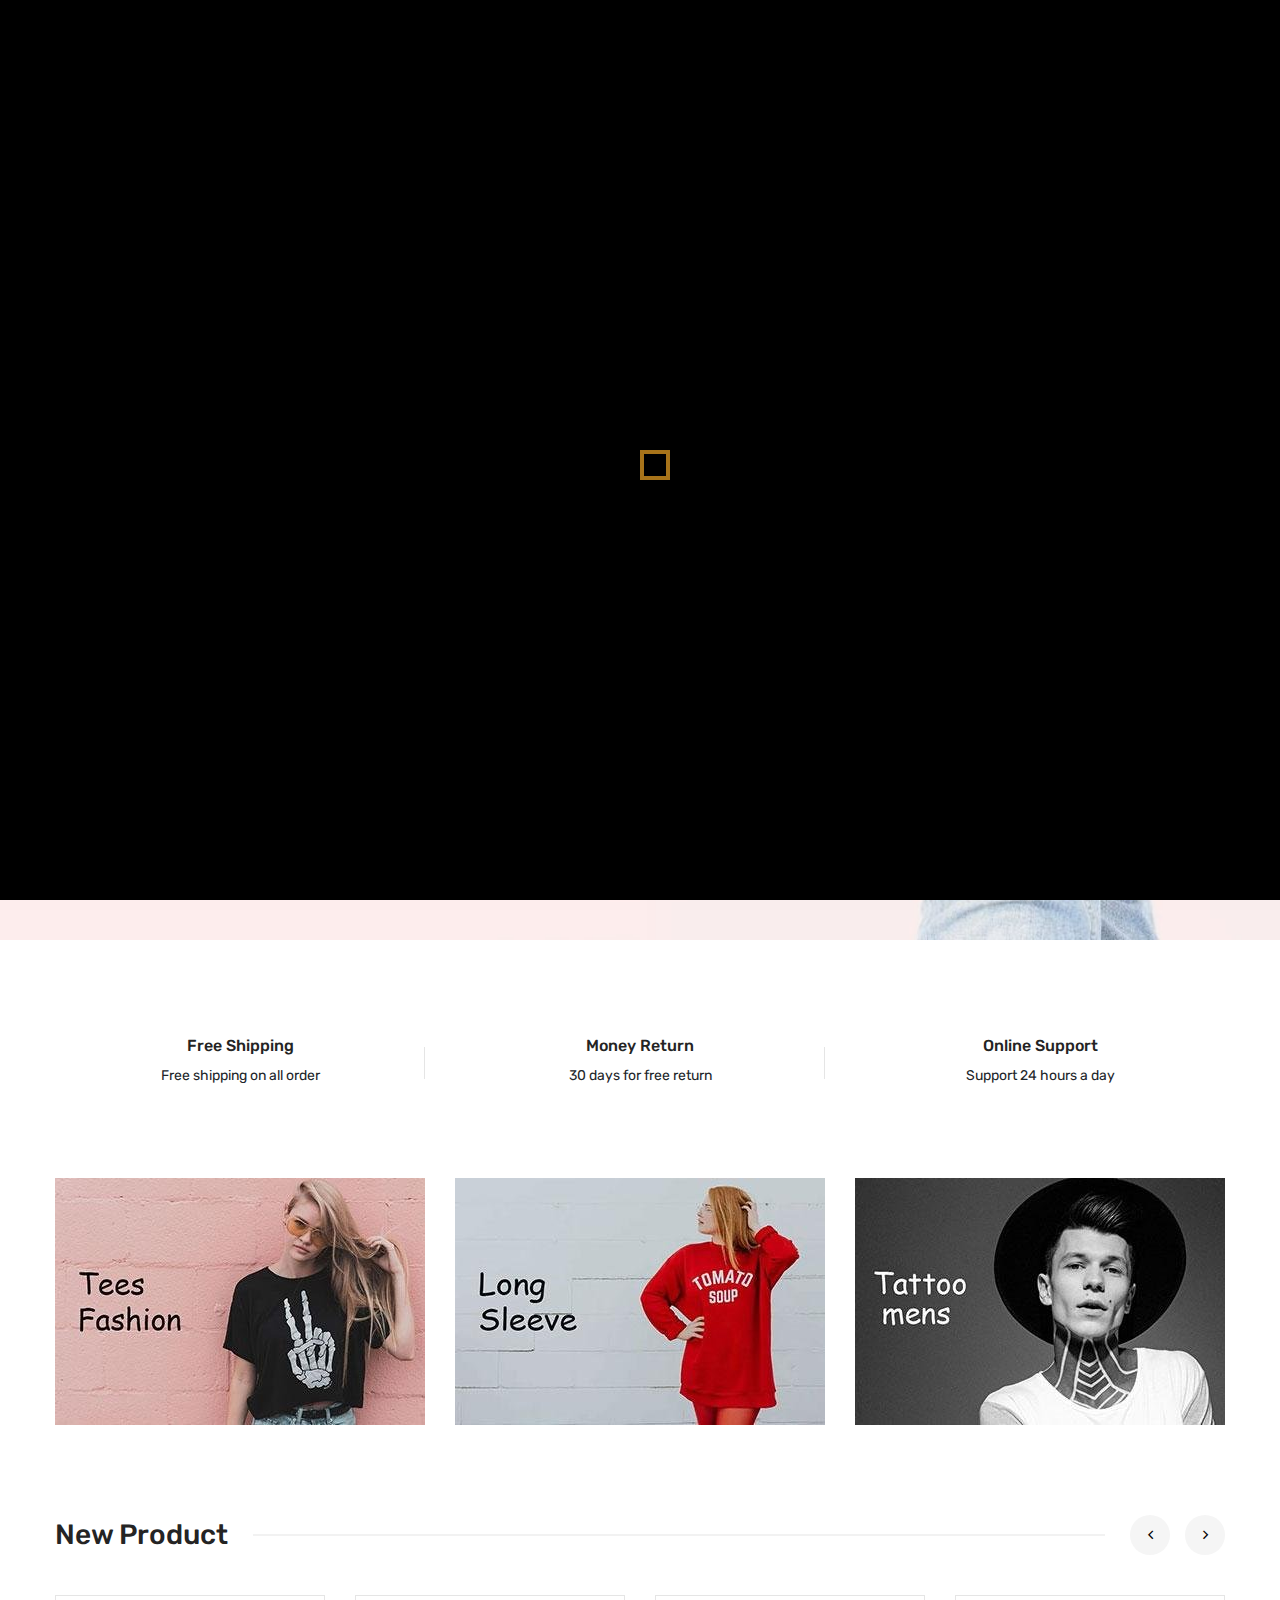
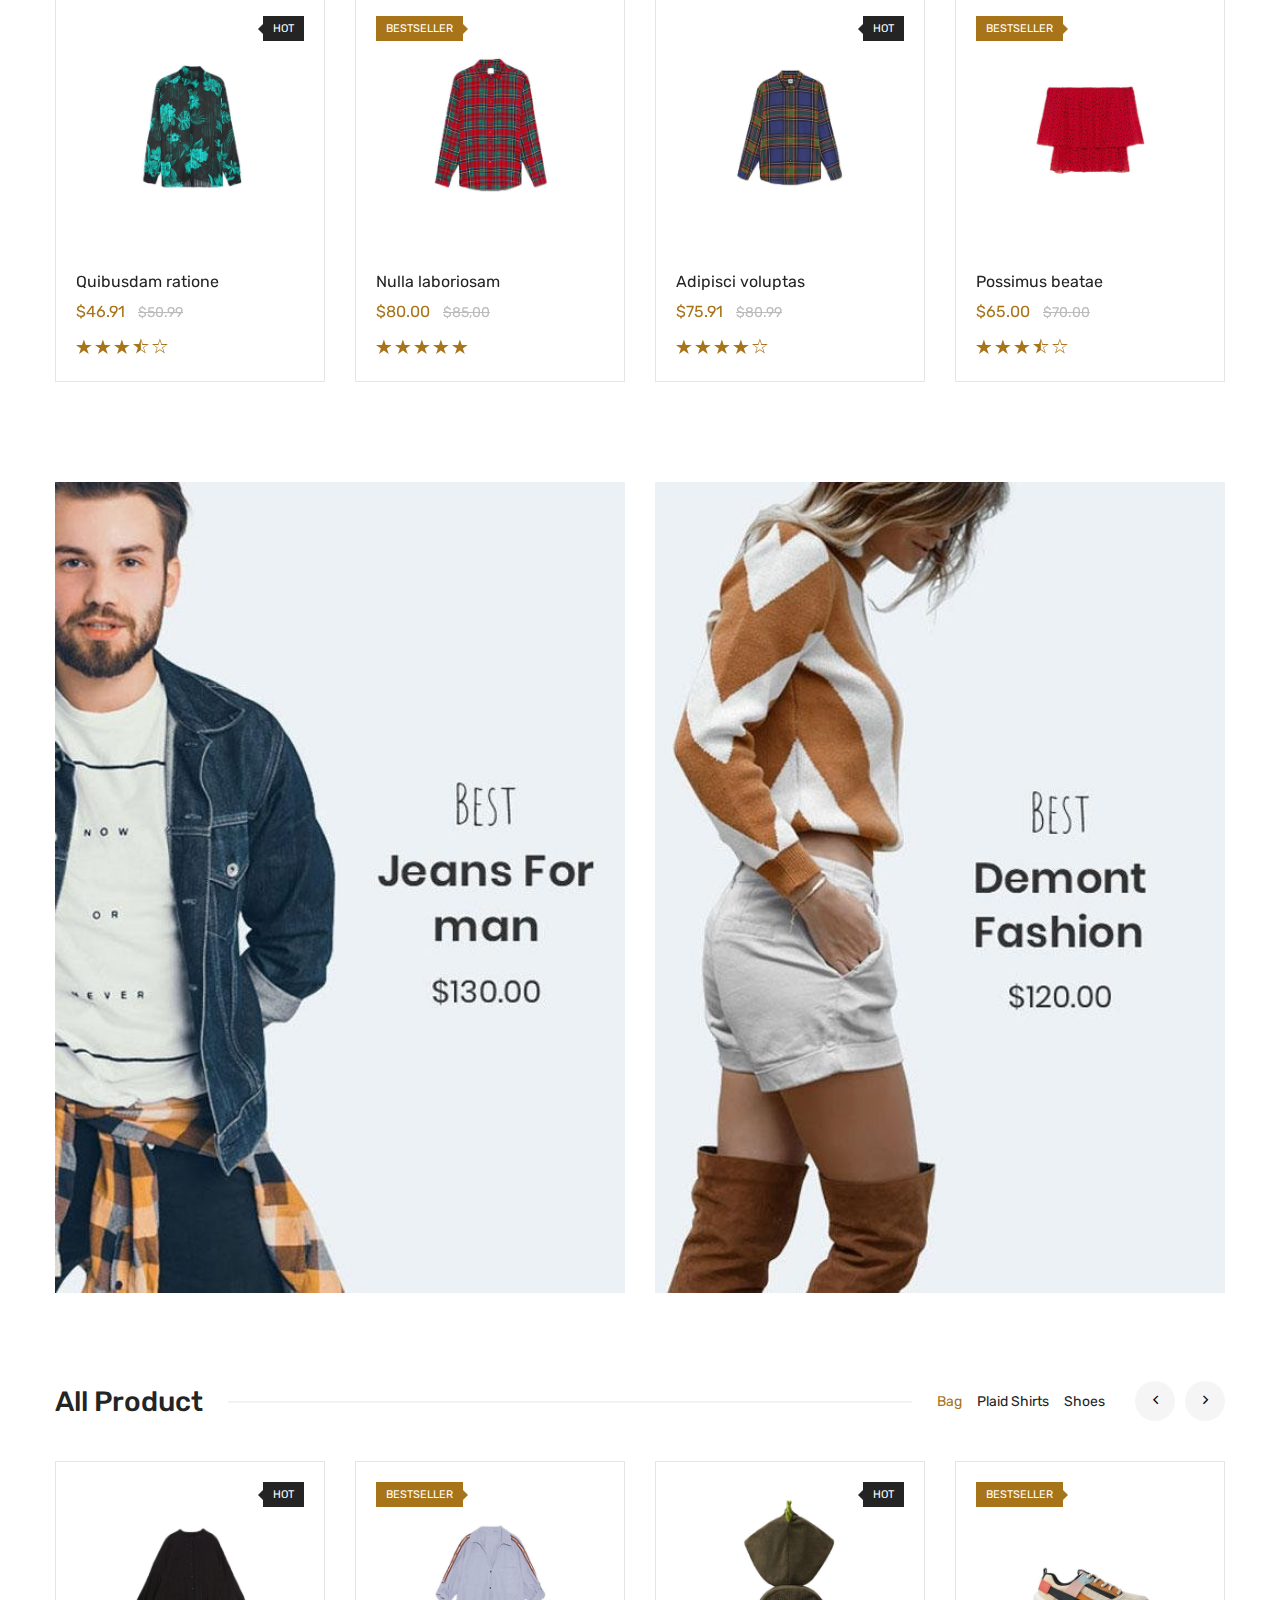
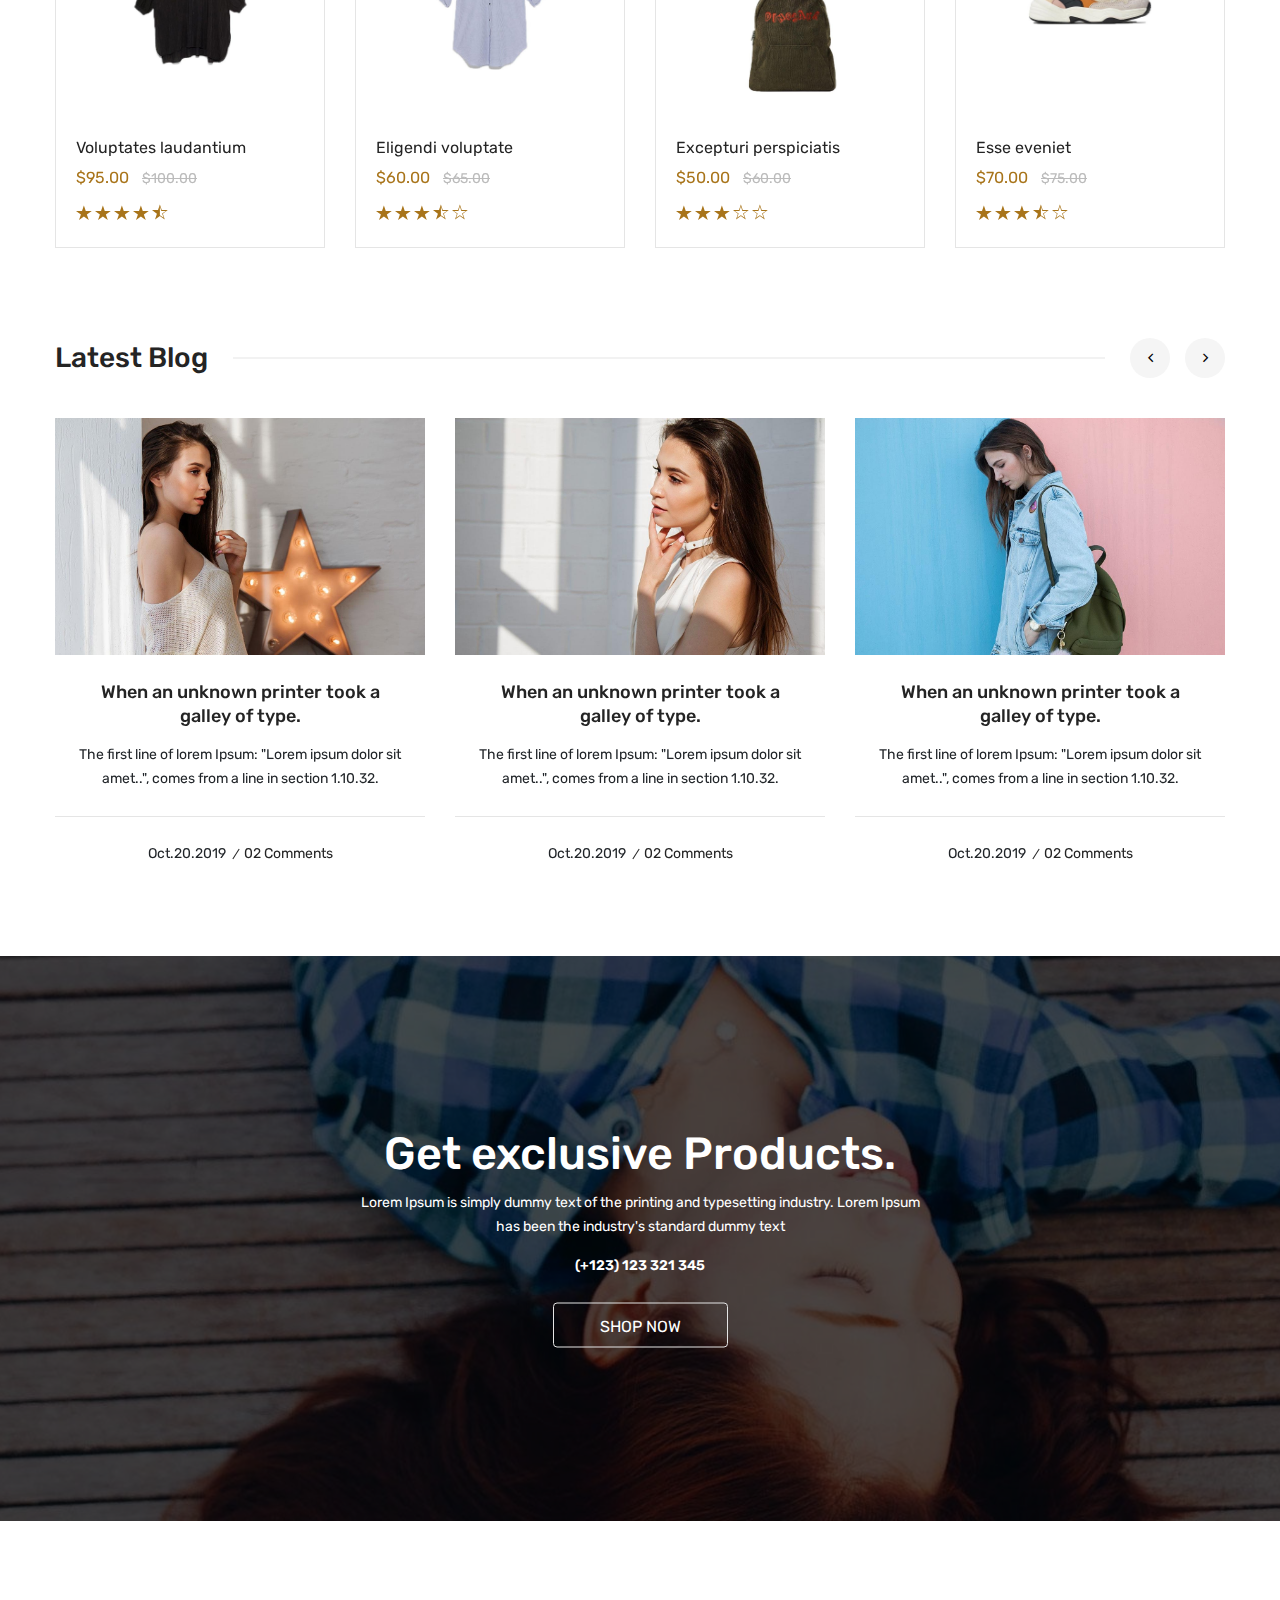
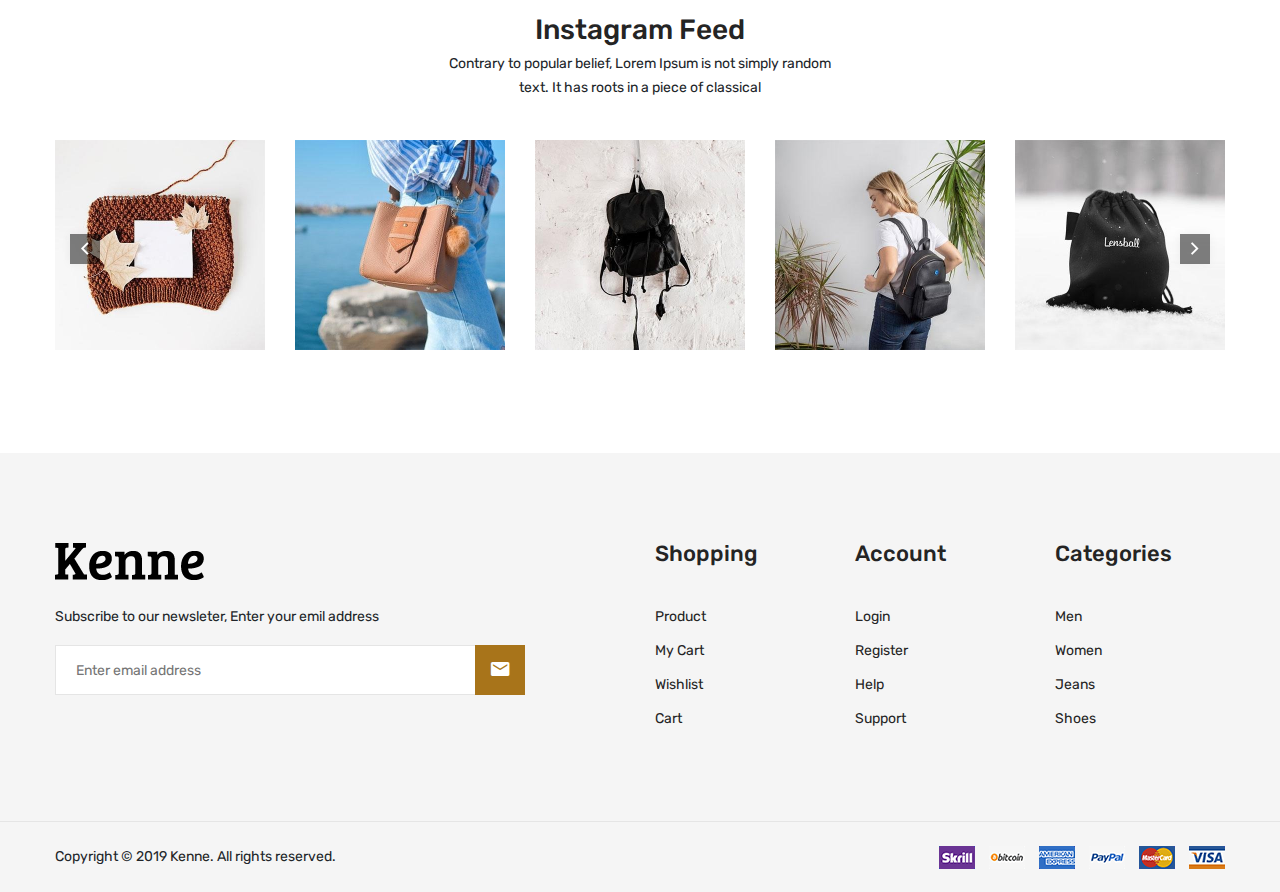
<file: html-v2/index.html>
<!doctype html>
<html class="no-js" lang="en">

<head>
    <meta charset="utf-8">
    <meta http-equiv="x-ua-compatible" content="ie=edge">
    <title>Home One || Kenne</title>
    <meta name="robots" content="noindex, follow" />
    <meta name="description" content="Kenne is a stunning html template for an expansion eCommerce site that suitable for any kind of fashion store. It will make your online store look more impressive and attractive to viewers. ">
    <meta name="viewport" content="width=device-width, initial-scale=1, shrink-to-fit=no">
    <!-- Favicon -->
    <link rel="shortcut icon" type="image/x-icon" href="assets/images/favicon.png">

    <!-- CSS
	============================================ -->

    <!-- Bootstrap CSS -->
    <link rel="stylesheet" href="assets/css/bootstrap.min.css">
    <!-- Fontawesome -->
    <link rel="stylesheet" href="assets/css/font-awesome.min.css">
    <!-- Fontawesome Star -->
    <link rel="stylesheet" href="assets/css/fontawesome-stars.min.css">
    <!-- Ion Icon -->
    <link rel="stylesheet" href="assets/css/ion-fonts.css">
    <!-- Slick CSS -->
    <link rel="stylesheet" href="assets/css/slick.css">
    <!-- Animation -->
    <link rel="stylesheet" href="assets/css/animate.min.css">
    <!-- jQuery Ui -->
    <link rel="stylesheet" href="assets/css/jquery-ui.min.css">
    <!-- Nice Select -->
    <link rel="stylesheet" href="assets/css/nice-select.css">
    <!-- Timecircles -->
    <link rel="stylesheet" href="assets/css/timecircles.css">

    <!-- Main Style CSS -->
    <link rel="stylesheet" href="assets/css/style.css">

</head>

<body class="template-color-1">

    <div class="main-wrapper">

        <!-- Begin Loading Area -->
        <div class="loading">
            <div class="text-center middle">
                <span class="loader">
            <span class="loader-inner"></span>
                </span>
            </div>
        </div>
        <!-- Loading Area End Here -->

        <!-- Begin Main Header Area -->
        <header class="main-header_area">
            <div class="transparent-header">
                <div class="container">
                    <div class="row">
                        <div class="col-lg-12">
                            <div class="transparent-header_nav position-relative">
                                <div class="header-logo_area">
                                    <a href="index.html">
                                        <img src="assets/images/menu/logo/1.png" alt="Header Logo">
                                    </a>
                                </div>
                                <div class="main-menu_area d-none d-lg-block">
                                    <nav class="main-nav d-flex justify-content-center">
                                        <ul>
                                            <li class="dropdown-holder"><a href="javascript:void(0)">Home <i class="ion-chevron-down"></i></a>
                                                <ul class="kenne-dropdown">
                                                    <li><a href="index.html">Home One</a></li>
                                                    <li><a href="index-2.html">Home Two</a></li>
                                                    <li><a href="index-3.html">Home Three</a></li>
                                                </ul>
                                            </li>
                                            <li class="megamenu-holder position-static"><a href="shop-left-sidebar.html">Shop <i class="ion-chevron-down"></i></a>
                                                <ul class="kenne-megamenu">
                                                    <li><span class="megamenu-title">Shop Page Layout</span>
                                                        <ul>
                                                            <li><a href="shop-fullwidth.html">Grid Fullwidth</a></li>
                                                            <li><a href="shop-left-sidebar.html">Left Sidebar</a></li>
                                                            <li><a href="shop-right-sidebar.html">Right Sidebar</a></li>
                                                            <li><a href="shop-list-fullwidth.html">List Fullwidth</a></li>
                                                            <li><a href="shop-list-left-sidebar.html">List Left Sidebar</a>
                                                            </li>
                                                            <li><a href="shop-list-right-sidebar.html">List Right
                                                                    Sidebar</a>
                                                            </li>
                                                        </ul>
                                                    </li>
                                                    <li><span class="megamenu-title">Single Product Style</span>
                                                        <ul>
                                                            <li><a href="single-product-gallery-left.html">Gallery Left</a>
                                                            </li>
                                                            <li><a href="single-product-gallery-right.html">Gallery
                                                                    Right</a>
                                                            </li>
                                                            <li><a href="single-product-tab-style-left.html">Tab Style
                                                                    Left</a>
                                                            </li>
                                                            <li><a href="single-product-tab-style-right.html">Tab Style
                                                                    Right</a>
                                                            </li>
                                                            <li><a href="single-product-sticky-left.html">Sticky Left</a>
                                                            </li>
                                                            <li><a href="single-product-sticky-right.html">Sticky Right</a>
                                                            </li>
                                                        </ul>
                                                    </li>
                                                    <li><span class="megamenu-title">Single Product Type</span>
                                                        <ul>
                                                            <li><a href="single-product.html">Single Product</a></li>
                                                            <li><a href="single-product-sale.html">Single Product Sale</a>
                                                            </li>
                                                            <li><a href="single-product-group.html">Single Product Group</a>
                                                            </li>
                                                            <li><a href="single-product-variable.html">Single Product
                                                                    Variable</a>
                                                            </li>
                                                            <li><a href="single-product-affiliate.html">Single Product
                                                                    Affiliate</a>
                                                            </li>
                                                            <li><a href="single-product-slider.html">Single Product
                                                                    Slider</a>
                                                            </li>
                                                        </ul>
                                                    </li>
                                                    <li><span class="megamenu-title">Shop Related Pages</span>
                                                        <ul>
                                                            <li><a href="my-account.html">My Account</a></li>
                                                            <li><a href="login-register.html">Login | Register</a></li>
                                                            <li><a href="wishlist.html">Wishlist</a></li>
                                                            <li><a href="cart.html">Cart</a></li>
                                                            <li><a href="checkout.html">Checkout</a></li>
                                                            <li><a href="compare.html">Compare</a></li>
                                                        </ul>
                                                    </li>
                                                </ul>
                                            </li>
                                            <li><a href="javascript:void(0)">Pages <i class="ion-chevron-down"></i></a>
                                                <ul class="kenne-dropdown">
                                                    <li><a href="coming-soon_page.html">Coming Soon</a></li>
                                                    <li><a href="404.html">Error 404</a></li>
                                                    <li><a href="faq.html">FAQ</a></li>
                                                </ul>
                                            </li>
                                            <li><a href="javascript:void(0)">Blog <i class="ion-chevron-down"></i></a>
                                                <ul class="kenne-dropdown">
                                                    <li><a href="blog-grid_view.html">Grid View</a></li>
                                                    <li><a href="blog-list_view.html">List View</a></li>
                                                    <li><a href="blog-details.html">Blog Details</a></li>
                                                </ul>
                                            </li>
                                            <li><a href="contact-us.html">Contact Us</a></li>
                                            <li><a href="about-us.html">About Us</a></li>
                                        </ul>
                                    </nav>
                                </div>
                                <div class="header-right_area header-right_area-2">
                                    <ul>
                                        <li class="mobile-menu_wrap d-inline-block d-lg-none">
                                            <a href="#mobileMenu" class="mobile-menu_btn toolbar-btn color--white">
                                                <i class="ion-android-menu"></i>
                                            </a>
                                        </li>
                                        <li class="minicart-wrap">
                                            <a href="#miniCart" class="minicart-btn toolbar-btn">
                                                <div class="minicart-count_area">
                                                    <span class="item-count">03</span>
                                                    <i class="ion-bag"></i>
                                                </div>
                                            </a>
                                        </li>
                                        <li>
                                            <a href="#searchBar" class="search-btn toolbar-btn">
                                                <i class="ion-ios-search"></i>
                                            </a>
                                        </li>
                                        <li>
                                            <a href="#offcanvasMenu" class="menu-btn toolbar-btn color--white d-none d-lg-block">
                                                <i class="ion-android-menu"></i>
                                            </a>
                                        </li>
                                    </ul>
                                </div>
                            </div>
                        </div>
                    </div>
                </div>
            </div>
            <div class="header-sticky">
                <div class="container">
                    <div class="row">
                        <div class="col-lg-12">
                            <div class="sticky-header_nav position-relative">
                                <div class="row align-items-center justify-content-between">
                                    <div class="col-lg-2 col-sm-6">
                                        <div class="header-logo_area">
                                            <a href="index.html">
                                                <img src="assets/images/menu/logo/1.png" alt="Header Logo">
                                            </a>
                                        </div>
                                    </div>
                                    <div class="col-lg-7 d-none d-lg-block position-static">
                                        <div class="main-menu_area">
                                            <nav class="main-nav d-flex justify-content-center">
                                                <ul>
                                                    <li class="dropdown-holder"><a href="javascript:void(0)">Home <i class="ion-chevron-down"></i></a>
                                                        <ul class="kenne-dropdown">
                                                            <li><a href="index.html">Home One</a></li>
                                                            <li><a href="index-2.html">Home Two</a></li>
                                                            <li><a href="index-3.html">Home Three</a></li>
                                                        </ul>
                                                    </li>
                                                    <li class="megamenu-holder position-static"><a href="shop-left-sidebar.html">Shop <i class="ion-chevron-down"></i></a>
                                                        <ul class="kenne-megamenu">
                                                            <li><span class="megamenu-title">Shop Page Layout</span>
                                                                <ul>
                                                                    <li><a href="shop-fullwidth.html">Grid Fullwidth</a></li>
                                                                    <li><a href="shop-left-sidebar.html">Left Sidebar</a></li>
                                                                    <li><a href="shop-right-sidebar.html">Right Sidebar</a></li>
                                                                    <li><a href="shop-list-fullwidth.html">List Fullwidth</a></li>
                                                                    <li><a href="shop-list-left-sidebar.html">List Left Sidebar</a>
                                                                    </li>
                                                                    <li><a href="shop-list-right-sidebar.html">List Right
                                                                            Sidebar</a>
                                                                    </li>
                                                                </ul>
                                                            </li>
                                                            <li><span class="megamenu-title">Single Product Style</span>
                                                                <ul>
                                                                    <li><a href="single-product-gallery-left.html">Gallery Left</a>
                                                                    </li>
                                                                    <li><a href="single-product-gallery-right.html">Gallery
                                                                            Right</a>
                                                                    </li>
                                                                    <li><a href="single-product-tab-style-left.html">Tab Style
                                                                            Left</a>
                                                                    </li>
                                                                    <li><a href="single-product-tab-style-right.html">Tab Style
                                                                            Right</a>
                                                                    </li>
                                                                    <li><a href="single-product-sticky-left.html">Sticky Left</a>
                                                                    </li>
                                                                    <li><a href="single-product-sticky-right.html">Sticky Right</a>
                                                                    </li>
                                                                </ul>
                                                            </li>
                                                            <li><span class="megamenu-title">Single Product Type</span>
                                                                <ul>
                                                                    <li><a href="single-product.html">Single Product</a></li>
                                                                    <li><a href="single-product-sale.html">Single Product Sale</a>
                                                                    </li>
                                                                    <li><a href="single-product-group.html">Single Product Group</a>
                                                                    </li>
                                                                    <li><a href="single-product-variable.html">Single Product
                                                                            Variable</a>
                                                                    </li>
                                                                    <li><a href="single-product-affiliate.html">Single Product
                                                                            Affiliate</a>
                                                                    </li>
                                                                    <li><a href="single-product-slider.html">Single Product
                                                                            Slider</a>
                                                                    </li>
                                                                </ul>
                                                            </li>
                                                            <li><span class="megamenu-title">Shop Related Pages</span>
                                                                <ul>
                                                                    <li><a href="my-account.html">My Account</a></li>
                                                                    <li><a href="login-register.html">Login | Register</a></li>
                                                                    <li><a href="wishlist.html">Wishlist</a></li>
                                                                    <li><a href="cart.html">Cart</a></li>
                                                                    <li><a href="checkout.html">Checkout</a></li>
                                                                    <li><a href="compare.html">Compare</a></li>
                                                                </ul>
                                                            </li>
                                                        </ul>
                                                    </li>
                                                    <li><a href="javascript:void(0)">Pages <i class="ion-chevron-down"></i></a>
                                                        <ul class="kenne-dropdown">
                                                            <li><a href="coming-soon_page.html">Coming Soon</a></li>
                                                            <li><a href="404.html">Error 404</a></li>
                                                            <li><a href="faq.html">FAQ</a></li>
                                                        </ul>
                                                    </li>
                                                    <li><a href="javascript:void(0)">Blog <i class="ion-chevron-down"></i></a>
                                                        <ul class="kenne-dropdown">
                                                            <li><a href="blog-grid_view.html">Grid View</a></li>
                                                            <li><a href="blog-list_view.html">List View</a></li>
                                                            <li><a href="blog-details.html">Blog Details</a></li>
                                                        </ul>
                                                    </li>
                                                    <li><a href="contact-us.html">Contact Us</a></li>
                                                    <li><a href="about-us.html">About Us</a></li>
                                                </ul>
                                            </nav>
                                        </div>
                                    </div>
                                    <div class="col-lg-3 col-sm-6">
                                        <div class="header-right_area header-right_area-2">
                                            <ul>
                                                <li class="mobile-menu_wrap d-inline-block d-lg-none">
                                                    <a href="#mobileMenu" class="mobile-menu_btn toolbar-btn color--white">
                                                        <i class="ion-android-menu"></i>
                                                    </a>
                                                </li>
                                                <li class="minicart-wrap">
                                                    <a href="#miniCart" class="minicart-btn toolbar-btn">
                                                        <div class="minicart-count_area">
                                                            <span class="item-count">03</span>
                                                            <i class="ion-bag"></i>
                                                        </div>
                                                    </a>
                                                </li>
                                                <li>
                                                    <a href="#searchBar" class="search-btn toolbar-btn">
                                                        <i class="ion-ios-search"></i>
                                                    </a>
                                                </li>
                                                <li class="d-none d-lg-inline-block">
                                                    <a href="#offcanvasMenu" class="menu-btn toolbar-btn color--white">
                                                        <i class="ion-android-menu"></i>
                                                    </a>
                                                </li>
                                            </ul>
                                        </div>
                                    </div>
                                </div>
                            </div>
                        </div>
                    </div>
                </div>
            </div>
            <div class="offcanvas-minicart_wrapper" id="miniCart">
                <div class="offcanvas-menu-inner">
                    <a href="#" class="btn-close"><i class="ion-android-close"></i></a>
                    <div class="minicart-content">
                        <div class="minicart-heading">
                            <h4>Shopping Cart</h4>
                        </div>
                        <ul class="minicart-list">
                            <li class="minicart-product">
                                <a class="product-item_remove" href="javascript:void(0)"><i
                                    class="ion-android-close"></i></a>
                                <div class="product-item_img">
                                    <img src="assets/images/product/1-1.jpg" alt="Kenne's Product Image">
                                </div>
                                <div class="product-item_content">
                                    <a class="product-item_title" href="shop-left-sidebar.html">Autem ipsa ad</a>
                                    <span class="product-item_quantity">1 x $145.80</span>
                                </div>
                            </li>
                            <li class="minicart-product">
                                <a class="product-item_remove" href="javascript:void(0)"><i
                                    class="ion-android-close"></i></a>
                                <div class="product-item_img">
                                    <img src="assets/images/product/2-1.jpg" alt="Kenne's Product Image">
                                </div>
                                <div class="product-item_content">
                                    <a class="product-item_title" href="shop-left-sidebar.html">Tenetur illum
                                        amet</a>
                                    <span class="product-item_quantity">1 x $150.80</span>
                                </div>
                            </li>
                            <li class="minicart-product">
                                <a class="product-item_remove" href="javascript:void(0)"><i
                                    class="ion-android-close"></i></a>
                                <div class="product-item_img">
                                    <img src="assets/images/product/3-1.jpg" alt="Kenne's Product Image">
                                </div>
                                <div class="product-item_content">
                                    <a class="product-item_title" href="shop-left-sidebar.html">Non doloremque
                                        placeat</a>
                                    <span class="product-item_quantity">1 x $165.80</span>
                                </div>
                            </li>
                        </ul>
                    </div>
                    <div class="minicart-item_total">
                        <span>Subtotal</span>
                        <span class="ammount">$462.4‬0</span>
                    </div>
                    <div class="minicart-btn_area">
                        <a href="cart.html" class="kenne-btn kenne-btn_fullwidth">Minicart</a>
                    </div>
                    <div class="minicart-btn_area">
                        <a href="checkout.html" class="kenne-btn kenne-btn_fullwidth">Checkout</a>
                    </div>
                </div>
            </div>
            <div class="mobile-menu_wrapper" id="mobileMenu">
                <div class="offcanvas-menu-inner">
                    <div class="container">
                        <a href="#" class="btn-close white-close_btn"><i class="ion-android-close"></i></a>
                        <div class="offcanvas-inner_logo">
                            <a href="index.html">
                                <img src="assets/images/menu/logo/1.png" alt="Header Logo">
                            </a>
                        </div>
                        <nav class="offcanvas-navigation">
                            <ul class="mobile-menu">
                                <li class="menu-item-has-children active"><a href="#"><span
                                        class="mm-text">Home</span></a>
                                    <ul class="sub-menu">
                                        <li>
                                            <a href="index.html">
                                                <span class="mm-text">Home One</span>
                                            </a>
                                        </li>
                                        <li>
                                            <a href="index-2.html">
                                                <span class="mm-text">Home Two</span>
                                            </a>
                                        </li>
                                        <li>
                                            <a href="index-3.html">
                                                <span class="mm-text">Home Three</span>
                                            </a>
                                        </li>
                                    </ul>
                                </li>
                                <li class="menu-item-has-children">
                                    <a href="#">
                                        <span class="mm-text">Shop</span>
                                    </a>
                                    <ul class="sub-menu">
                                        <li class="menu-item-has-children">
                                            <a href="#">
                                                <span class="mm-text">Grid View</span>
                                            </a>
                                            <ul class="sub-menu">
                                                <li>
                                                    <a href="shop-fullwidth.html">
                                                        <span class="mm-text">Grid Fullwidth</span>
                                                    </a>
                                                </li>
                                                <li>
                                                    <a href="shop-left-sidebar.html">
                                                        <span class="mm-text">Left Sidebar</span>
                                                    </a>
                                                </li>
                                                <li>
                                                    <a href="shop-right-sidebar.html">
                                                        <span class="mm-text">Right Sidebar</span>
                                                    </a>
                                                </li>
                                            </ul>
                                        </li>
                                        <li class="menu-item-has-children">
                                            <a href="#">
                                                <span class="mm-text">Shop List</span>
                                            </a>
                                            <ul class="sub-menu">
                                                <li>
                                                    <a href="shop-list-fullwidth.html">
                                                        <span class="mm-text">Full Width</span>
                                                    </a>
                                                </li>
                                                <li>
                                                    <a href="shop-list-left-sidebar.html">
                                                        <span class="mm-text">Left Sidebar</span>
                                                    </a>
                                                </li>
                                                <li>
                                                    <a href="shop-list-right-sidebar.html">
                                                        <span class="mm-text">Right Sidebar</span>
                                                    </a>
                                                </li>
                                            </ul>
                                        </li>
                                        <li class="menu-item-has-children">
                                            <a href="#">
                                                <span class="mm-text">Single Product Style</span>
                                            </a>
                                            <ul class="sub-menu">
                                                <li>
                                                    <a href="single-product-gallery-left.html">
                                                        <span class="mm-text">Gallery Left</span>
                                                    </a>
                                                </li>
                                                <li>
                                                    <a href="single-product-gallery-right.html">
                                                        <span class="mm-text">Gallery Right</span>
                                                    </a>
                                                </li>
                                                <li>
                                                    <a href="single-product-tab-style-left.html">
                                                        <span class="mm-text">Tab Style Left</span>
                                                    </a>
                                                </li>
                                                <li>
                                                    <a href="single-product-tab-style-right.html">
                                                        <span class="mm-text">Tab Style Right</span>
                                                    </a>
                                                </li>
                                                <li>
                                                    <a href="single-product-sticky-left.html">
                                                        <span class="mm-text">Sticky Left</span>
                                                    </a>
                                                </li>
                                                <li>
                                                    <a href="single-product-sticky-right.html">
                                                        <span class="mm-text">Sticky Right</span>
                                                    </a>
                                                </li>
                                            </ul>
                                        </li>
                                        <li class="menu-item-has-children">
                                            <a href="#">
                                                <span class="mm-text">Single Product Type</span>
                                            </a>
                                            <ul class="sub-menu">
                                                <li>
                                                    <a href="single-product.html">
                                                        <span class="mm-text">Single Product</span>
                                                    </a>
                                                </li>
                                                <li>
                                                    <a href="single-product-sale.html">
                                                        <span class="mm-text">Single Product Sale</span>
                                                    </a>
                                                </li>
                                                <li>
                                                    <a href="single-product-group.html">
                                                        <span class="mm-text">Single Product Group</span>
                                                    </a>
                                                </li>
                                                <li>
                                                    <a href="single-product-variable.html">
                                                        <span class="mm-text">Single Product Variable</span>
                                                    </a>
                                                </li>
                                                <li>
                                                    <a href="single-product-affiliate.html">
                                                        <span class="mm-text">Single Product Affiliate</span>
                                                    </a>
                                                </li>
                                                <li>
                                                    <a href="single-product-slider.html">
                                                        <span class="mm-text">Single Product Slider</span>
                                                    </a>
                                                </li>
                                            </ul>
                                        </li>
                                    </ul>
                                </li>
                                <li class="menu-item-has-children">
                                    <a href="#">
                                        <span class="mm-text">Blog</span>
                                    </a>
                                    <ul class="sub-menu">
                                        <li class="menu-item-has-children has-children">
                                            <a href="blog-grid_view.html">
                                                <span class="mm-text">Grid View</span>
                                            </a>
                                        </li>
                                        <li class="menu-item-has-children has-children">
                                            <a href="blog-list_view.html">
                                                <span class="mm-text">List View</span>
                                            </a>
                                        </li>
                                        <li class="menu-item-has-children has-children">
                                            <a href="blog-details.html">
                                                <span class="mm-text">Blog Details</span>
                                            </a>
                                        </li>
                                    </ul>
                                </li>
                                <li class="menu-item-has-children">
                                    <a href="#">
                                        <span class="mm-text">Pages</span>
                                    </a>
                                    <ul class="sub-menu">
                                        <li>
                                            <a href="my-account.html">
                                                <span class="mm-text">About Us</span>
                                            </a>
                                        </li>
                                        <li>
                                            <a href="my-account.html">
                                                <span class="mm-text">Contact</span>
                                            </a>
                                        </li>
                                        <li>
                                            <a href="my-account.html">
                                                <span class="mm-text">My Account</span>
                                            </a>
                                        </li>
                                        <li>
                                            <a href="login-register.html">
                                                <span class="mm-text">Login | Register</span>
                                            </a>
                                        </li>
                                        <li>
                                            <a href="wishlist.html">
                                                <span class="mm-text">Wishlist</span>
                                            </a>
                                        </li>
                                        <li>
                                            <a href="cart.html">
                                                <span class="mm-text">Cart</span>
                                            </a>
                                        </li>
                                        <li>
                                            <a href="checkout.html">
                                                <span class="mm-text">Checkout</span>
                                            </a>
                                        </li>
                                        <li>
                                            <a href="compare.html">
                                                <span class="mm-text">Compare</span>
                                            </a>
                                        </li>
                                        <li>
                                            <a href="faq.html">
                                                <span class="mm-text">FAQ</span>
                                            </a>
                                        </li>
                                        <li>
                                            <a href="404.html">
                                                <span class="mm-text">Error 404</span>
                                            </a>
                                        </li>
                                    </ul>
                                </li>
                            </ul>
                        </nav>
                        <nav class="offcanvas-navigation user-setting_area">
                            <ul class="mobile-menu">
                                <li class="menu-item-has-children active">
                                    <a href="#">
                                        <span class="mm-text">User
                                        Setting
                                    </span>
                                    </a>
                                    <ul class="sub-menu">
                                        <li>
                                            <a href="my-account.html">
                                                <span class="mm-text">My Account</span>
                                            </a>
                                        </li>
                                        <li>
                                            <a href="login-register.html">
                                                <span class="mm-text">Login | Register</span>
                                            </a>
                                        </li>
                                    </ul>
                                </li>
                                <li class="menu-item-has-children"><a href="#"><span class="mm-text">Currency</span></a>
                                    <ul class="sub-menu">
                                        <li>
                                            <a href="javascript:void(0)">
                                                <span class="mm-text">EUR €</span>
                                            </a>
                                        </li>
                                        <li>
                                            <a href="javascript:void(0)">
                                                <span class="mm-text">USD $</span>
                                            </a>
                                        </li>
                                    </ul>
                                </li>
                                <li class="menu-item-has-children"><a href="#"><span class="mm-text">Language</span></a>
                                    <ul class="sub-menu">
                                        <li>
                                            <a href="javascript:void(0)">
                                                <span class="mm-text">English</span>
                                            </a>
                                        </li>
                                        <li>
                                            <a href="javascript:void(0)">
                                                <span class="mm-text">Français</span>
                                            </a>
                                        </li>
                                        <li>
                                            <a href="javascript:void(0)">
                                                <span class="mm-text">Romanian</span>
                                            </a>
                                        </li>
                                        <li>
                                            <a href="javascript:void(0)">
                                                <span class="mm-text">Japanese</span>
                                            </a>
                                        </li>
                                    </ul>
                                </li>
                            </ul>
                        </nav>
                    </div>
                </div>
            </div>
            <div class="offcanvas-menu_wrapper" id="offcanvasMenu">
                <div class="offcanvas-menu-inner">
                    <a href="#" class="btn-close"><i class="ion-android-close"></i></a>
                    <div class="offcanvas-inner_logo">
                        <a href="shop-left-sidebar.html">
                            <img src="assets/images/menu/logo/1.png" alt="Munoz's Offcanvas Logo">
                        </a>
                    </div>
                    <div class="short-desc">
                        <p>We are a team of designers and developers that create high quality HTML Template &
                            Woocommerce,
                            Shopify Themes.
                        </p>
                    </div>
                    <div class="offcanvas-component first-child">
                        <span class="offcanvas-component_title">Currency</span>
                        <ul class="offcanvas-component_menu">
                            <li><a href="javascript:void(0)">EUR</a></li>
                            <li><a href="javascript:void(0)">GBP</a></li>
                            <li class="active"><a href="javascript:void(0)">USD</a></li>
                        </ul>
                    </div>
                    <div class="offcanvas-component">
                        <span class="offcanvas-component_title">Language</span>
                        <ul class="offcanvas-component_menu">
                            <li class="active"><a href="javascript:void(0)">English</a></li>
                            <li><a href="javascript:void(0)">French</a></li>
                        </ul>
                    </div>
                    <div class="offcanvas-component">
                        <span class="offcanvas-component_title">My Account</span>
                        <ul class="offcanvas-component_menu">
                            <li><a href="my-account.html">Register</a></li>
                            <li><a href="login-register.html">Login</a></li>
                        </ul>
                    </div>
                    <div class="offcanvas-inner-social_link">
                        <div class="kenne-social_link">
                            <ul>
                                <li class="facebook">
                                    <a href="https://www.facebook.com/" data-bs-toggle="tooltip" target="_blank" title="Facebook">
                                        <i class="fab fa-facebook"></i>
                                    </a>
                                </li>
                                <li class="twitter">
                                    <a href="https://twitter.com/" data-bs-toggle="tooltip" target="_blank" title="Twitter">
                                        <i class="fab fa-twitter-square"></i>
                                    </a>
                                </li>
                                <li class="youtube">
                                    <a href="https://www.youtube.com/" data-bs-toggle="tooltip" target="_blank" title="Youtube">
                                        <i class="fab fa-youtube"></i>
                                    </a>
                                </li>
                                <li class="google-plus">
                                    <a href="https://www.plus.google.com/discover" data-bs-toggle="tooltip" target="_blank" title="Google Plus">
                                        <i class="fab fa-google-plus"></i>
                                    </a>
                                </li>
                                <li class="instagram">
                                    <a href="https://rss.com/" data-bs-toggle="tooltip" target="_blank" title="Instagram">
                                        <i class="fab fa-instagram"></i>
                                    </a>
                                </li>
                            </ul>
                        </div>
                    </div>
                </div>
            </div>
            <div class="offcanvas-search_wrapper" id="searchBar">
                <div class="offcanvas-menu-inner">
                    <div class="container">
                        <a href="#" class="btn-close"><i class="ion-android-close"></i></a>
                        <!-- Begin Offcanvas Search Area -->
                        <div class="offcanvas-search">
                            <form action="#" class="hm-searchbox">
                                <input type="text" placeholder="Search for item...">
                                <button class="search_btn" type="submit"><i
                                    class="ion-ios-search-strong"></i></button>
                            </form>
                        </div>
                        <!-- Offcanvas Search Area End Here -->
                    </div>
                </div>
            </div>
            <div class="global-overlay"></div>
        </header>
        <!-- Main Header Area End Here -->

        <!-- Begin Slider Area -->
        <div class="slider-area">

            <div class="kenne-element-carousel home-slider arrow-style" data-slick-options='{
                "slidesToShow": 1,
                "slidesToScroll": 1,
                "infinite": true,
                "arrows": true,
                "dots": false,
                "autoplay" : true,
                "fade" : true,
                "autoplaySpeed" : 7000,
                "pauseOnHover" : false,
                "pauseOnFocus" : false
                }' data-slick-responsive='[
                {"breakpoint":768, "settings": {
                "slidesToShow": 1
                }},
                {"breakpoint":575, "settings": {
                "slidesToShow": 1
                }}
            ]'>
                <div class="slide-item bg-1 animation-style-01">
                    <div class="slider-progress"></div>
                    <div class="container">
                        <div class="slide-content">
                            <span>Exclusive Offer -20% Off This Week</span>
                            <h2>Accessories <br> Explore Trending</h2>
                            <p class="short-desc">Aliquam error eos cumque aut repellat quasi accusantium inventore necessitatibus. Vel quisquam distinctio in inventore dolorum.</p>
                            <div class="slide-btn">
                                <a class="kenne-btn" href="shop-left-sidebar.html">shop now</a>
                            </div>
                        </div>
                    </div>
                </div>
                <div class="slide-item bg-2 animation-style-01">
                    <div class="slider-progress"></div>
                    <div class="container">
                        <div class="slide-content">
                            <span>Exclusive Offer -10% Off This Week</span>
                            <h2>Stylist <br> Female Clothes</h2>
                            <p class="short-desc-2">Made from Soft, Durable, US-grown Supima cotton.</p>
                            <div class="slide-btn">
                                <a class="kenne-btn" href="shop-left-sidebar.html">shop now</a>
                            </div>
                        </div>
                    </div>
                </div>

            </div>

        </div>
        <!-- Slider Area End Here -->

        <!-- Begin Service Area -->
        <div class="service-area">
            <div class="container">
                <div class="service-nav">
                    <div class="row">
                        <div class="col-lg-4 col-md-4">
                            <div class="service-item">
                                <div class="content">
                                    <h4>Free Shipping</h4>
                                    <p>Free shipping on all order</p>
                                </div>
                            </div>
                        </div>
                        <div class="col-lg-4 col-md-4">
                            <div class="service-item">
                                <div class="content">
                                    <h4>Money Return</h4>
                                    <p>30 days for free return</p>
                                </div>
                            </div>
                        </div>
                        <div class="col-lg-4 col-md-4">
                            <div class="service-item">
                                <div class="content">
                                    <h4>Online Support</h4>
                                    <p>Support 24 hours a day</p>
                                </div>
                            </div>
                        </div>
                    </div>
                </div>
            </div>
        </div>
        <!-- Service Area End Here -->

        <!-- Begin Banner Area -->
        <div class="banner-area">
            <div class="container">
                <div class="row">
                    <div class="col-md-4 col-6 custom-xxs-col">
                        <div class="banner-item img-hover_effect">
                            <div class="banner-img">
                                <a href="javascrip:void(0)">
                                    <img src="assets/images/banner/1-1.jpg" alt="Banner">
                                </a>
                            </div>
                        </div>
                    </div>
                    <div class="col-md-4 col-6 custom-xxs-col">
                        <div class="banner-item img-hover_effect">
                            <div class="banner-img">
                                <a href="javascrip:void(0)">
                                    <img src="assets/images/banner/1-2.jpg" alt="Banner">
                                </a>
                            </div>
                        </div>
                    </div>
                    <div class="col-md-4 col-6 custom-xxs-col">
                        <div class="banner-item img-hover_effect">
                            <div class="banner-img">
                                <a href="javascrip:void(0)">
                                    <img src="assets/images/banner/1-3.jpg" alt="Banner">
                                </a>
                            </div>
                        </div>
                    </div>
                </div>
            </div>
        </div>
        <!-- Banner Area End Here -->

        <!-- Begin Product Area -->
        <div class="product-area ">
            <div class="container">
                <div class="row">
                    <div class="col-lg-12">
                        <div class="section-title">
                            <h3>New Product</h3>
                            <div class="product-arrow"></div>
                        </div>
                    </div>
                    <div class="col-lg-12">
                        <div class="kenne-element-carousel product-slider slider-nav" data-slick-options='{
                        "slidesToShow": 4,
                        "slidesToScroll": 1,
                        "infinite": false,
                        "arrows": true,
                        "dots": false,
                        "spaceBetween": 30,
                        "appendArrows": ".product-arrow"
                        }' data-slick-responsive='[
                        {"breakpoint":992, "settings": {
                        "slidesToShow": 3
                        }},
                        {"breakpoint":768, "settings": {
                        "slidesToShow": 2
                        }},
                        {"breakpoint":575, "settings": {
                        "slidesToShow": 1
                        }}
                    ]'>

                            <div class="product-item">
                                <div class="single-product">
                                    <div class="product-img">
                                        <a href="single-product.html">
                                            <img class="primary-img" src="assets/images/product/1-1.jpg" alt="Kenne's Product Image">
                                            <img class="secondary-img" src="assets/images/product/1-2.jpg" alt="Kenne's Product Image">
                                        </a>
                                        <span class="sticker-2">Hot</span>
                                        <div class="add-actions">
                                            <ul>
                                                <li class="quick-view-btn" data-bs-toggle="modal" data-bs-target="#exampleModalCenter"><a href="javascript:void(0)" data-bs-toggle="tooltip" data-placement="right" title="Quick View"><i
                                                    class="ion-ios-search"></i></a>
                                                </li>
                                                <li><a href="wishlist.html" data-bs-toggle="tooltip" data-placement="right" title="Add To Wishlist"><i class="ion-ios-heart-outline"></i></a>
                                                </li>
                                                <li><a href="compare.html" data-bs-toggle="tooltip" data-placement="right" title="Add To Compare"><i class="ion-ios-reload"></i></a>
                                                </li>
                                                <li><a href="cart.html" data-bs-toggle="tooltip" data-placement="right" title="Add To cart"><i class="ion-bag"></i></a>
                                                </li>
                                            </ul>
                                        </div>
                                    </div>
                                    <div class="product-content">
                                        <div class="product-desc_info">
                                            <h3 class="product-name"><a href="single-product.html">Quibusdam ratione</a></h3>
                                            <div class="price-box">
                                                <span class="new-price">$46.91</span>
                                                <span class="old-price">$50.99</span>
                                            </div>
                                            <div class="rating-box">
                                                <ul>
                                                    <li><i class="ion-ios-star"></i></li>
                                                    <li><i class="ion-ios-star"></i></li>
                                                    <li><i class="ion-ios-star"></i></li>
                                                    <li class="silver-color"><i class="ion-ios-star-half"></i></li>
                                                    <li class="silver-color"><i class="ion-ios-star-outline"></i></li>
                                                </ul>
                                            </div>
                                        </div>
                                    </div>
                                </div>
                            </div>
                            <div class="product-item">
                                <div class="single-product">
                                    <div class="product-img">
                                        <a href="single-product.html">
                                            <img class="primary-img" src="assets/images/product/2-1.jpg" alt="Kenne's Product Image">
                                            <img class="secondary-img" src="assets/images/product/2-2.jpg" alt="Kenne's Product Image">
                                        </a>
                                        <span class="sticker">Bestseller</span>
                                        <div class="add-actions">
                                            <ul>
                                                <li class="quick-view-btn" data-bs-toggle="modal" data-bs-target="#exampleModalCenter"><a href="javascript:void(0)" data-bs-toggle="tooltip" data-placement="right" title="Quick View"><i
                                                    class="ion-ios-search"></i></a>
                                                </li>
                                                <li><a href="wishlist.html" data-bs-toggle="tooltip" data-placement="right" title="Add To Wishlist"><i class="ion-ios-heart-outline"></i></a>
                                                </li>
                                                <li><a href="compare.html" data-bs-toggle="tooltip" data-placement="right" title="Add To Compare"><i class="ion-ios-reload"></i></a>
                                                </li>
                                                <li><a href="cart.html" data-bs-toggle="tooltip" data-placement="right" title="Add To cart"><i class="ion-bag"></i></a>
                                                </li>
                                            </ul>
                                        </div>
                                    </div>
                                    <div class="product-content">
                                        <div class="product-desc_info">
                                            <h3 class="product-name"><a href="single-product.html">Nulla laboriosam</a></h3>
                                            <div class="price-box">
                                                <span class="new-price">$80.00</span>
                                                <span class="old-price">$85,00</span>
                                            </div>
                                            <div class="rating-box">
                                                <ul>
                                                    <li><i class="ion-ios-star"></i></li>
                                                    <li><i class="ion-ios-star"></i></li>
                                                    <li><i class="ion-ios-star"></i></li>
                                                    <li><i class="ion-ios-star"></i></li>
                                                    <li><i class="ion-ios-star"></i></li>
                                                </ul>
                                            </div>
                                        </div>
                                    </div>
                                </div>
                            </div>
                            <div class="product-item">
                                <div class="single-product">
                                    <div class="product-img">
                                        <a href="single-product.html">
                                            <img class="primary-img" src="assets/images/product/3-1.jpg" alt="Kenne's Product Image">
                                            <img class="secondary-img" src="assets/images/product/3-2.jpg" alt="Kenne's Product Image">
                                        </a>
                                        <span class="sticker-2">Hot</span>
                                        <div class="add-actions">
                                            <ul>
                                                <li class="quick-view-btn" data-bs-toggle="modal" data-bs-target="#exampleModalCenter"><a href="javascript:void(0)" data-bs-toggle="tooltip" data-placement="right" title="Quick View"><i
                                                    class="ion-ios-search"></i></a>
                                                </li>
                                                <li><a href="wishlist.html" data-bs-toggle="tooltip" data-placement="right" title="Add To Wishlist"><i class="ion-ios-heart-outline"></i></a>
                                                </li>
                                                <li><a href="compare.html" data-bs-toggle="tooltip" data-placement="right" title="Add To Compare"><i class="ion-ios-reload"></i></a>
                                                </li>
                                                <li><a href="cart.html" data-bs-toggle="tooltip" data-placement="right" title="Add To cart"><i class="ion-bag"></i></a>
                                                </li>
                                            </ul>
                                        </div>
                                    </div>
                                    <div class="product-content">
                                        <div class="product-desc_info">
                                            <h3 class="product-name"><a href="single-product.html">Adipisci voluptas</a></h3>
                                            <div class="price-box">
                                                <span class="new-price">$75.91</span>
                                                <span class="old-price">$80.99</span>
                                            </div>
                                            <div class="rating-box">
                                                <ul>
                                                    <li><i class="ion-ios-star"></i></li>
                                                    <li><i class="ion-ios-star"></i></li>
                                                    <li><i class="ion-ios-star"></i></li>
                                                    <li><i class="ion-ios-star"></i></li>
                                                    <li class="silver-color"><i class="ion-ios-star-outline"></i></li>
                                                </ul>
                                            </div>
                                        </div>
                                    </div>
                                </div>
                            </div>
                            <div class="product-item">
                                <div class="single-product">
                                    <div class="product-img">
                                        <a href="single-product.html">
                                            <img class="primary-img" src="assets/images/product/4-1.jpg" alt="Kenne's Product Image">
                                            <img class="secondary-img" src="assets/images/product/4-2.jpg" alt="Kenne's Product Image">
                                        </a>
                                        <span class="sticker">Bestseller</span>
                                        <div class="add-actions">
                                            <ul>
                                                <li class="quick-view-btn" data-bs-toggle="modal" data-bs-target="#exampleModalCenter"><a href="javascript:void(0)" data-bs-toggle="tooltip" data-placement="right" title="Quick View"><i
                                                    class="ion-ios-search"></i></a>
                                                </li>
                                                <li><a href="wishlist.html" data-bs-toggle="tooltip" data-placement="right" title="Add To Wishlist"><i class="ion-ios-heart-outline"></i></a>
                                                </li>
                                                <li><a href="compare.html" data-bs-toggle="tooltip" data-placement="right" title="Add To Compare"><i class="ion-ios-reload"></i></a>
                                                </li>
                                                <li><a href="cart.html" data-bs-toggle="tooltip" data-placement="right" title="Add To cart"><i class="ion-bag"></i></a>
                                                </li>
                                            </ul>
                                        </div>
                                    </div>
                                    <div class="product-content">
                                        <div class="product-desc_info">
                                            <h3 class="product-name"><a href="single-product.html">Possimus beatae</a></h3>
                                            <div class="price-box">
                                                <span class="new-price">$65.00</span>
                                                <span class="old-price">$70.00</span>
                                            </div>
                                            <div class="rating-box">
                                                <ul>
                                                    <li><i class="ion-ios-star"></i></li>
                                                    <li><i class="ion-ios-star"></i></li>
                                                    <li><i class="ion-ios-star"></i></li>
                                                    <li class="silver-color"><i class="ion-ios-star-half"></i></li>
                                                    <li class="silver-color"><i class="ion-ios-star-outline"></i></li>
                                                </ul>
                                            </div>
                                        </div>
                                    </div>
                                </div>
                            </div>
                            <div class="product-item">
                                <div class="single-product">
                                    <div class="product-img">
                                        <a href="single-product.html">
                                            <img class="primary-img" src="assets/images/product/5-1.jpg" alt="Kenne's Product Image">
                                            <img class="secondary-img" src="assets/images/product/5-2.jpg" alt="Kenne's Product Image">
                                        </a>
                                        <span class="sticker-2">Hot</span>
                                        <div class="add-actions">
                                            <ul>
                                                <li class="quick-view-btn" data-bs-toggle="modal" data-bs-target="#exampleModalCenter"><a href="javascript:void(0)" data-bs-toggle="tooltip" data-placement="right" title="Quick View"><i
                                                    class="ion-ios-search"></i></a>
                                                </li>
                                                <li><a href="wishlist.html" data-bs-toggle="tooltip" data-placement="right" title="Add To Wishlist"><i class="ion-ios-heart-outline"></i></a>
                                                </li>
                                                <li><a href="compare.html" data-bs-toggle="tooltip" data-placement="right" title="Add To Compare"><i class="ion-ios-reload"></i></a>
                                                </li>
                                                <li><a href="cart.html" data-bs-toggle="tooltip" data-placement="right" title="Add To cart"><i class="ion-bag"></i></a>
                                                </li>
                                            </ul>
                                        </div>
                                    </div>
                                    <div class="product-content">
                                        <div class="product-desc_info">
                                            <h3 class="product-name"><a href="single-product.html">Voluptates laudantium</a></h3>
                                            <div class="price-box">
                                                <span class="new-price">$95.00</span>
                                                <span class="old-price">$100.00</span>
                                            </div>
                                            <div class="rating-box">
                                                <ul>
                                                    <li><i class="ion-ios-star"></i></li>
                                                    <li><i class="ion-ios-star"></i></li>
                                                    <li><i class="ion-ios-star"></i></li>
                                                    <li><i class="ion-ios-star"></i></li>
                                                    <li class="silver-color"><i class="ion-ios-star-half"></i></li>
                                                </ul>
                                            </div>
                                        </div>
                                    </div>
                                </div>
                            </div>
                            <div class="product-item">
                                <div class="single-product">
                                    <div class="product-img">
                                        <a href="single-product.html">
                                            <img class="primary-img" src="assets/images/product/6-1.jpg" alt="Kenne's Product Image">
                                            <img class="secondary-img" src="assets/images/product/6-2.jpg" alt="Kenne's Product Image">
                                        </a>
                                        <span class="sticker">Bestseller</span>
                                        <div class="add-actions">
                                            <ul>
                                                <li class="quick-view-btn" data-bs-toggle="modal" data-bs-target="#exampleModalCenter"><a href="javascript:void(0)" data-bs-toggle="tooltip" data-placement="right" title="Quick View"><i
                                                    class="ion-ios-search"></i></a>
                                                </li>
                                                <li><a href="wishlist.html" data-bs-toggle="tooltip" data-placement="right" title="Add To Wishlist"><i class="ion-ios-heart-outline"></i></a>
                                                </li>
                                                <li><a href="compare.html" data-bs-toggle="tooltip" data-placement="right" title="Add To Compare"><i class="ion-ios-reload"></i></a>
                                                </li>
                                                <li><a href="cart.html" data-bs-toggle="tooltip" data-placement="right" title="Add To cart"><i class="ion-bag"></i></a>
                                                </li>
                                            </ul>
                                        </div>
                                    </div>
                                    <div class="product-content">
                                        <div class="product-desc_info">
                                            <h3 class="product-name"><a href="single-product.html">Eligendi voluptate</a></h3>
                                            <div class="price-box">
                                                <span class="new-price">$60.00</span>
                                                <span class="old-price">$65.00</span>
                                            </div>
                                            <div class="rating-box">
                                                <ul>
                                                    <li><i class="ion-ios-star"></i></li>
                                                    <li><i class="ion-ios-star"></i></li>
                                                    <li><i class="ion-ios-star"></i></li>
                                                    <li class="silver-color"><i class="ion-ios-star-half"></i></li>
                                                    <li class="silver-color"><i class="ion-ios-star-outline"></i></li>
                                                </ul>
                                            </div>
                                        </div>
                                    </div>
                                </div>
                            </div>
                            <div class="product-item">
                                <div class="single-product">
                                    <div class="product-img">
                                        <a href="single-product.html">
                                            <img class="primary-img" src="assets/images/product/7-1.jpg" alt="Kenne's Product Image">
                                            <img class="secondary-img" src="assets/images/product/7-2.jpg" alt="Kenne's Product Image">
                                        </a>
                                        <span class="sticker-2">Hot</span>
                                        <div class="add-actions">
                                            <ul>
                                                <li class="quick-view-btn" data-bs-toggle="modal" data-bs-target="#exampleModalCenter"><a href="javascript:void(0)" data-bs-toggle="tooltip" data-placement="right" title="Quick View"><i
                                                    class="ion-ios-search"></i></a>
                                                </li>
                                                <li><a href="wishlist.html" data-bs-toggle="tooltip" data-placement="right" title="Add To Wishlist"><i class="ion-ios-heart-outline"></i></a>
                                                </li>
                                                <li><a href="compare.html" data-bs-toggle="tooltip" data-placement="right" title="Add To Compare"><i class="ion-ios-reload"></i></a>
                                                </li>
                                                <li><a href="cart.html" data-bs-toggle="tooltip" data-placement="right" title="Add To cart"><i class="ion-bag"></i></a>
                                                </li>
                                            </ul>
                                        </div>
                                    </div>
                                    <div class="product-content">
                                        <div class="product-desc_info">
                                            <h3 class="product-name"><a href="single-product.html">Excepturi perspiciatis</a></h3>
                                            <div class="price-box">
                                                <span class="new-price">$50.00</span>
                                                <span class="old-price">$60.00</span>
                                            </div>
                                            <div class="rating-box">
                                                <ul>
                                                    <li><i class="ion-ios-star"></i></li>
                                                    <li><i class="ion-ios-star"></i></li>
                                                    <li><i class="ion-ios-star"></i></li>
                                                    <li class="silver-color"><i class="ion-ios-star-outline"></i></li>
                                                    <li class="silver-color"><i class="ion-ios-star-outline"></i></li>
                                                </ul>
                                            </div>
                                        </div>
                                    </div>
                                </div>
                            </div>
                            <div class="product-item">
                                <div class="single-product">
                                    <div class="product-img">
                                        <a href="single-product.html">
                                            <img class="primary-img" src="assets/images/product/8-1.jpg" alt="Kenne's Product Image">
                                            <img class="secondary-img" src="assets/images/product/8-2.jpg" alt="Kenne's Product Image">
                                        </a>
                                        <span class="sticker">Bestseller</span>
                                        <div class="add-actions">
                                            <ul>
                                                <li class="quick-view-btn" data-bs-toggle="modal" data-bs-target="#exampleModalCenter"><a href="javascript:void(0)" data-bs-toggle="tooltip" data-placement="right" title="Quick View"><i
                                                    class="ion-ios-search"></i></a>
                                                </li>
                                                <li><a href="wishlist.html" data-bs-toggle="tooltip" data-placement="right" title="Add To Wishlist"><i class="ion-ios-heart-outline"></i></a>
                                                </li>
                                                <li><a href="compare.html" data-bs-toggle="tooltip" data-placement="right" title="Add To Compare"><i class="ion-ios-reload"></i></a>
                                                </li>
                                                <li><a href="cart.html" data-bs-toggle="tooltip" data-placement="right" title="Add To cart"><i class="ion-bag"></i></a>
                                                </li>
                                            </ul>
                                        </div>
                                    </div>
                                    <div class="product-content">
                                        <div class="product-desc_info">
                                            <h3 class="product-name"><a href="single-product.html">Esse eveniet</a></h3>
                                            <div class="price-box">
                                                <span class="new-price">$70.00</span>
                                                <span class="old-price">$75.00</span>
                                            </div>
                                            <div class="rating-box">
                                                <ul>
                                                    <li><i class="ion-ios-star"></i></li>
                                                    <li><i class="ion-ios-star"></i></li>
                                                    <li><i class="ion-ios-star"></i></li>
                                                    <li class="silver-color"><i class="ion-ios-star-half"></i></li>
                                                    <li class="silver-color"><i class="ion-ios-star-outline"></i></li>
                                                </ul>
                                            </div>
                                        </div>
                                    </div>
                                </div>
                            </div>

                        </div>
                    </div>
                </div>
            </div>
        </div>
        <!-- Product Area End Here -->

        <!-- Begin Banner Area Two -->
        <div class="banner-area banner-area-2">
            <div class="container">
                <div class="row">
                    <div class="col-md-6">
                        <div class="banner-item img-hover_effect">
                            <div class="banner-img">
                                <a href="javascrip:void(0)">
                                    <img class="img-full" src="assets/images/banner/1-4.jpg" alt="Banner">
                                </a>
                            </div>
                        </div>
                    </div>
                    <div class="col-md-6">
                        <div class="banner-item img-hover_effect">
                            <div class="banner-img">
                                <a href="javascrip:void(0)">
                                    <img class="img-full" src="assets/images/banner/1-5.jpg" alt="Banner">
                                </a>
                            </div>
                        </div>
                    </div>
                </div>
            </div>
        </div>
        <!-- Banner Area Two End Here -->

        <!-- Begin Product Tab Area -->
        <div class="product-tab_area">
            <div class="container">
                <div class="row">
                    <div class="col-lg-12">
                        <div class="section-title">
                            <h3>All Product</h3>
                            <div class="product-tab">
                                <ul class="nav product-menu">
                                    <li><a class="active" data-bs-toggle="tab" href="#bag"><span>Bag</span></a>
                                    </li>
                                    <li><a data-bs-toggle="tab" href="#plaid-shirts"><span>Plaid Shirts</span></a></li>
                                    <li><a data-bs-toggle="tab" href="#shoes"><span>Shoes</span></a></li>
                                </ul>
                            </div>
                        </div>
                    </div>
                    <div class="col-lg-12">
                        <div class="tab-content kenne-tab_content">
                            <div id="bag" class="tab-pane active show" role="tabpanel">
                                <div class="kenne-element-carousel product-tab_slider slider-nav product-tab_arrow" data-slick-options='{
                                    "slidesToShow": 4,
                                    "slidesToScroll": 1,
                                    "infinite": false,
                                    "arrows": true,
                                    "dots": false,
                                    "spaceBetween": 30
                                    }' data-slick-responsive='[
                                    {"breakpoint":992, "settings": {
                                    "slidesToShow": 3
                                    }},
                                    {"breakpoint":768, "settings": {
                                    "slidesToShow": 2
                                    }},
                                    {"breakpoint":575, "settings": {
                                    "slidesToShow": 1
                                    }}
                                ]'>

                                    <div class="product-item">
                                        <div class="single-product">
                                            <div class="product-img">
                                                <a href="single-product.html">
                                                    <img class="primary-img" src="assets/images/product/5-1.jpg" alt="Kenne's Product Image">
                                                    <img class="secondary-img" src="assets/images/product/5-2.jpg" alt="Kenne's Product Image">
                                                </a>
                                                <span class="sticker-2">Hot</span>
                                                <div class="add-actions">
                                                    <ul>
                                                        <li class="quick-view-btn" data-bs-toggle="modal" data-bs-target="#exampleModalCenter"><a href="javascript:void(0)" data-bs-toggle="tooltip" data-placement="right" title="Quick View"><i class="ion-ios-search"></i></a>
                                                        </li>
                                                        <li><a href="wishlist.html" data-bs-toggle="tooltip" data-placement="right" title="Add To Wishlist"><i
                                                                class="ion-ios-heart-outline"></i></a>
                                                        </li>
                                                        <li><a href="compare.html" data-bs-toggle="tooltip" data-placement="right" title="Add To Compare"><i
                                                                class="ion-ios-reload"></i></a>
                                                        </li>
                                                        <li><a href="cart.html" data-bs-toggle="tooltip" data-placement="right" title="Add To cart"><i class="ion-bag"></i></a>
                                                        </li>
                                                    </ul>
                                                </div>
                                            </div>
                                            <div class="product-content">
                                                <div class="product-desc_info">
                                                    <h3 class="product-name"><a href="single-product.html">Voluptates
                                                            laudantium</a></h3>
                                                    <div class="price-box">
                                                        <span class="new-price">$95.00</span>
                                                        <span class="old-price">$100.00</span>
                                                    </div>
                                                    <div class="rating-box">
                                                        <ul>
                                                            <li><i class="ion-ios-star"></i></li>
                                                            <li><i class="ion-ios-star"></i></li>
                                                            <li><i class="ion-ios-star"></i></li>
                                                            <li><i class="ion-ios-star"></i></li>
                                                            <li class="silver-color"><i class="ion-ios-star-half"></i></li>
                                                        </ul>
                                                    </div>
                                                </div>
                                            </div>
                                        </div>
                                    </div>
                                    <div class="product-item">
                                        <div class="single-product">
                                            <div class="product-img">
                                                <a href="single-product.html">
                                                    <img class="primary-img" src="assets/images/product/6-1.jpg" alt="Kenne's Product Image">
                                                    <img class="secondary-img" src="assets/images/product/6-2.jpg" alt="Kenne's Product Image">
                                                </a>
                                                <span class="sticker">Bestseller</span>
                                                <div class="add-actions">
                                                    <ul>
                                                        <li class="quick-view-btn" data-bs-toggle="modal" data-bs-target="#exampleModalCenter"><a href="javascript:void(0)" data-bs-toggle="tooltip" data-placement="right" title="Quick View"><i class="ion-ios-search"></i></a>
                                                        </li>
                                                        <li><a href="wishlist.html" data-bs-toggle="tooltip" data-placement="right" title="Add To Wishlist"><i
                                                                class="ion-ios-heart-outline"></i></a>
                                                        </li>
                                                        <li><a href="compare.html" data-bs-toggle="tooltip" data-placement="right" title="Add To Compare"><i
                                                                class="ion-ios-reload"></i></a>
                                                        </li>
                                                        <li><a href="cart.html" data-bs-toggle="tooltip" data-placement="right" title="Add To cart"><i class="ion-bag"></i></a>
                                                        </li>
                                                    </ul>
                                                </div>
                                            </div>
                                            <div class="product-content">
                                                <div class="product-desc_info">
                                                    <h3 class="product-name"><a href="single-product.html">Eligendi
                                                            voluptate</a></h3>
                                                    <div class="price-box">
                                                        <span class="new-price">$60.00</span>
                                                        <span class="old-price">$65.00</span>
                                                    </div>
                                                    <div class="rating-box">
                                                        <ul>
                                                            <li><i class="ion-ios-star"></i></li>
                                                            <li><i class="ion-ios-star"></i></li>
                                                            <li><i class="ion-ios-star"></i></li>
                                                            <li class="silver-color"><i class="ion-ios-star-half"></i></li>
                                                            <li class="silver-color"><i class="ion-ios-star-outline"></i>
                                                            </li>
                                                        </ul>
                                                    </div>
                                                </div>
                                            </div>
                                        </div>
                                    </div>
                                    <div class="product-item">
                                        <div class="single-product">
                                            <div class="product-img">
                                                <a href="single-product.html">
                                                    <img class="primary-img" src="assets/images/product/7-1.jpg" alt="Kenne's Product Image">
                                                    <img class="secondary-img" src="assets/images/product/7-2.jpg" alt="Kenne's Product Image">
                                                </a>
                                                <span class="sticker-2">Hot</span>
                                                <div class="add-actions">
                                                    <ul>
                                                        <li class="quick-view-btn" data-bs-toggle="modal" data-bs-target="#exampleModalCenter"><a href="javascript:void(0)" data-bs-toggle="tooltip" data-placement="right" title="Quick View"><i class="ion-ios-search"></i></a>
                                                        </li>
                                                        <li><a href="wishlist.html" data-bs-toggle="tooltip" data-placement="right" title="Add To Wishlist"><i
                                                                class="ion-ios-heart-outline"></i></a>
                                                        </li>
                                                        <li><a href="compare.html" data-bs-toggle="tooltip" data-placement="right" title="Add To Compare"><i
                                                                class="ion-ios-reload"></i></a>
                                                        </li>
                                                        <li><a href="cart.html" data-bs-toggle="tooltip" data-placement="right" title="Add To cart"><i class="ion-bag"></i></a>
                                                        </li>
                                                    </ul>
                                                </div>
                                            </div>
                                            <div class="product-content">
                                                <div class="product-desc_info">
                                                    <h3 class="product-name"><a href="single-product.html">Excepturi
                                                            perspiciatis</a></h3>
                                                    <div class="price-box">
                                                        <span class="new-price">$50.00</span>
                                                        <span class="old-price">$60.00</span>
                                                    </div>
                                                    <div class="rating-box">
                                                        <ul>
                                                            <li><i class="ion-ios-star"></i></li>
                                                            <li><i class="ion-ios-star"></i></li>
                                                            <li><i class="ion-ios-star"></i></li>
                                                            <li class="silver-color"><i class="ion-ios-star-outline"></i>
                                                            </li>
                                                            <li class="silver-color"><i class="ion-ios-star-outline"></i>
                                                            </li>
                                                        </ul>
                                                    </div>
                                                </div>
                                            </div>
                                        </div>
                                    </div>
                                    <div class="product-item">
                                        <div class="single-product">
                                            <div class="product-img">
                                                <a href="single-product.html">
                                                    <img class="primary-img" src="assets/images/product/8-1.jpg" alt="Kenne's Product Image">
                                                    <img class="secondary-img" src="assets/images/product/8-2.jpg" alt="Kenne's Product Image">
                                                </a>
                                                <span class="sticker">Bestseller</span>
                                                <div class="add-actions">
                                                    <ul>
                                                        <li class="quick-view-btn" data-bs-toggle="modal" data-bs-target="#exampleModalCenter"><a href="javascript:void(0)" data-bs-toggle="tooltip" data-placement="right" title="Quick View"><i class="ion-ios-search"></i></a>
                                                        </li>
                                                        <li><a href="wishlist.html" data-bs-toggle="tooltip" data-placement="right" title="Add To Wishlist"><i
                                                                class="ion-ios-heart-outline"></i></a>
                                                        </li>
                                                        <li><a href="compare.html" data-bs-toggle="tooltip" data-placement="right" title="Add To Compare"><i
                                                                class="ion-ios-reload"></i></a>
                                                        </li>
                                                        <li><a href="cart.html" data-bs-toggle="tooltip" data-placement="right" title="Add To cart"><i class="ion-bag"></i></a>
                                                        </li>
                                                    </ul>
                                                </div>
                                            </div>
                                            <div class="product-content">
                                                <div class="product-desc_info">
                                                    <h3 class="product-name"><a href="single-product.html">Esse eveniet</a>
                                                    </h3>
                                                    <div class="price-box">
                                                        <span class="new-price">$70.00</span>
                                                        <span class="old-price">$75.00</span>
                                                    </div>
                                                    <div class="rating-box">
                                                        <ul>
                                                            <li><i class="ion-ios-star"></i></li>
                                                            <li><i class="ion-ios-star"></i></li>
                                                            <li><i class="ion-ios-star"></i></li>
                                                            <li class="silver-color"><i class="ion-ios-star-half"></i></li>
                                                            <li class="silver-color"><i class="ion-ios-star-outline"></i>
                                                            </li>
                                                        </ul>
                                                    </div>
                                                </div>
                                            </div>
                                        </div>
                                    </div>
                                    <div class="product-item">
                                        <div class="single-product">
                                            <div class="product-img">
                                                <a href="single-product.html">
                                                    <img class="primary-img" src="assets/images/product/1-1.jpg" alt="Kenne's Product Image">
                                                    <img class="secondary-img" src="assets/images/product/1-2.jpg" alt="Kenne's Product Image">
                                                </a>
                                                <span class="sticker-2">Hot</span>
                                                <div class="add-actions">
                                                    <ul>
                                                        <li class="quick-view-btn" data-bs-toggle="modal" data-bs-target="#exampleModalCenter"><a href="javascript:void(0)" data-bs-toggle="tooltip" data-placement="right" title="Quick View"><i class="ion-ios-search"></i></a>
                                                        </li>
                                                        <li><a href="wishlist.html" data-bs-toggle="tooltip" data-placement="right" title="Add To Wishlist"><i
                                                                class="ion-ios-heart-outline"></i></a>
                                                        </li>
                                                        <li><a href="compare.html" data-bs-toggle="tooltip" data-placement="right" title="Add To Compare"><i
                                                                class="ion-ios-reload"></i></a>
                                                        </li>
                                                        <li><a href="cart.html" data-bs-toggle="tooltip" data-placement="right" title="Add To cart"><i class="ion-bag"></i></a>
                                                        </li>
                                                    </ul>
                                                </div>
                                            </div>
                                            <div class="product-content">
                                                <div class="product-desc_info">
                                                    <h3 class="product-name"><a href="single-product.html">Quibusdam
                                                            ratione</a></h3>
                                                    <div class="price-box">
                                                        <span class="new-price">$46.91</span>
                                                        <span class="old-price">$50.99</span>
                                                    </div>
                                                    <div class="rating-box">
                                                        <ul>
                                                            <li><i class="ion-ios-star"></i></li>
                                                            <li><i class="ion-ios-star"></i></li>
                                                            <li><i class="ion-ios-star"></i></li>
                                                            <li class="silver-color"><i class="ion-ios-star-half"></i></li>
                                                            <li class="silver-color"><i class="ion-ios-star-outline"></i>
                                                            </li>
                                                        </ul>
                                                    </div>
                                                </div>
                                            </div>
                                        </div>
                                    </div>
                                    <div class="product-item">
                                        <div class="single-product">
                                            <div class="product-img">
                                                <a href="single-product.html">
                                                    <img class="primary-img" src="assets/images/product/2-1.jpg" alt="Kenne's Product Image">
                                                    <img class="secondary-img" src="assets/images/product/2-2.jpg" alt="Kenne's Product Image">
                                                </a>
                                                <span class="sticker">Bestseller</span>
                                                <div class="add-actions">
                                                    <ul>
                                                        <li class="quick-view-btn" data-bs-toggle="modal" data-bs-target="#exampleModalCenter"><a href="javascript:void(0)" data-bs-toggle="tooltip" data-placement="right" title="Quick View"><i class="ion-ios-search"></i></a>
                                                        </li>
                                                        <li><a href="wishlist.html" data-bs-toggle="tooltip" data-placement="right" title="Add To Wishlist"><i
                                                                class="ion-ios-heart-outline"></i></a>
                                                        </li>
                                                        <li><a href="compare.html" data-bs-toggle="tooltip" data-placement="right" title="Add To Compare"><i
                                                                class="ion-ios-reload"></i></a>
                                                        </li>
                                                        <li><a href="cart.html" data-bs-toggle="tooltip" data-placement="right" title="Add To cart"><i class="ion-bag"></i></a>
                                                        </li>
                                                    </ul>
                                                </div>
                                            </div>
                                            <div class="product-content">
                                                <div class="product-desc_info">
                                                    <h3 class="product-name"><a href="single-product.html">Nulla
                                                            laboriosam</a></h3>
                                                    <div class="price-box">
                                                        <span class="new-price">$80.00</span>
                                                        <span class="old-price">$85,00</span>
                                                    </div>
                                                    <div class="rating-box">
                                                        <ul>
                                                            <li><i class="ion-ios-star"></i></li>
                                                            <li><i class="ion-ios-star"></i></li>
                                                            <li><i class="ion-ios-star"></i></li>
                                                            <li><i class="ion-ios-star"></i></li>
                                                            <li><i class="ion-ios-star"></i></li>
                                                        </ul>
                                                    </div>
                                                </div>
                                            </div>
                                        </div>
                                    </div>
                                    <div class="product-item">
                                        <div class="single-product">
                                            <div class="product-img">
                                                <a href="single-product.html">
                                                    <img class="primary-img" src="assets/images/product/3-1.jpg" alt="Kenne's Product Image">
                                                    <img class="secondary-img" src="assets/images/product/3-2.jpg" alt="Kenne's Product Image">
                                                </a>
                                                <span class="sticker-2">Hot</span>
                                                <div class="add-actions">
                                                    <ul>
                                                        <li class="quick-view-btn" data-bs-toggle="modal" data-bs-target="#exampleModalCenter"><a href="javascript:void(0)" data-bs-toggle="tooltip" data-placement="right" title="Quick View"><i class="ion-ios-search"></i></a>
                                                        </li>
                                                        <li><a href="wishlist.html" data-bs-toggle="tooltip" data-placement="right" title="Add To Wishlist"><i
                                                                class="ion-ios-heart-outline"></i></a>
                                                        </li>
                                                        <li><a href="compare.html" data-bs-toggle="tooltip" data-placement="right" title="Add To Compare"><i
                                                                class="ion-ios-reload"></i></a>
                                                        </li>
                                                        <li><a href="cart.html" data-bs-toggle="tooltip" data-placement="right" title="Add To cart"><i class="ion-bag"></i></a>
                                                        </li>
                                                    </ul>
                                                </div>
                                            </div>
                                            <div class="product-content">
                                                <div class="product-desc_info">
                                                    <h3 class="product-name"><a href="single-product.html">Adipisci
                                                            voluptas</a></h3>
                                                    <div class="price-box">
                                                        <span class="new-price">$75.91</span>
                                                        <span class="old-price">$80.99</span>
                                                    </div>
                                                    <div class="rating-box">
                                                        <ul>
                                                            <li><i class="ion-ios-star"></i></li>
                                                            <li><i class="ion-ios-star"></i></li>
                                                            <li><i class="ion-ios-star"></i></li>
                                                            <li><i class="ion-ios-star"></i></li>
                                                            <li class="silver-color"><i class="ion-ios-star-outline"></i>
                                                            </li>
                                                        </ul>
                                                    </div>
                                                </div>
                                            </div>
                                        </div>
                                    </div>
                                    <div class="product-item">
                                        <div class="single-product">
                                            <div class="product-img">
                                                <a href="single-product.html">
                                                    <img class="primary-img" src="assets/images/product/4-1.jpg" alt="Kenne's Product Image">
                                                    <img class="secondary-img" src="assets/images/product/4-2.jpg" alt="Kenne's Product Image">
                                                </a>
                                                <span class="sticker">Bestseller</span>
                                                <div class="add-actions">
                                                    <ul>
                                                        <li class="quick-view-btn" data-bs-toggle="modal" data-bs-target="#exampleModalCenter"><a href="javascript:void(0)" data-bs-toggle="tooltip" data-placement="right" title="Quick View"><i class="ion-ios-search"></i></a>
                                                        </li>
                                                        <li><a href="wishlist.html" data-bs-toggle="tooltip" data-placement="right" title="Add To Wishlist"><i
                                                                class="ion-ios-heart-outline"></i></a>
                                                        </li>
                                                        <li><a href="compare.html" data-bs-toggle="tooltip" data-placement="right" title="Add To Compare"><i
                                                                class="ion-ios-reload"></i></a>
                                                        </li>
                                                        <li><a href="cart.html" data-bs-toggle="tooltip" data-placement="right" title="Add To cart"><i class="ion-bag"></i></a>
                                                        </li>
                                                    </ul>
                                                </div>
                                            </div>
                                            <div class="product-content">
                                                <div class="product-desc_info">
                                                    <h3 class="product-name"><a href="single-product.html">Possimus
                                                            beatae</a></h3>
                                                    <div class="price-box">
                                                        <span class="new-price">$65.00</span>
                                                        <span class="old-price">$70.00</span>
                                                    </div>
                                                    <div class="rating-box">
                                                        <ul>
                                                            <li><i class="ion-ios-star"></i></li>
                                                            <li><i class="ion-ios-star"></i></li>
                                                            <li><i class="ion-ios-star"></i></li>
                                                            <li class="silver-color"><i class="ion-ios-star-half"></i></li>
                                                            <li class="silver-color"><i class="ion-ios-star-outline"></i>
                                                            </li>
                                                        </ul>
                                                    </div>
                                                </div>
                                            </div>
                                        </div>
                                    </div>

                                </div>
                            </div>
                            <div id="plaid-shirts" class="tab-pane" role="tabpanel">
                                <div class="kenne-element-carousel product-tab_slider slider-nav product-tab_arrow" data-slick-options='{
                                    "slidesToShow": 4,
                                    "slidesToScroll": 1,
                                    "infinite": false,
                                    "arrows": true,
                                    "dots": false,
                                    "spaceBetween": 30
                                    }' data-slick-responsive='[
                                    {"breakpoint":768, "settings": {
                                    "slidesToShow": 1
                                    }},
                                    {"breakpoint":575, "settings": {
                                    "slidesToShow": 1
                                    }}
                                ]'>

                                    <div class="product-item">
                                        <div class="single-product">
                                            <div class="product-img">
                                                <a href="single-product.html">
                                                    <img class="primary-img" src="assets/images/product/7-1.jpg" alt="Kenne's Product Image">
                                                    <img class="secondary-img" src="assets/images/product/7-2.jpg" alt="Kenne's Product Image">
                                                </a>
                                                <span class="sticker-2">Hot</span>
                                                <div class="add-actions">
                                                    <ul>
                                                        <li class="quick-view-btn" data-bs-toggle="modal" data-bs-target="#exampleModalCenter"><a href="javascript:void(0)" data-bs-toggle="tooltip" data-placement="right" title="Quick View"><i class="ion-ios-search"></i></a>
                                                        </li>
                                                        <li><a href="wishlist.html" data-bs-toggle="tooltip" data-placement="right" title="Add To Wishlist"><i
                                                                class="ion-ios-heart-outline"></i></a>
                                                        </li>
                                                        <li><a href="compare.html" data-bs-toggle="tooltip" data-placement="right" title="Add To Compare"><i
                                                                class="ion-ios-reload"></i></a>
                                                        </li>
                                                        <li><a href="cart.html" data-bs-toggle="tooltip" data-placement="right" title="Add To cart"><i class="ion-bag"></i></a>
                                                        </li>
                                                    </ul>
                                                </div>
                                            </div>
                                            <div class="product-content">
                                                <div class="product-desc_info">
                                                    <h3 class="product-name"><a href="single-product.html">Excepturi
                                                            perspiciatis</a></h3>
                                                    <div class="price-box">
                                                        <span class="new-price">$50.00</span>
                                                        <span class="old-price">$60.00</span>
                                                    </div>
                                                    <div class="rating-box">
                                                        <ul>
                                                            <li><i class="ion-ios-star"></i></li>
                                                            <li><i class="ion-ios-star"></i></li>
                                                            <li><i class="ion-ios-star"></i></li>
                                                            <li class="silver-color"><i class="ion-ios-star-outline"></i>
                                                            </li>
                                                            <li class="silver-color"><i class="ion-ios-star-outline"></i>
                                                            </li>
                                                        </ul>
                                                    </div>
                                                </div>
                                            </div>
                                        </div>
                                    </div>
                                    <div class="product-item">
                                        <div class="single-product">
                                            <div class="product-img">
                                                <a href="single-product.html">
                                                    <img class="primary-img" src="assets/images/product/8-1.jpg" alt="Kenne's Product Image">
                                                    <img class="secondary-img" src="assets/images/product/8-2.jpg" alt="Kenne's Product Image">
                                                </a>
                                                <span class="sticker">Bestseller</span>
                                                <div class="add-actions">
                                                    <ul>
                                                        <li class="quick-view-btn" data-bs-toggle="modal" data-bs-target="#exampleModalCenter"><a href="javascript:void(0)" data-bs-toggle="tooltip" data-placement="right" title="Quick View"><i class="ion-ios-search"></i></a>
                                                        </li>
                                                        <li><a href="wishlist.html" data-bs-toggle="tooltip" data-placement="right" title="Add To Wishlist"><i
                                                                class="ion-ios-heart-outline"></i></a>
                                                        </li>
                                                        <li><a href="compare.html" data-bs-toggle="tooltip" data-placement="right" title="Add To Compare"><i
                                                                class="ion-ios-reload"></i></a>
                                                        </li>
                                                        <li><a href="cart.html" data-bs-toggle="tooltip" data-placement="right" title="Add To cart"><i class="ion-bag"></i></a>
                                                        </li>
                                                    </ul>
                                                </div>
                                            </div>
                                            <div class="product-content">
                                                <div class="product-desc_info">
                                                    <h3 class="product-name"><a href="single-product.html">Esse eveniet</a>
                                                    </h3>
                                                    <div class="price-box">
                                                        <span class="new-price">$70.00</span>
                                                        <span class="old-price">$75.00</span>
                                                    </div>
                                                    <div class="rating-box">
                                                        <ul>
                                                            <li><i class="ion-ios-star"></i></li>
                                                            <li><i class="ion-ios-star"></i></li>
                                                            <li><i class="ion-ios-star"></i></li>
                                                            <li class="silver-color"><i class="ion-ios-star-half"></i></li>
                                                            <li class="silver-color"><i class="ion-ios-star-outline"></i>
                                                            </li>
                                                        </ul>
                                                    </div>
                                                </div>
                                            </div>
                                        </div>
                                    </div>
                                    <div class="product-item">
                                        <div class="single-product">
                                            <div class="product-img">
                                                <a href="single-product.html">
                                                    <img class="primary-img" src="assets/images/product/6-1.jpg" alt="Kenne's Product Image">
                                                    <img class="secondary-img" src="assets/images/product/6-2.jpg" alt="Kenne's Product Image">
                                                </a>
                                                <span class="sticker">Bestseller</span>
                                                <div class="add-actions">
                                                    <ul>
                                                        <li class="quick-view-btn" data-bs-toggle="modal" data-bs-target="#exampleModalCenter"><a href="javascript:void(0)" data-bs-toggle="tooltip" data-placement="right" title="Quick View"><i class="ion-ios-search"></i></a>
                                                        </li>
                                                        <li><a href="wishlist.html" data-bs-toggle="tooltip" data-placement="right" title="Add To Wishlist"><i
                                                                class="ion-ios-heart-outline"></i></a>
                                                        </li>
                                                        <li><a href="compare.html" data-bs-toggle="tooltip" data-placement="right" title="Add To Compare"><i
                                                                class="ion-ios-reload"></i></a>
                                                        </li>
                                                        <li><a href="cart.html" data-bs-toggle="tooltip" data-placement="right" title="Add To cart"><i class="ion-bag"></i></a>
                                                        </li>
                                                    </ul>
                                                </div>
                                            </div>
                                            <div class="product-content">
                                                <div class="product-desc_info">
                                                    <h3 class="product-name"><a href="single-product.html">Eligendi
                                                            voluptate</a></h3>
                                                    <div class="price-box">
                                                        <span class="new-price">$60.00</span>
                                                        <span class="old-price">$65.00</span>
                                                    </div>
                                                    <div class="rating-box">
                                                        <ul>
                                                            <li><i class="ion-ios-star"></i></li>
                                                            <li><i class="ion-ios-star"></i></li>
                                                            <li><i class="ion-ios-star"></i></li>
                                                            <li class="silver-color"><i class="ion-ios-star-half"></i></li>
                                                            <li class="silver-color"><i class="ion-ios-star-outline"></i>
                                                            </li>
                                                        </ul>
                                                    </div>
                                                </div>
                                            </div>
                                        </div>
                                    </div>
                                    <div class="product-item">
                                        <div class="single-product">
                                            <div class="product-img">
                                                <a href="single-product.html">
                                                    <img class="primary-img" src="assets/images/product/2-1.jpg" alt="Kenne's Product Image">
                                                    <img class="secondary-img" src="assets/images/product/2-2.jpg" alt="Kenne's Product Image">
                                                </a>
                                                <span class="sticker">Bestseller</span>
                                                <div class="add-actions">
                                                    <ul>
                                                        <li class="quick-view-btn" data-bs-toggle="modal" data-bs-target="#exampleModalCenter"><a href="javascript:void(0)" data-bs-toggle="tooltip" data-placement="right" title="Quick View"><i class="ion-ios-search"></i></a>
                                                        </li>
                                                        <li><a href="wishlist.html" data-bs-toggle="tooltip" data-placement="right" title="Add To Wishlist"><i
                                                                class="ion-ios-heart-outline"></i></a>
                                                        </li>
                                                        <li><a href="compare.html" data-bs-toggle="tooltip" data-placement="right" title="Add To Compare"><i
                                                                class="ion-ios-reload"></i></a>
                                                        </li>
                                                        <li><a href="cart.html" data-bs-toggle="tooltip" data-placement="right" title="Add To cart"><i class="ion-bag"></i></a>
                                                        </li>
                                                    </ul>
                                                </div>
                                            </div>
                                            <div class="product-content">
                                                <div class="product-desc_info">
                                                    <h3 class="product-name"><a href="single-product.html">Nulla
                                                            laboriosam</a></h3>
                                                    <div class="price-box">
                                                        <span class="new-price">$80.00</span>
                                                        <span class="old-price">$85,00</span>
                                                    </div>
                                                    <div class="rating-box">
                                                        <ul>
                                                            <li><i class="ion-ios-star"></i></li>
                                                            <li><i class="ion-ios-star"></i></li>
                                                            <li><i class="ion-ios-star"></i></li>
                                                            <li><i class="ion-ios-star"></i></li>
                                                            <li><i class="ion-ios-star"></i></li>
                                                        </ul>
                                                    </div>
                                                </div>
                                            </div>
                                        </div>
                                    </div>
                                    <div class="product-item">
                                        <div class="single-product">
                                            <div class="product-img">
                                                <a href="single-product.html">
                                                    <img class="primary-img" src="assets/images/product/3-1.jpg" alt="Kenne's Product Image">
                                                    <img class="secondary-img" src="assets/images/product/3-2.jpg" alt="Kenne's Product Image">
                                                </a>
                                                <span class="sticker-2">Hot</span>
                                                <div class="add-actions">
                                                    <ul>
                                                        <li class="quick-view-btn" data-bs-toggle="modal" data-bs-target="#exampleModalCenter"><a href="javascript:void(0)" data-bs-toggle="tooltip" data-placement="right" title="Quick View"><i class="ion-ios-search"></i></a>
                                                        </li>
                                                        <li><a href="wishlist.html" data-bs-toggle="tooltip" data-placement="right" title="Add To Wishlist"><i
                                                                class="ion-ios-heart-outline"></i></a>
                                                        </li>
                                                        <li><a href="compare.html" data-bs-toggle="tooltip" data-placement="right" title="Add To Compare"><i
                                                                class="ion-ios-reload"></i></a>
                                                        </li>
                                                        <li><a href="cart.html" data-bs-toggle="tooltip" data-placement="right" title="Add To cart"><i class="ion-bag"></i></a>
                                                        </li>
                                                    </ul>
                                                </div>
                                            </div>
                                            <div class="product-content">
                                                <div class="product-desc_info">
                                                    <h3 class="product-name"><a href="single-product.html">Adipisci
                                                            voluptas</a></h3>
                                                    <div class="price-box">
                                                        <span class="new-price">$75.91</span>
                                                        <span class="old-price">$80.99</span>
                                                    </div>
                                                    <div class="rating-box">
                                                        <ul>
                                                            <li><i class="ion-ios-star"></i></li>
                                                            <li><i class="ion-ios-star"></i></li>
                                                            <li><i class="ion-ios-star"></i></li>
                                                            <li><i class="ion-ios-star"></i></li>
                                                            <li class="silver-color"><i class="ion-ios-star-outline"></i>
                                                            </li>
                                                        </ul>
                                                    </div>
                                                </div>
                                            </div>
                                        </div>
                                    </div>
                                    <div class="product-item">
                                        <div class="single-product">
                                            <div class="product-img">
                                                <a href="single-product.html">
                                                    <img class="primary-img" src="assets/images/product/5-1.jpg" alt="Kenne's Product Image">
                                                    <img class="secondary-img" src="assets/images/product/5-2.jpg" alt="Kenne's Product Image">
                                                </a>
                                                <span class="sticker-2">Hot</span>
                                                <div class="add-actions">
                                                    <ul>
                                                        <li class="quick-view-btn" data-bs-toggle="modal" data-bs-target="#exampleModalCenter"><a href="javascript:void(0)" data-bs-toggle="tooltip" data-placement="right" title="Quick View"><i class="ion-ios-search"></i></a>
                                                        </li>
                                                        <li><a href="wishlist.html" data-bs-toggle="tooltip" data-placement="right" title="Add To Wishlist"><i
                                                                class="ion-ios-heart-outline"></i></a>
                                                        </li>
                                                        <li><a href="compare.html" data-bs-toggle="tooltip" data-placement="right" title="Add To Compare"><i
                                                                class="ion-ios-reload"></i></a>
                                                        </li>
                                                        <li><a href="cart.html" data-bs-toggle="tooltip" data-placement="right" title="Add To cart"><i class="ion-bag"></i></a>
                                                        </li>
                                                    </ul>
                                                </div>
                                            </div>
                                            <div class="product-content">
                                                <div class="product-desc_info">
                                                    <h3 class="product-name"><a href="single-product.html">Voluptates
                                                            laudantium</a></h3>
                                                    <div class="price-box">
                                                        <span class="new-price">$95.00</span>
                                                        <span class="old-price">$100.00</span>
                                                    </div>
                                                    <div class="rating-box">
                                                        <ul>
                                                            <li><i class="ion-ios-star"></i></li>
                                                            <li><i class="ion-ios-star"></i></li>
                                                            <li><i class="ion-ios-star"></i></li>
                                                            <li><i class="ion-ios-star"></i></li>
                                                            <li class="silver-color"><i class="ion-ios-star-half"></i></li>
                                                        </ul>
                                                    </div>
                                                </div>
                                            </div>
                                        </div>
                                    </div>

                                </div>
                            </div>
                            <div id="shoes" class="tab-pane" role="tabpanel">
                                <div class="kenne-element-carousel product-tab_slider slider-nav product-tab_arrow" data-slick-options='{
                                    "slidesToShow": 4,
                                    "slidesToScroll": 1,
                                    "infinite": false,
                                    "arrows": true,
                                    "dots": false,
                                    "spaceBetween": 30
                                    }' data-slick-responsive='[
                                    {"breakpoint":768, "settings": {
                                    "slidesToShow": 1
                                    }},
                                    {"breakpoint":575, "settings": {
                                    "slidesToShow": 1
                                    }}
                                ]'>

                                    <div class="product-item">
                                        <div class="single-product">
                                            <div class="product-img">
                                                <a href="single-product.html">
                                                    <img class="primary-img" src="assets/images/product/2-1.jpg" alt="Kenne's Product Image">
                                                    <img class="secondary-img" src="assets/images/product/2-2.jpg" alt="Kenne's Product Image">
                                                </a>
                                                <span class="sticker">Bestseller</span>
                                                <div class="add-actions">
                                                    <ul>
                                                        <li class="quick-view-btn" data-bs-toggle="modal" data-bs-target="#exampleModalCenter"><a href="javascript:void(0)" data-bs-toggle="tooltip" data-placement="right" title="Quick View"><i class="ion-ios-search"></i></a>
                                                        </li>
                                                        <li><a href="wishlist.html" data-bs-toggle="tooltip" data-placement="right" title="Add To Wishlist"><i
                                                                class="ion-ios-heart-outline"></i></a>
                                                        </li>
                                                        <li><a href="compare.html" data-bs-toggle="tooltip" data-placement="right" title="Add To Compare"><i
                                                                class="ion-ios-reload"></i></a>
                                                        </li>
                                                        <li><a href="cart.html" data-bs-toggle="tooltip" data-placement="right" title="Add To cart"><i class="ion-bag"></i></a>
                                                        </li>
                                                    </ul>
                                                </div>
                                            </div>
                                            <div class="product-content">
                                                <div class="product-desc_info">
                                                    <h3 class="product-name"><a href="single-product.html">Nulla
                                                            laboriosam</a></h3>
                                                    <div class="price-box">
                                                        <span class="new-price">$80.00</span>
                                                        <span class="old-price">$85,00</span>
                                                    </div>
                                                    <div class="rating-box">
                                                        <ul>
                                                            <li><i class="ion-ios-star"></i></li>
                                                            <li><i class="ion-ios-star"></i></li>
                                                            <li><i class="ion-ios-star"></i></li>
                                                            <li><i class="ion-ios-star"></i></li>
                                                            <li><i class="ion-ios-star"></i></li>
                                                        </ul>
                                                    </div>
                                                </div>
                                            </div>
                                        </div>
                                    </div>
                                    <div class="product-item">
                                        <div class="single-product">
                                            <div class="product-img">
                                                <a href="single-product.html">
                                                    <img class="primary-img" src="assets/images/product/3-1.jpg" alt="Kenne's Product Image">
                                                    <img class="secondary-img" src="assets/images/product/3-2.jpg" alt="Kenne's Product Image">
                                                </a>
                                                <span class="sticker-2">Hot</span>
                                                <div class="add-actions">
                                                    <ul>
                                                        <li class="quick-view-btn" data-bs-toggle="modal" data-bs-target="#exampleModalCenter"><a href="javascript:void(0)" data-bs-toggle="tooltip" data-placement="right" title="Quick View"><i class="ion-ios-search"></i></a>
                                                        </li>
                                                        <li><a href="wishlist.html" data-bs-toggle="tooltip" data-placement="right" title="Add To Wishlist"><i
                                                                class="ion-ios-heart-outline"></i></a>
                                                        </li>
                                                        <li><a href="compare.html" data-bs-toggle="tooltip" data-placement="right" title="Add To Compare"><i
                                                                class="ion-ios-reload"></i></a>
                                                        </li>
                                                        <li><a href="cart.html" data-bs-toggle="tooltip" data-placement="right" title="Add To cart"><i class="ion-bag"></i></a>
                                                        </li>
                                                    </ul>
                                                </div>
                                            </div>
                                            <div class="product-content">
                                                <div class="product-desc_info">
                                                    <h3 class="product-name"><a href="single-product.html">Adipisci
                                                            voluptas</a></h3>
                                                    <div class="price-box">
                                                        <span class="new-price">$75.91</span>
                                                        <span class="old-price">$80.99</span>
                                                    </div>
                                                    <div class="rating-box">
                                                        <ul>
                                                            <li><i class="ion-ios-star"></i></li>
                                                            <li><i class="ion-ios-star"></i></li>
                                                            <li><i class="ion-ios-star"></i></li>
                                                            <li><i class="ion-ios-star"></i></li>
                                                            <li class="silver-color"><i class="ion-ios-star-outline"></i>
                                                            </li>
                                                        </ul>
                                                    </div>
                                                </div>
                                            </div>
                                        </div>
                                    </div>
                                    <div class="product-item">
                                        <div class="single-product">
                                            <div class="product-img">
                                                <a href="single-product.html">
                                                    <img class="primary-img" src="assets/images/product/8-1.jpg" alt="Kenne's Product Image">
                                                    <img class="secondary-img" src="assets/images/product/8-2.jpg" alt="Kenne's Product Image">
                                                </a>
                                                <span class="sticker">Bestseller</span>
                                                <div class="add-actions">
                                                    <ul>
                                                        <li class="quick-view-btn" data-bs-toggle="modal" data-bs-target="#exampleModalCenter"><a href="javascript:void(0)" data-bs-toggle="tooltip" data-placement="right" title="Quick View"><i class="ion-ios-search"></i></a>
                                                        </li>
                                                        <li><a href="wishlist.html" data-bs-toggle="tooltip" data-placement="right" title="Add To Wishlist"><i
                                                                class="ion-ios-heart-outline"></i></a>
                                                        </li>
                                                        <li><a href="compare.html" data-bs-toggle="tooltip" data-placement="right" title="Add To Compare"><i
                                                                class="ion-ios-reload"></i></a>
                                                        </li>
                                                        <li><a href="cart.html" data-bs-toggle="tooltip" data-placement="right" title="Add To cart"><i class="ion-bag"></i></a>
                                                        </li>
                                                    </ul>
                                                </div>
                                            </div>
                                            <div class="product-content">
                                                <div class="product-desc_info">
                                                    <h3 class="product-name"><a href="single-product.html">Esse eveniet</a>
                                                    </h3>
                                                    <div class="price-box">
                                                        <span class="new-price">$70.00</span>
                                                        <span class="old-price">$75.00</span>
                                                    </div>
                                                    <div class="rating-box">
                                                        <ul>
                                                            <li><i class="ion-ios-star"></i></li>
                                                            <li><i class="ion-ios-star"></i></li>
                                                            <li><i class="ion-ios-star"></i></li>
                                                            <li class="silver-color"><i class="ion-ios-star-half"></i></li>
                                                            <li class="silver-color"><i class="ion-ios-star-outline"></i>
                                                            </li>
                                                        </ul>
                                                    </div>
                                                </div>
                                            </div>
                                        </div>
                                    </div>
                                    <div class="product-item">
                                        <div class="single-product">
                                            <div class="product-img">
                                                <a href="single-product.html">
                                                    <img class="primary-img" src="assets/images/product/1-1.jpg" alt="Kenne's Product Image">
                                                    <img class="secondary-img" src="assets/images/product/1-2.jpg" alt="Kenne's Product Image">
                                                </a>
                                                <span class="sticker-2">Hot</span>
                                                <div class="add-actions">
                                                    <ul>
                                                        <li class="quick-view-btn" data-bs-toggle="modal" data-bs-target="#exampleModalCenter"><a href="javascript:void(0)" data-bs-toggle="tooltip" data-placement="right" title="Quick View"><i class="ion-ios-search"></i></a>
                                                        </li>
                                                        <li><a href="wishlist.html" data-bs-toggle="tooltip" data-placement="right" title="Add To Wishlist"><i
                                                                class="ion-ios-heart-outline"></i></a>
                                                        </li>
                                                        <li><a href="compare.html" data-bs-toggle="tooltip" data-placement="right" title="Add To Compare"><i
                                                                class="ion-ios-reload"></i></a>
                                                        </li>
                                                        <li><a href="cart.html" data-bs-toggle="tooltip" data-placement="right" title="Add To cart"><i class="ion-bag"></i></a>
                                                        </li>
                                                    </ul>
                                                </div>
                                            </div>
                                            <div class="product-content">
                                                <div class="product-desc_info">
                                                    <h3 class="product-name"><a href="single-product.html">Quibusdam
                                                            ratione</a></h3>
                                                    <div class="price-box">
                                                        <span class="new-price">$46.91</span>
                                                        <span class="old-price">$50.99</span>
                                                    </div>
                                                    <div class="rating-box">
                                                        <ul>
                                                            <li><i class="ion-ios-star"></i></li>
                                                            <li><i class="ion-ios-star"></i></li>
                                                            <li><i class="ion-ios-star"></i></li>
                                                            <li class="silver-color"><i class="ion-ios-star-half"></i></li>
                                                            <li class="silver-color"><i class="ion-ios-star-outline"></i>
                                                            </li>
                                                        </ul>
                                                    </div>
                                                </div>
                                            </div>
                                        </div>
                                    </div>
                                    <div class="product-item">
                                        <div class="single-product">
                                            <div class="product-img">
                                                <a href="single-product.html">
                                                    <img class="primary-img" src="assets/images/product/2-1.jpg" alt="Kenne's Product Image">
                                                    <img class="secondary-img" src="assets/images/product/2-2.jpg" alt="Kenne's Product Image">
                                                </a>
                                                <span class="sticker">Bestseller</span>
                                                <div class="add-actions">
                                                    <ul>
                                                        <li class="quick-view-btn" data-bs-toggle="modal" data-bs-target="#exampleModalCenter"><a href="javascript:void(0)" data-bs-toggle="tooltip" data-placement="right" title="Quick View"><i class="ion-ios-search"></i></a>
                                                        </li>
                                                        <li><a href="wishlist.html" data-bs-toggle="tooltip" data-placement="right" title="Add To Wishlist"><i
                                                                class="ion-ios-heart-outline"></i></a>
                                                        </li>
                                                        <li><a href="compare.html" data-bs-toggle="tooltip" data-placement="right" title="Add To Compare"><i
                                                                class="ion-ios-reload"></i></a>
                                                        </li>
                                                        <li><a href="cart.html" data-bs-toggle="tooltip" data-placement="right" title="Add To cart"><i class="ion-bag"></i></a>
                                                        </li>
                                                    </ul>
                                                </div>
                                            </div>
                                            <div class="product-content">
                                                <div class="product-desc_info">
                                                    <h3 class="product-name"><a href="single-product.html">Nulla
                                                            laboriosam</a></h3>
                                                    <div class="price-box">
                                                        <span class="new-price">$80.00</span>
                                                        <span class="old-price">$85,00</span>
                                                    </div>
                                                    <div class="rating-box">
                                                        <ul>
                                                            <li><i class="ion-ios-star"></i></li>
                                                            <li><i class="ion-ios-star"></i></li>
                                                            <li><i class="ion-ios-star"></i></li>
                                                            <li><i class="ion-ios-star"></i></li>
                                                            <li><i class="ion-ios-star"></i></li>
                                                        </ul>
                                                    </div>
                                                </div>
                                            </div>
                                        </div>
                                    </div>
                                    <div class="product-item">
                                        <div class="single-product">
                                            <div class="product-img">
                                                <a href="single-product.html">
                                                    <img class="primary-img" src="assets/images/product/6-1.jpg" alt="Kenne's Product Image">
                                                    <img class="secondary-img" src="assets/images/product/6-2.jpg" alt="Kenne's Product Image">
                                                </a>
                                                <span class="sticker">Bestseller</span>
                                                <div class="add-actions">
                                                    <ul>
                                                        <li class="quick-view-btn" data-bs-toggle="modal" data-bs-target="#exampleModalCenter"><a href="javascript:void(0)" data-bs-toggle="tooltip" data-placement="right" title="Quick View"><i class="ion-ios-search"></i></a>
                                                        </li>
                                                        <li><a href="wishlist.html" data-bs-toggle="tooltip" data-placement="right" title="Add To Wishlist"><i
                                                                class="ion-ios-heart-outline"></i></a>
                                                        </li>
                                                        <li><a href="compare.html" data-bs-toggle="tooltip" data-placement="right" title="Add To Compare"><i
                                                                class="ion-ios-reload"></i></a>
                                                        </li>
                                                        <li><a href="cart.html" data-bs-toggle="tooltip" data-placement="right" title="Add To cart"><i class="ion-bag"></i></a>
                                                        </li>
                                                    </ul>
                                                </div>
                                            </div>
                                            <div class="product-content">
                                                <div class="product-desc_info">
                                                    <h3 class="product-name"><a href="single-product.html">Eligendi
                                                            voluptate</a></h3>
                                                    <div class="price-box">
                                                        <span class="new-price">$60.00</span>
                                                        <span class="old-price">$65.00</span>
                                                    </div>
                                                    <div class="rating-box">
                                                        <ul>
                                                            <li><i class="ion-ios-star"></i></li>
                                                            <li><i class="ion-ios-star"></i></li>
                                                            <li><i class="ion-ios-star"></i></li>
                                                            <li class="silver-color"><i class="ion-ios-star-half"></i></li>
                                                            <li class="silver-color"><i class="ion-ios-star-outline"></i>
                                                            </li>
                                                        </ul>
                                                    </div>
                                                </div>
                                            </div>
                                        </div>
                                    </div>

                                </div>
                            </div>
                        </div>
                    </div>
                </div>
            </div>
        </div>
        <!-- Product Tab Area End Here -->

        <!-- Begin Latest Blog Area -->
        <div class="latest-blog_area">
            <div class="container">
                <div class="row">
                    <div class="col-lg-12">
                        <div class="section-title">
                            <h3>Latest <span>Blog</span></h3>
                            <div class="latest-blog_arrow"></div>
                        </div>
                    </div>
                    <div class="col-lg-12">
                        <div class="kenne-element-carousel latest-blog_slider slider-nav" data-slick-options='{
                        "slidesToShow": 3,
                        "slidesToScroll": 1,
                        "infinite": true,
                        "arrows": true,
                        "dots": false,
                        "spaceBetween": 30,
                        "appendArrows": ".latest-blog_arrow"
                        }' data-slick-responsive='[
                        {"breakpoint":992, "settings": {
                        "slidesToShow": 2
                        }},
                        {"breakpoint":768, "settings": {
                        "slidesToShow": 1
                        }}
                    ]'>

                            <div class="blog-item">
                                <div class="blog-img img-hover_effect">
                                    <a href="blog-details.html">
                                        <img src="assets/images/blog/1.jpg" alt="Blog Image">
                                    </a>
                                </div>
                                <div class="blog-content">
                                    <h3 class="heading">
                                        <a href="blog-details.html">When an unknown printer took a galley of type.</a>
                                    </h3>
                                    <p class="short-desc">
                                        The first line of lorem Ipsum: "Lorem ipsum dolor sit amet..", comes from a line in section 1.10.32.
                                    </p>
                                    <div class="blog-meta">
                                        <ul>
                                            <li>Oct.20.2019</li>
                                            <li>
                                                <a href="javascript:void(0)">02 Comments</a>
                                            </li>
                                        </ul>
                                    </div>
                                </div>
                            </div>
                            <div class="blog-item">
                                <div class="blog-img img-hover_effect">
                                    <a href="blog-details.html">
                                        <img src="assets/images/blog/2.jpg" alt="Blog Image">
                                    </a>
                                </div>
                                <div class="blog-content">
                                    <h3 class="heading">
                                        <a href="blog-details.html">When an unknown printer took a galley of type.</a>
                                    </h3>
                                    <p class="short-desc">
                                        The first line of lorem Ipsum: "Lorem ipsum dolor sit amet..", comes from a line in section 1.10.32.
                                    </p>
                                    <div class="blog-meta">
                                        <ul>
                                            <li>Oct.20.2019</li>
                                            <li>
                                                <a href="javascript:void(0)">02 Comments</a>
                                            </li>
                                        </ul>
                                    </div>
                                </div>
                            </div>
                            <div class="blog-item">
                                <div class="blog-img img-hover_effect">
                                    <a href="blog-details.html">
                                        <img src="assets/images/blog/3.jpg" alt="Blog Image">
                                    </a>
                                </div>
                                <div class="blog-content">
                                    <h3 class="heading">
                                        <a href="blog-details.html">When an unknown printer took a galley of type.</a>
                                    </h3>
                                    <p class="short-desc">
                                        The first line of lorem Ipsum: "Lorem ipsum dolor sit amet..", comes from a line in section 1.10.32.
                                    </p>
                                    <div class="blog-meta">
                                        <ul>
                                            <li>Oct.20.2019</li>
                                            <li>
                                                <a href="javascript:void(0)">02 Comments</a>
                                            </li>
                                        </ul>
                                    </div>
                                </div>
                            </div>
                            <div class="blog-item">
                                <div class="blog-img img-hover_effect">
                                    <a href="blog-details.html">
                                        <img src="assets/images/blog/1.jpg" alt="Blog Image">
                                    </a>
                                </div>
                                <div class="blog-content">
                                    <h3 class="heading">
                                        <a href="blog-details.html">When an unknown printer took a galley of type.</a>
                                    </h3>
                                    <p class="short-desc">
                                        The first line of lorem Ipsum: "Lorem ipsum dolor sit amet..", comes from a line in section 1.10.32.
                                    </p>
                                    <div class="blog-meta">
                                        <ul>
                                            <li>Oct.20.2019</li>
                                            <li>
                                                <a href="javascript:void(0)">02 Comments</a>
                                            </li>
                                        </ul>
                                    </div>
                                </div>
                            </div>

                        </div>
                    </div>
                </div>
            </div>
        </div>
        <!-- Latest Blog Area End Here -->

        <!-- Begin Kenne's Banner Area Four -->
        <div class="kenne-banner_area kenne-banner_area-4">
            <div class="banner-img"></div>
            <div class="banner-content">
                <h3>Get exclusive Products.</h3>
                <p>Lorem Ipsum is simply dummy text of the printing and typesetting industry. Lorem Ipsum has been the industry's standard dummy text </p>
                <div class="contact-us">
                    <a href="callto://+123123321345">(+123) 123 321 345</a>
                </div>
                <div class="kenne-btn-ps_center">
                    <a class="kenne-btn transparent-btn" href="shop-left-sidebar.html">Shop Now</a>
                </div>
            </div>
        </div>
        <!-- Kenne's Banner Area Four End Here -->

        <!-- Begin Kenne's Instagram Area -->
        <div class="kenne-instagram_area">
            <div class="container">
                <div class="row">
                    <div class="col-lg-12">
                        <div class="kenne-section_area">
                            <h3>Instagram Feed</h3>
                            <p> Contrary to popular belief, Lorem Ipsum is not simply random text. It has roots in a piece of classical</p>
                        </div>
                    </div>
                    <div class="col-lg-12">
                        <div class="kenne-element-carousel instagram-slider arrow-style arrow-style-3" data-slick-options='{
                    "slidesToShow": 5,
                    "slidesToScroll": 1,
                    "infinite": false,
                    "arrows": true,
                    "dots": false,
                    "spaceBetween": 30
                    }' data-slick-responsive='[
                    {"breakpoint":1200, "settings": {
                    "slidesToShow": 5
                    }},
                    {"breakpoint":992, "settings": {
                    "slidesToShow": 4
                    }},
                    {"breakpoint":768, "settings": {
                    "slidesToShow": 3
                    }},
                    {"breakpoint":576, "settings": {
                    "slidesToShow": 2
                    }},
                    {"breakpoint":480, "settings": {
                    "slidesToShow": 1
                    }}
                ]'>

                            <div class="single-item img-hover_effect">
                                <div class="instagram-img">
                                    <a href="javascript:void(0)">
                                        <img src="assets/images/instagram/1.jpg" alt="Kenne's Instagram Image">
                                    </a>
                                </div>
                            </div>
                            <div class="single-item img-hover_effect">
                                <div class="instagram-img">
                                    <a href="javascript:void(0)">
                                        <img src="assets/images/instagram/2.jpg" alt="Kenne's Instagram Image">
                                    </a>
                                </div>
                            </div>
                            <div class="single-item img-hover_effect">
                                <div class="instagram-img">
                                    <a href="javascript:void(0)">
                                        <img src="assets/images/instagram/3.jpg" alt="Kenne's Instagram Image">
                                    </a>
                                </div>
                            </div>
                            <div class="single-item img-hover_effect">
                                <div class="instagram-img">
                                    <a href="javascript:void(0)">
                                        <img src="assets/images/instagram/4.jpg" alt="Kenne's Instagram Image">
                                    </a>
                                </div>
                            </div>
                            <div class="single-item img-hover_effect">
                                <div class="instagram-img">
                                    <a href="javascript:void(0)">
                                        <img src="assets/images/instagram/5.jpg" alt="Kenne's Instagram Image">
                                    </a>
                                </div>
                            </div>
                            <div class="single-item img-hover_effect">
                                <div class="instagram-img">
                                    <a href="javascript:void(0)">
                                        <img src="assets/images/instagram/6.jpg" alt="Kenne's Instagram Image">
                                    </a>
                                </div>
                            </div>
                            <div class="single-item img-hover_effect">
                                <div class="instagram-img">
                                    <a href="javascript:void(0)">
                                        <img src="assets/images/instagram/7.jpg" alt="Kenne's Instagram Image">
                                    </a>
                                </div>
                            </div>
                            <div class="single-item img-hover_effect">
                                <div class="instagram-img">
                                    <a href="javascript:void(0)">
                                        <img src="assets/images/instagram/1.jpg" alt="Kenne's Instagram Image">
                                    </a>
                                </div>
                            </div>
                            <div class="single-item img-hover_effect">
                                <div class="instagram-img">
                                    <a href="javascript:void(0)">
                                        <img src="assets/images/instagram/2.jpg" alt="Kenne's Instagram Image">
                                    </a>
                                </div>
                            </div>
                            <div class="single-item img-hover_effect">
                                <div class="instagram-img">
                                    <a href="javascript:void(0)">
                                        <img src="assets/images/instagram/3.jpg" alt="Kenne's Instagram Image">
                                    </a>
                                </div>
                            </div>

                        </div>
                    </div>
                </div>
            </div>
        </div>
        <!-- Kenne's Instagram Area End Here -->
        <!-- Begin Kenne's Footer Area -->
        <div class="kenne-footer_area bg-smoke_color">
            <div class="footer-top_area">
                <div class="container">
                    <div class="row">
                        <div class="col-lg-5">
                            <div class="newsletter-area">
                                <div class="newsletter-logo">
                                    <a href="javascript:void(0)">
                                        <img src="assets/images/footer/logo/1.png" alt="Logo">
                                    </a>
                                </div>
                                <p class="short-desc">Subscribe to our newsleter, Enter your emil address</p>
                                <div class="newsletter-form_wrap">
                                    <form action="https://devitems.us11.list-manage.com/subscribe/post?u=6bbb9b6f5827bd842d9640c82&amp;id=05d85f18ef" method="post" id="mc-embedded-subscribe-form" name="mc-embedded-subscribe-form" class="newsletters-form validate" target="_blank" novalidate>
                                        <div id="mc_embed_signup_scroll">
                                            <div id="mc-form" class="mc-form subscribe-form">
                                                <input id="mc-email" class="newsletter-input" type="email" autocomplete="off" placeholder="Enter email address" />
                                                <button class="newsletter-btn" id="mc-submit"><i
                                                class="ion-android-mail"></i></button>
                                            </div>
                                        </div>
                                    </form>
                                </div>
                            </div>
                        </div>
                        <div class="col-lg-6 offset-lg-1">
                            <div class="row footer-widgets_wrap">
                                <div class="col-lg-4 col-md-4 col-sm-4">
                                    <div class="footer-widgets_title">
                                        <h4>Shopping</h4>
                                    </div>
                                    <div class="footer-widgets">
                                        <ul>
                                            <li><a href="javascript:void(0)">Product</a></li>
                                            <li><a href="javascript:void(0)">My Cart</a></li>
                                            <li><a href="javascript:void(0)">Wishlist</a></li>
                                            <li><a href="javascript:void(0)">Cart</a></li>
                                        </ul>
                                    </div>
                                </div>
                                <div class="col-lg-4 col-md-4 col-sm-4">
                                    <div class="footer-widgets_title">
                                        <h4>Account</h4>
                                    </div>
                                    <div class="footer-widgets">
                                        <ul>
                                            <li><a href="javascript:void(0)">Login</a></li>
                                            <li><a href="javascript:void(0)">Register</a></li>
                                            <li><a href="javascript:void(0)">Help</a></li>
                                            <li><a href="javascript:void(0)">Support</a></li>
                                        </ul>
                                    </div>
                                </div>
                                <div class="col-lg-4 col-md-4 col-sm-4">
                                    <div class="footer-widgets_title">
                                        <h4>Categories</h4>
                                    </div>
                                    <div class="footer-widgets">
                                        <ul>
                                            <li><a href="javascript:void(0)">Men</a></li>
                                            <li><a href="javascript:void(0)">Women</a></li>
                                            <li><a href="javascript:void(0)">Jeans</a></li>
                                            <li><a href="javascript:void(0)">Shoes</a></li>
                                        </ul>
                                    </div>
                                </div>
                            </div>
                        </div>
                    </div>
                </div>
            </div>
            <div class="footer-bottom_area">
                <div class="container">
                    <div class="row align-items-center">
                        <div class="col-md-6">
                            <div class="copyright">
                                <span>Copyright &copy; 2019 <a href="javascript:void(0)">Kenne.</a> All rights reserved.</span>
                            </div>
                        </div>
                        <div class="col-md-6">
                            <div class="payment">
                                <img src="assets/images/footer/payment/1.png" alt="Kenne's Payment Method">
                            </div>
                        </div>
                    </div>
                </div>
            </div>
        </div>
        <!-- Kenne's Footer Area End Here -->
        <!-- Begin Kenne's Modal Area -->
        <div class="modal fade modal-wrapper" id="exampleModalCenter">
            <div class="modal-dialog modal-dialog-centered" role="document">
                <div class="modal-content">
                    <div class="modal-body">
                        <button type="button" class="close" data-bs-dismiss="modal" aria-label="Close">
                            <span aria-hidden="true">&times;</span>
                        </button>
                        <div class="modal-inner-area sp-area row">
                            <div class="col-lg-5">
                                <div class="sp-img_area">
                                    <div class="kenne-element-carousel sp-img_slider slick-img-slider" data-slick-options='{
                                    "slidesToShow": 1,
                                    "arrows": false,
                                    "fade": true,
                                    "draggable": false,
                                    "swipe": false,
                                    "asNavFor": ".sp-img_slider-nav"
                                    }'>
                                        <div class="single-slide red">
                                            <img src="assets/images/product/1-1.jpg" alt="Kenne's Product Image">
                                        </div>
                                        <div class="single-slide orange">
                                            <img src="assets/images/product/1-2.jpg" alt="Kenne's Product Image">
                                        </div>
                                        <div class="single-slide brown">
                                            <img src="assets/images/product/2-1.jpg" alt="Kenne's Product Image">
                                        </div>
                                        <div class="single-slide umber">
                                            <img src="assets/images/product/2-2.jpg" alt="Kenne's Product Image">
                                        </div>
                                        <div class="single-slide black">
                                            <img src="assets/images/product/3-1.jpg" alt="Kenne's Product Image">
                                        </div>
                                        <div class="single-slide golden">
                                            <img src="assets/images/product/3-2.jpg" alt="Kenne's Product Image">
                                        </div>
                                    </div>
                                    <div class="kenne-element-carousel sp-img_slider-nav arrow-style-2 arrow-style-3" data-slick-options='{
                                   "slidesToShow": 4,
                                    "asNavFor": ".sp-img_slider",
                                   "focusOnSelect": true,
                                   "arrows" : true,
                                   "spaceBetween": 30
                                  }' data-slick-responsive='[
                                    {"breakpoint":1501, "settings": {"slidesToShow": 3}},
                                    {"breakpoint":1200, "settings": {"slidesToShow": 2}},
                                    {"breakpoint":992, "settings": {"slidesToShow": 4}},
                                    {"breakpoint":768, "settings": {"slidesToShow": 3}},
                                    {"breakpoint":575, "settings": {"slidesToShow": 2}}
                                ]'>
                                        <div class="single-slide red">
                                            <img src="assets/images/product/1-1.jpg" alt="Kenne's Product Thumnail">
                                        </div>
                                        <div class="single-slide orange">
                                            <img src="assets/images/product/1-2.jpg" alt="Kenne's Product Thumnail">
                                        </div>
                                        <div class="single-slide brown">
                                            <img src="assets/images/product/2-1.jpg" alt="Kenne's Product Thumnail">
                                        </div>
                                        <div class="single-slide umber">
                                            <img src="assets/images/product/2-2.jpg" alt="Kenne's Product Thumnail">
                                        </div>
                                        <div class="single-slide black">
                                            <img src="assets/images/product/3-1.jpg" alt="Kenne's Product Thumnail">
                                        </div>
                                        <div class="single-slide golden">
                                            <img src="assets/images/product/3-2.jpg" alt="Kenne's Product Thumnail">
                                        </div>
                                    </div>
                                </div>
                            </div>
                            <div class="col-xl-7 col-lg-6">
                                <div class="sp-content">
                                    <div class="sp-heading">
                                        <h5><a href="#">Dolorem odio provident ut nihil</a></h5>
                                    </div>
                                    <div class="rating-box">
                                        <ul>
                                            <li><i class="ion-android-star"></i></li>
                                            <li><i class="ion-android-star"></i></li>
                                            <li><i class="ion-android-star"></i></li>
                                            <li class="silver-color"><i class="ion-android-star"></i></li>
                                            <li class="silver-color"><i class="ion-android-star"></i></li>
                                        </ul>
                                    </div>
                                    <div class="price-box">
                                        <span class="new-price new-price-2">$194.00</span>
                                        <span class="old-price">$241.00</span>
                                    </div>
                                    <div class="sp-essential_stuff">
                                        <ul>
                                            <li>Brands <a href="javascript:void(0)">Buxton</a></li>
                                            <li>Product Code: <a href="javascript:void(0)">Product 16</a></li>
                                            <li>Reward Points: <a href="javascript:void(0)">100</a></li>
                                            <li>Availability: <a href="javascript:void(0)">In Stock</a></li>
                                            <li>EX Tax: <a href="javascript:void(0)"><span>$453.35</span></a></li>
                                            <li>Price in reward points: <a href="javascript:void(0)">400</a></li>
                                        </ul>
                                    </div>
                                    <div class="color-list_area">
                                        <div class="color-list_heading">
                                            <h4>Available Options</h4>
                                        </div>
                                        <span class="sub-title">Color</span>
                                        <div class="color-list">
                                            <a href="javascript:void(0)" class="single-color active" data-swatch-color="red">
                                                <span class="bg-red_color"></span>
                                                <span class="color-text">Red (+$150)</span>
                                            </a>
                                            <a href="javascript:void(0)" class="single-color" data-swatch-color="orange">
                                                <span class="burnt-orange_color"></span>
                                                <span class="color-text">Orange (+$170)</span>
                                            </a>
                                            <a href="javascript:void(0)" class="single-color" data-swatch-color="brown">
                                                <span class="brown_color"></span>
                                                <span class="color-text">Brown (+$120)</span>
                                            </a>
                                            <a href="javascript:void(0)" class="single-color" data-swatch-color="umber">
                                                <span class="raw-umber_color"></span>
                                                <span class="color-text">Umber (+$125)</span>
                                            </a>
                                            <a href="javascript:void(0)" class="single-color" data-swatch-color="black">
                                                <span class="black_color"></span>
                                                <span class="color-text">Black (+$125)</span>
                                            </a>
                                            <a href="javascript:void(0)" class="single-color" data-swatch-color="golden">
                                                <span class="golden_color"></span>
                                                <span class="color-text">Golden (+$125)</span>
                                            </a>
                                        </div>
                                    </div>
                                    <div class="quantity">
                                        <label>Quantity</label>
                                        <div class="cart-plus-minus">
                                            <input class="cart-plus-minus-box" value="1" type="text">
                                            <div class="dec qtybutton"><i class="fa fa-angle-down"></i></div>
                                            <div class="inc qtybutton"><i class="fa fa-angle-up"></i></div>
                                        </div>
                                    </div>
                                    <div class="kenne-group_btn">
                                        <ul>
                                            <li><a href="cart.html" class="add-to_cart">Cart To Cart</a></li>
                                            <li><a href="cart.html"><i class="ion-android-favorite-outline"></i></a></li>
                                            <li><a href="cart.html"><i class="ion-ios-shuffle-strong"></i></a></li>
                                        </ul>
                                    </div>
                                    <div class="kenne-tag-line">
                                        <h6>Tags:</h6>
                                        <a href="javascript:void(0)">Scraf</a>,
                                        <a href="javascript:void(0)">hoodie</a>,
                                        <a href="javascript:void(0)">jacket</a>
                                    </div>
                                    <div class="kenne-social_link">
                                        <ul>
                                            <li class="facebook">
                                                <a href="https://www.facebook.com/" data-bs-toggle="tooltip" target="_blank" title="Facebook">
                                                    <i class="fab fa-facebook"></i>
                                                </a>
                                            </li>
                                            <li class="twitter">
                                                <a href="https://twitter.com/" data-bs-toggle="tooltip" target="_blank" title="Twitter">
                                                    <i class="fab fa-twitter-square"></i>
                                                </a>
                                            </li>
                                            <li class="youtube">
                                                <a href="https://www.youtube.com/" data-bs-toggle="tooltip" target="_blank" title="Youtube">
                                                    <i class="fab fa-youtube"></i>
                                                </a>
                                            </li>
                                            <li class="google-plus">
                                                <a href="https://www.plus.google.com/discover" data-bs-toggle="tooltip" target="_blank" title="Google Plus">
                                                    <i class="fab fa-google-plus"></i>
                                                </a>
                                            </li>
                                            <li class="instagram">
                                                <a href="https://rss.com/" data-bs-toggle="tooltip" target="_blank" title="Instagram">
                                                    <i class="fab fa-instagram"></i>
                                                </a>
                                            </li>
                                        </ul>
                                    </div>
                                </div>
                            </div>
                        </div>
                    </div>
                </div>
            </div>
        </div>
        <!-- Kenne's Modal Area End Here -->
        <!-- Scroll To Top Start -->
        <a class="scroll-to-top" href="#"><i class="ion-chevron-up"></i></a>
        <!-- Scroll To Top End -->

    </div>

    <!-- JS
============================================ -->

    <!-- jQuery JS -->
    <script src="assets/js/vendor/jquery-3.6.0.min.js"></script>
    <script src="assets/js/vendor/jquery-migrate-3.3.2.min.js"></script>
    <!-- Modernizer JS -->
    <script src="assets/js/vendor/modernizr-3.11.2.min.js"></script>
    <!-- Bootstrap JS -->
    <script src="assets/js/vendor/bootstrap.bundle.min.js"></script>

    <!-- Slick Slider JS -->
    <script src="assets/js/plugins/slick.min.js"></script>
    <!-- Barrating JS -->
    <script src="assets/js/plugins/jquery.barrating.min.js"></script>
    <!-- Counterup JS -->
    <script src="assets/js/plugins/jquery.counterup.js"></script>
    <!-- Nice Select JS -->
    <script src="assets/js/plugins/jquery.nice-select.js"></script>
    <!-- Sticky Sidebar JS -->
    <script src="assets/js/plugins/jquery.sticky-sidebar.js"></script>
    <!-- Jquery-ui JS -->
    <script src="assets/js/plugins/jquery-ui.min.js"></script>
    <script src="assets/js/plugins/jquery.ui.touch-punch.min.js"></script>
    <!-- Theia Sticky Sidebar JS -->
    <script src="assets/js/plugins/theia-sticky-sidebar.min.js"></script>
    <!-- Waypoints JS -->
    <script src="assets/js/plugins/waypoints.min.js"></script>
    <!-- jQuery Zoom JS -->
    <script src="assets/js/plugins/jquery.zoom.min.js"></script>
    <!-- Timecircles JS -->
    <script src="assets/js/plugins/timecircles.js"></script>

    <!-- Main JS -->
    <script src="assets/js/main.js"></script>

</body>

</html>
</file>
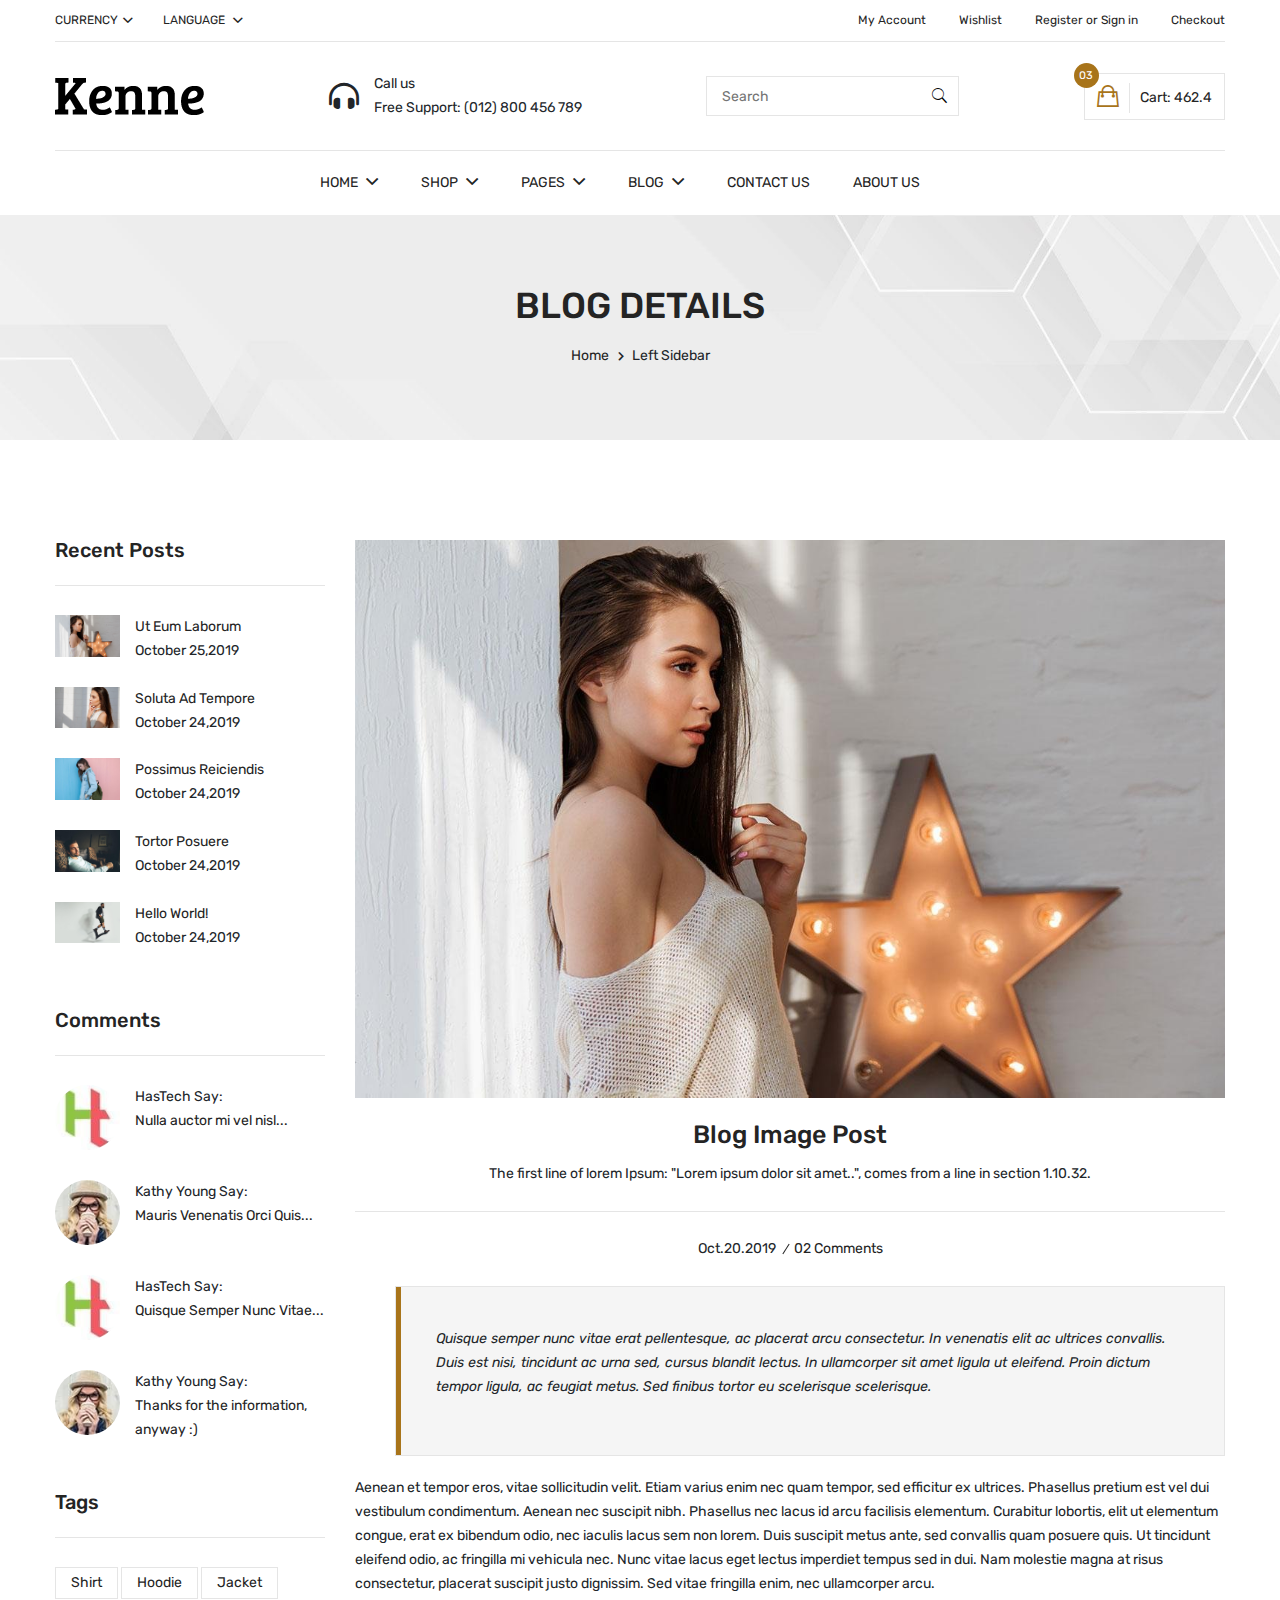
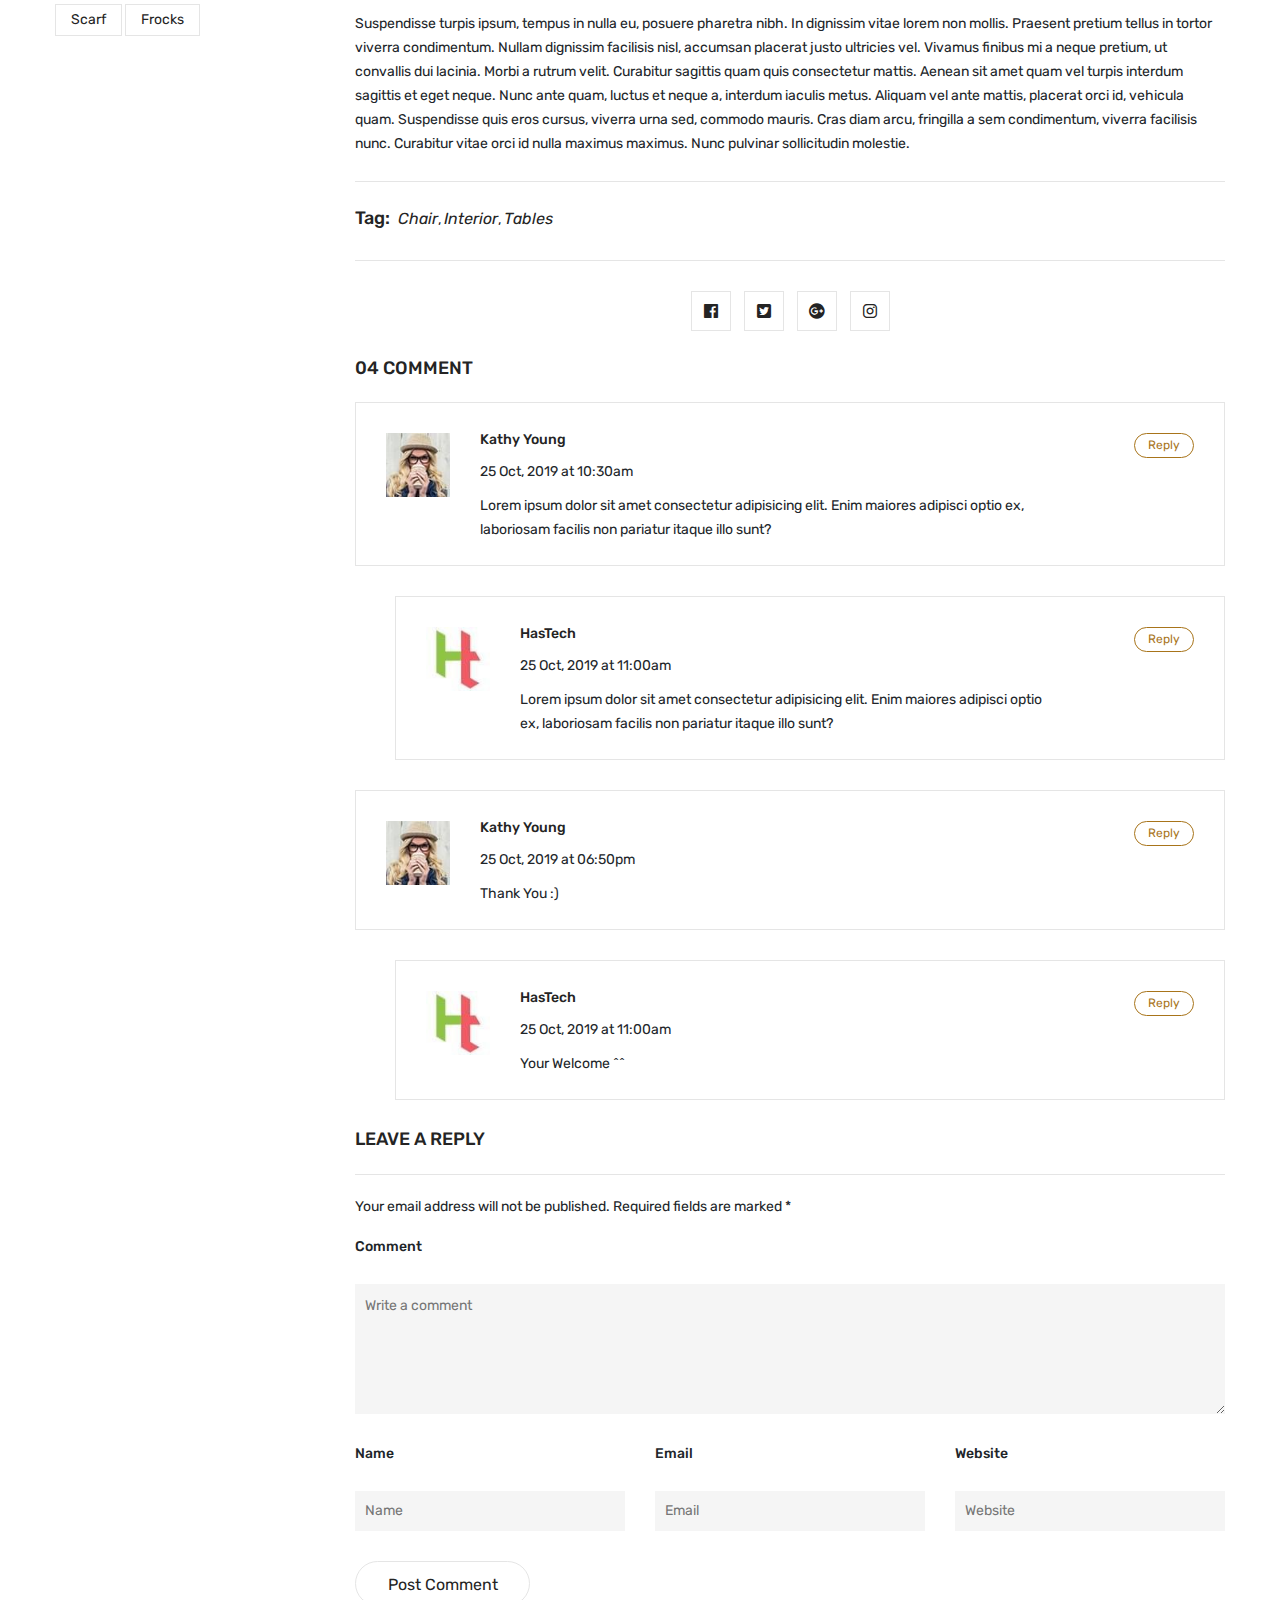
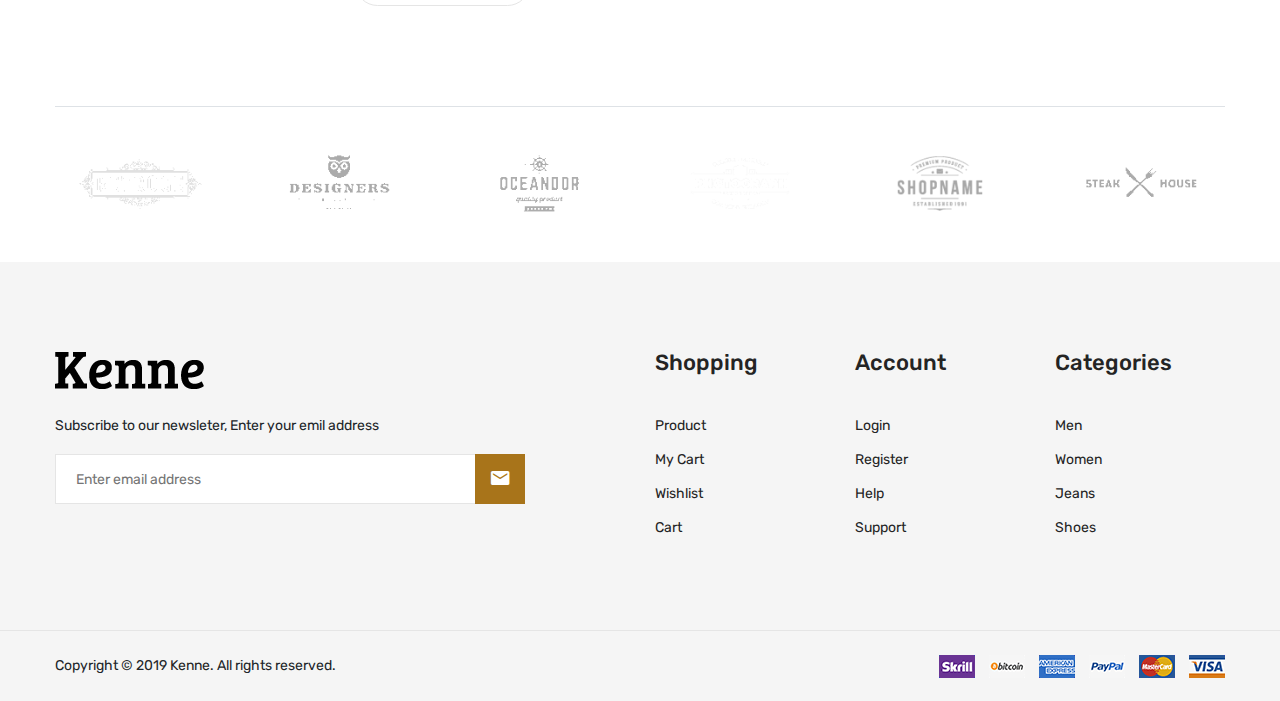
<file: html-v2/blog-details.html>
<!DOCTYPE html>
<html class="no-js" lang="en">
	<head>
		<meta charset="utf-8" />
		<meta http-equiv="x-ua-compatible" content="ie=edge" />
		<title>Blog Details || Kenne</title>
		<meta name="robots" content="noindex, follow" />
		<meta name="description" content="Kenne is a stunning html template for an expansion eCommerce site that suitable for any kind of fashion store. It will make your online store look more impressive and attractive to viewers. " />
		<meta name="viewport" content="width=device-width, initial-scale=1, shrink-to-fit=no" />
		<!-- Favicon -->
		<link rel="shortcut icon" type="image/x-icon" href="assets/images/favicon.png" />

		<!-- CSS
	============================================ -->

		<!-- Bootstrap CSS -->
		<link rel="stylesheet" href="assets/css/bootstrap.min.css" />
		<!-- Fontawesome -->
		<link rel="stylesheet" href="assets/css/font-awesome.min.css" />
		<!-- Fontawesome Star -->
		<link rel="stylesheet" href="assets/css/fontawesome-stars.min.css" />
		<!-- Ion Icon -->
		<link rel="stylesheet" href="assets/css/ion-fonts.css" />
		<!-- Slick CSS -->
		<link rel="stylesheet" href="assets/css/slick.css" />
		<!-- Animation -->
		<link rel="stylesheet" href="assets/css/animate.min.css" />
		<!-- jQuery Ui -->
		<link rel="stylesheet" href="assets/css/jquery-ui.min.css" />
		<!-- Nice Select -->
		<link rel="stylesheet" href="assets/css/nice-select.css" />
		<!-- Timecircles -->
		<link rel="stylesheet" href="assets/css/timecircles.css" />

		<!-- Main Style CSS -->
		<link rel="stylesheet" href="assets/css/style.css" />
	</head>

	<body class="template-color-1">
		<div class="main-wrapper">
			<!-- Begin Main Header Area Two -->
			<header class="main-header_area-2">
				<div class="header-top_area d-none d-lg-block">
					<div class="container">
						<div class="header-top_nav">
							<div class="row">
								<div class="col-lg-6">
									<div class="ht-menu">
										<ul>
											<li>
												<a href="javascript:void(0)">Currency<i class="ion-chevron-down"></i></a>
												<ul class="ht-dropdown ht-currency">
													<li><a href="javascript:void(0)">€ EUR</a></li>
													<li class="active"><a href="javascript:void(0)">£ Pound Sterling</a></li>
													<li><a href="javascript:void(0)">$ Us Dollar</a></li>
												</ul>
											</li>
											<li>
												<a href="javascript:void(0)">Language <i class="ion-chevron-down"></i></a>
												<ul class="ht-dropdown">
													<li class="active">
														<a href="javascript:void(0)"><img src="assets/images/menu/icon/1.jpg" alt="Kenne Language Icon" />English</a>
													</li>
													<li>
														<a href="javascript:void(0)"><img src="assets/images/menu/icon/2.jpg" alt="Kenne Language Icon" />Français</a>
													</li>
												</ul>
											</li>
										</ul>
									</div>
								</div>
								<div class="col-lg-6">
									<div class="header-top_right">
										<ul>
											<li>
												<a href="my-account.html">My Account</a>
											</li>
											<li>
												<a href="wishlist.html">Wishlist</a>
											</li>
											<li>
												<a href="login-register.html">Register or Sign in</a>
											</li>
											<li>
												<a href="checkout.html">Checkout</a>
											</li>
										</ul>
									</div>
								</div>
							</div>
						</div>
					</div>
				</div>
				<div class="header-middle_area">
					<div class="container">
						<div class="row">
							<div class="col-lg-12">
								<div class="header-middle_nav">
									<div class="header-logo_area">
										<a href="index.html">
											<img src="assets/images/menu/logo/1.png" alt="Header Logo" />
										</a>
									</div>
									<div class="header-contact d-none d-md-flex">
										<i class="fa fa-headphones-alt"></i>
										<div class="contact-content">
											<p>
												Call us
												<br />
												Free Support: (012) 800 456 789
											</p>
										</div>
									</div>
									<div class="header-search_area d-none d-lg-block">
										<form class="search-form" action="#">
											<input type="text" placeholder="Search" />
											<button class="search-button"><i class="ion-ios-search"></i></button>
										</form>
									</div>
									<div class="header-right_area d-none d-lg-inline-block">
										<ul>
											<li class="mobile-menu_wrap d-flex d-lg-none">
												<a href="#mobileMenu" class="mobile-menu_btn toolbar-btn color--white">
													<i class="ion-android-menu"></i>
												</a>
											</li>
											<li class="minicart-wrap">
												<a href="#miniCart" class="minicart-btn toolbar-btn">
													<div class="minicart-count_area">
														<span class="item-count">03</span>
														<i class="ion-bag"></i>
													</div>
													<div class="minicart-front_text">
														<span>Cart:</span>
														<span class="total-price">462.4</span>
													</div>
												</a>
											</li>
										</ul>
									</div>
									<div class="header-right_area header-right_area-2 d-inline-block d-lg-none">
										<ul>
											<li class="mobile-menu_wrap d-inline-block d-lg-none">
												<a href="#mobileMenu" class="mobile-menu_btn toolbar-btn color--white">
													<i class="ion-android-menu"></i>
												</a>
											</li>
											<li class="minicart-wrap">
												<a href="#miniCart" class="minicart-btn toolbar-btn">
													<div class="minicart-count_area">
														<span class="item-count">03</span>
														<i class="ion-bag"></i>
													</div>
												</a>
											</li>
											<li>
												<a href="#searchBar" class="search-btn toolbar-btn">
													<i class="pe-7s-search"></i>
												</a>
											</li>
											<li>
												<a href="#offcanvasMenu" class="menu-btn toolbar-btn color--white d-none d-lg-block">
													<i class="ion-android-menu"></i>
												</a>
											</li>
										</ul>
									</div>
								</div>
							</div>
						</div>
					</div>
				</div>
				<div class="header-bottom_area d-none d-lg-block">
					<div class="container">
						<div class="row">
							<div class="col-lg-12">
								<div class="main-menu_area position-relative">
									<nav class="main-nav d-flex justify-content-center">
										<ul>
											<li class="dropdown-holder">
												<a href="javascript:void(0)">Home <i class="ion-chevron-down"></i></a>
												<ul class="kenne-dropdown">
													<li><a href="index.html">Home One</a></li>
													<li><a href="index-2.html">Home Two</a></li>
													<li><a href="index-3.html">Home Three</a></li>
												</ul>
											</li>

											<li class="megamenu-holder position-static">
												<a href="shop-left-sidebar.html">Shop <i class="ion-chevron-down"></i></a>
												<ul class="kenne-megamenu">
													<li>
														<span class="megamenu-title">Shop Page Layout</span>
														<ul>
															<li><a href="shop-fullwidth.html">Grid Fullwidth</a></li>
															<li><a href="shop-left-sidebar.html">Left Sidebar</a></li>
															<li><a href="shop-right-sidebar.html">Right Sidebar</a></li>
															<li><a href="shop-list-fullwidth.html">List Fullwidth</a></li>
															<li><a href="shop-list-left-sidebar.html">List Left Sidebar</a></li>
															<li><a href="shop-list-right-sidebar.html">List Right Sidebar</a></li>
														</ul>
													</li>
													<li>
														<span class="megamenu-title">Single Product Style</span>
														<ul>
															<li><a href="single-product-gallery-left.html">Gallery Left</a></li>
															<li><a href="single-product-gallery-right.html">Gallery Right</a></li>
															<li><a href="single-product-tab-style-left.html">Tab Style Left</a></li>
															<li><a href="single-product-tab-style-right.html">Tab Style Right</a></li>
															<li><a href="single-product-sticky-left.html">Sticky Left</a></li>
															<li><a href="single-product-sticky-right.html">Sticky Right</a></li>
														</ul>
													</li>
													<li>
														<span class="megamenu-title">Single Product Type</span>
														<ul>
															<li><a href="single-product.html">Single Product</a></li>
															<li><a href="single-product-sale.html">Single Product Sale</a></li>
															<li><a href="single-product-group.html">Single Product Group</a></li>
															<li><a href="single-product-variable.html">Single Product Variable</a></li>
															<li><a href="single-product-affiliate.html">Single Product Affiliate</a></li>
															<li><a href="single-product-slider.html">Single Product Slider</a></li>
														</ul>
													</li>
													<li>
														<span class="megamenu-title">Shop Related Pages</span>
														<ul>
															<li><a href="my-account.html">My Account</a></li>
															<li><a href="login-register.html">Login | Register</a></li>
															<li><a href="wishlist.html">Wishlist</a></li>
															<li><a href="cart.html">Cart</a></li>
															<li><a href="checkout.html">Checkout</a></li>
															<li><a href="compare.html">Compare</a></li>
														</ul>
													</li>
												</ul>
											</li>
											<li>
												<a href="javascript:void(0)">Pages <i class="ion-chevron-down"></i></a>
												<ul class="kenne-dropdown">
													<li><a href="coming-soon_page.html">Coming Soon</a></li>
													<li><a href="404.html">Error 404</a></li>
													<li><a href="faq.html">FAQ</a></li>
												</ul>
											</li>
											<li>
												<a href="javascript:void(0)">Blog <i class="ion-chevron-down"></i></a>
												<ul class="kenne-dropdown">
													<li><a href="blog-grid_view.html">Grid View</a></li>
													<li><a href="blog-list_view.html">List View</a></li>
													<li><a href="blog-details.html">Blog Details</a></li>
												</ul>
											</li>
											<li><a href="contact-us.html">Contact Us</a></li>
											<li><a href="about-us.html">About Us</a></li>
										</ul>
									</nav>
								</div>
							</div>
						</div>
					</div>
				</div>
				<div class="header-sticky">
					<div class="container">
						<div class="row">
							<div class="col-lg-12">
								<div class="sticky-header_nav position-relative">
									<div class="row align-items-center justify-content-between">
										<div class="col-lg-2 col-sm-6">
											<div class="header-logo_area">
												<a href="index.html">
													<img src="assets/images/menu/logo/1.png" alt="Header Logo" />
												</a>
											</div>
										</div>
										<div class="col-lg-7 d-none d-lg-block position-static">
											<div class="main-menu_area">
												<nav class="main-nav d-flex justify-content-center">
													<ul>
														<li class="dropdown-holder">
															<a href="javascript:void(0)">Home <i class="ion-chevron-down"></i></a>
															<ul class="kenne-dropdown">
																<li><a href="index.html">Home One</a></li>
																<li><a href="index-2.html">Home Two</a></li>
																<li><a href="index-3.html">Home Three</a></li>
															</ul>
														</li>
														<li class="megamenu-holder position-static">
															<a href="shop-left-sidebar.html">Shop <i class="ion-chevron-down"></i></a>
															<ul class="kenne-megamenu">
																<li>
																	<span class="megamenu-title">Shop Page Layout</span>
																	<ul>
																		<li><a href="shop-fullwidth.html">Grid Fullwidth</a></li>
																		<li><a href="shop-left-sidebar.html">Left Sidebar</a></li>
																		<li><a href="shop-right-sidebar.html">Right Sidebar</a></li>
																		<li><a href="shop-list-fullwidth.html">List Fullwidth</a></li>
																		<li><a href="shop-list-left-sidebar.html">List Left Sidebar</a></li>
																		<li><a href="shop-list-right-sidebar.html">List Right Sidebar</a></li>
																	</ul>
																</li>
																<li>
																	<span class="megamenu-title">Single Product Style</span>
																	<ul>
																		<li><a href="single-product-gallery-left.html">Gallery Left</a></li>
																		<li><a href="single-product-gallery-right.html">Gallery Right</a></li>
																		<li><a href="single-product-tab-style-left.html">Tab Style Left</a></li>
																		<li><a href="single-product-tab-style-right.html">Tab Style Right</a></li>
																		<li><a href="single-product-sticky-left.html">Sticky Left</a></li>
																		<li><a href="single-product-sticky-right.html">Sticky Right</a></li>
																	</ul>
																</li>
																<li>
																	<span class="megamenu-title">Single Product Type</span>
																	<ul>
																		<li><a href="single-product.html">Single Product</a></li>
																		<li><a href="single-product-sale.html">Single Product Sale</a></li>
																		<li><a href="single-product-group.html">Single Product Group</a></li>
																		<li><a href="single-product-variable.html">Single Product Variable</a></li>
																		<li><a href="single-product-affiliate.html">Single Product Affiliate</a></li>
																		<li><a href="single-product-slider.html">Single Product Slider</a></li>
																	</ul>
																</li>
																<li>
																	<span class="megamenu-title">Shop Related Pages</span>
																	<ul>
																		<li><a href="my-account.html">My Account</a></li>
																		<li><a href="login-register.html">Login | Register</a></li>
																		<li><a href="wishlist.html">Wishlist</a></li>
																		<li><a href="cart.html">Cart</a></li>
																		<li><a href="checkout.html">Checkout</a></li>
																		<li><a href="compare.html">Compare</a></li>
																	</ul>
																</li>
															</ul>
														</li>
														<li>
															<a href="javascript:void(0)">Pages <i class="ion-chevron-down"></i></a>
															<ul class="kenne-dropdown">
																<li><a href="coming-soon_page.html">Coming Soon</a></li>
																<li><a href="404.html">Error 404</a></li>
																<li><a href="faq.html">FAQ</a></li>
															</ul>
														</li>
														<li>
															<a href="javascript:void(0)">Blog <i class="ion-chevron-down"></i></a>
															<ul class="kenne-dropdown">
																<li><a href="blog-grid_view.html">Grid View</a></li>
																<li><a href="blog-list_view.html">List View</a></li>
																<li><a href="blog-details.html">Blog Details</a></li>
															</ul>
														</li>
														<li><a href="contact-us.html">Contact Us</a></li>
														<li><a href="about-us.html">About Us</a></li>
													</ul>
												</nav>
											</div>
										</div>
										<div class="col-lg-3 col-sm-6">
											<div class="header-right_area header-right_area-2">
												<ul>
													<li class="mobile-menu_wrap d-inline-block d-lg-none">
														<a href="#mobileMenu" class="mobile-menu_btn toolbar-btn color--white">
															<i class="ion-android-menu"></i>
														</a>
													</li>
													<li class="minicart-wrap">
														<a href="#miniCart" class="minicart-btn toolbar-btn">
															<div class="minicart-count_area">
																<span class="item-count">03</span>
																<i class="ion-bag"></i>
															</div>
														</a>
													</li>
													<li>
														<a href="#searchBar" class="search-btn toolbar-btn">
															<i class="ion-android-search"></i>
														</a>
													</li>
													<li class="d-none d-lg-inline-block">
														<a href="#offcanvasMenu" class="menu-btn toolbar-btn color--white">
															<i class="ion-android-menu"></i>
														</a>
													</li>
												</ul>
											</div>
										</div>
									</div>
								</div>
							</div>
						</div>
					</div>
				</div>
				<div class="offcanvas-minicart_wrapper" id="miniCart">
					<div class="offcanvas-menu-inner">
						<a href="#" class="btn-close"><i class="ion-android-close"></i></a>
						<div class="minicart-content">
							<div class="minicart-heading">
								<h4>Shopping Cart</h4>
							</div>
							<ul class="minicart-list">
								<li class="minicart-product">
									<a class="product-item_remove" href="javascript:void(0)"><i class="ion-android-close"></i></a>
									<div class="product-item_img">
										<img src="assets/images/product/1-1.jpg" alt="Kenne's Product Image" />
									</div>
									<div class="product-item_content">
										<a class="product-item_title" href="shop-left-sidebar.html">Autem ipsa ad</a>
										<span class="product-item_quantity">1 x $145.80</span>
									</div>
								</li>
								<li class="minicart-product">
									<a class="product-item_remove" href="javascript:void(0)"><i class="ion-android-close"></i></a>
									<div class="product-item_img">
										<img src="assets/images/product/2-1.jpg" alt="Kenne's Product Image" />
									</div>
									<div class="product-item_content">
										<a class="product-item_title" href="shop-left-sidebar.html">Tenetur illum amet</a>
										<span class="product-item_quantity">1 x $150.80</span>
									</div>
								</li>
								<li class="minicart-product">
									<a class="product-item_remove" href="javascript:void(0)"><i class="ion-android-close"></i></a>
									<div class="product-item_img">
										<img src="assets/images/product/3-1.jpg" alt="Kenne's Product Image" />
									</div>
									<div class="product-item_content">
										<a class="product-item_title" href="shop-left-sidebar.html">Non doloremque placeat</a>
										<span class="product-item_quantity">1 x $165.80</span>
									</div>
								</li>
							</ul>
						</div>
						<div class="minicart-item_total">
							<span>Subtotal</span>
							<span class="ammount">$462.4‬0</span>
						</div>
						<div class="minicart-btn_area">
							<a href="cart.html" class="kenne-btn kenne-btn_fullwidth">Minicart</a>
						</div>
						<div class="minicart-btn_area">
							<a href="checkout.html" class="kenne-btn kenne-btn_fullwidth">Checkout</a>
						</div>
					</div>
				</div>
				<div class="mobile-menu_wrapper" id="mobileMenu">
					<div class="offcanvas-menu-inner">
						<div class="container">
							<a href="#" class="btn-close white-close_btn"><i class="ion-android-close"></i></a>
							<div class="offcanvas-inner_logo">
								<a href="index.html">
									<img src="assets/images/menu/logo/1.png" alt="Header Logo" />
								</a>
							</div>
							<nav class="offcanvas-navigation">
								<ul class="mobile-menu">
									<li class="menu-item-has-children active">
										<a href="#"><span class="mm-text">Home</span></a>
										<ul class="sub-menu">
											<li>
												<a href="index.html">
													<span class="mm-text">Home One</span>
												</a>
											</li>
											<li>
												<a href="index-2.html">
													<span class="mm-text">Home Two</span>
												</a>
											</li>
											<li>
												<a href="index-3.html">
													<span class="mm-text">Home Three</span>
												</a>
											</li>
										</ul>
									</li>
									<li class="menu-item-has-children">
										<a href="#">
											<span class="mm-text">Shop</span>
										</a>
										<ul class="sub-menu">
											<li class="menu-item-has-children">
												<a href="#">
													<span class="mm-text">Grid View</span>
												</a>
												<ul class="sub-menu">
													<li>
														<a href="shop-fullwidth.html">
															<span class="mm-text">Grid Fullwidth</span>
														</a>
													</li>
													<li>
														<a href="shop-left-sidebar.html">
															<span class="mm-text">Left Sidebar</span>
														</a>
													</li>
													<li>
														<a href="shop-right-sidebar.html">
															<span class="mm-text">Right Sidebar</span>
														</a>
													</li>
												</ul>
											</li>
											<li class="menu-item-has-children">
												<a href="#">
													<span class="mm-text">Shop List</span>
												</a>
												<ul class="sub-menu">
													<li>
														<a href="shop-list-fullwidth.html">
															<span class="mm-text">Full Width</span>
														</a>
													</li>
													<li>
														<a href="shop-list-left-sidebar.html">
															<span class="mm-text">Left Sidebar</span>
														</a>
													</li>
													<li>
														<a href="shop-list-right-sidebar.html">
															<span class="mm-text">Right Sidebar</span>
														</a>
													</li>
												</ul>
											</li>
											<li class="menu-item-has-children">
												<a href="#">
													<span class="mm-text">Single Product Style</span>
												</a>
												<ul class="sub-menu">
													<li>
														<a href="single-product-gallery-left.html">
															<span class="mm-text">Gallery Left</span>
														</a>
													</li>
													<li>
														<a href="single-product-gallery-right.html">
															<span class="mm-text">Gallery Right</span>
														</a>
													</li>
													<li>
														<a href="single-product-tab-style-left.html">
															<span class="mm-text">Tab Style Left</span>
														</a>
													</li>
													<li>
														<a href="single-product-tab-style-right.html">
															<span class="mm-text">Tab Style Right</span>
														</a>
													</li>
													<li>
														<a href="single-product-sticky-left.html">
															<span class="mm-text">Sticky Left</span>
														</a>
													</li>
													<li>
														<a href="single-product-sticky-right.html">
															<span class="mm-text">Sticky Right</span>
														</a>
													</li>
												</ul>
											</li>
											<li class="menu-item-has-children">
												<a href="#">
													<span class="mm-text">Single Product Type</span>
												</a>
												<ul class="sub-menu">
													<li>
														<a href="single-product.html">
															<span class="mm-text">Single Product</span>
														</a>
													</li>
													<li>
														<a href="single-product-sale.html">
															<span class="mm-text">Single Product Sale</span>
														</a>
													</li>
													<li>
														<a href="single-product-group.html">
															<span class="mm-text">Single Product Group</span>
														</a>
													</li>
													<li>
														<a href="single-product-variable.html">
															<span class="mm-text">Single Product Variable</span>
														</a>
													</li>
													<li>
														<a href="single-product-affiliate.html">
															<span class="mm-text">Single Product Affiliate</span>
														</a>
													</li>
													<li>
														<a href="single-product-slider.html">
															<span class="mm-text">Single Product Slider</span>
														</a>
													</li>
												</ul>
											</li>
										</ul>
									</li>
									<li class="menu-item-has-children">
										<a href="#">
											<span class="mm-text">Blog</span>
										</a>
										<ul class="sub-menu">
											<li class="menu-item-has-children has-children">
												<a href="blog-grid_view.html">
													<span class="mm-text">Grid View</span>
												</a>
											</li>
											<li class="menu-item-has-children has-children">
												<a href="blog-list_view.html">
													<span class="mm-text">List View</span>
												</a>
											</li>
											<li class="menu-item-has-children has-children">
												<a href="blog-details.html">
													<span class="mm-text">Blog Details</span>
												</a>
											</li>
										</ul>
									</li>
									<li class="menu-item-has-children">
										<a href="#">
											<span class="mm-text">Pages</span>
										</a>
										<ul class="sub-menu">
											<li>
												<a href="my-account.html">
													<span class="mm-text">About Us</span>
												</a>
											</li>
											<li>
												<a href="my-account.html">
													<span class="mm-text">Contact</span>
												</a>
											</li>
											<li>
												<a href="my-account.html">
													<span class="mm-text">My Account</span>
												</a>
											</li>
											<li>
												<a href="login-register.html">
													<span class="mm-text">Login | Register</span>
												</a>
											</li>
											<li>
												<a href="wishlist.html">
													<span class="mm-text">Wishlist</span>
												</a>
											</li>
											<li>
												<a href="cart.html">
													<span class="mm-text">Cart</span>
												</a>
											</li>
											<li>
												<a href="checkout.html">
													<span class="mm-text">Checkout</span>
												</a>
											</li>
											<li>
												<a href="compare.html">
													<span class="mm-text">Compare</span>
												</a>
											</li>
											<li>
												<a href="faq.html">
													<span class="mm-text">FAQ</span>
												</a>
											</li>
											<li>
												<a href="404.html">
													<span class="mm-text">Error 404</span>
												</a>
											</li>
										</ul>
									</li>
								</ul>
							</nav>
							<nav class="offcanvas-navigation user-setting_area">
								<ul class="mobile-menu">
									<li class="menu-item-has-children active">
										<a href="#">
											<span class="mm-text">User Setting </span>
										</a>
										<ul class="sub-menu">
											<li>
												<a href="my-account.html">
													<span class="mm-text">My Account</span>
												</a>
											</li>
											<li>
												<a href="login-register.html">
													<span class="mm-text">Login | Register</span>
												</a>
											</li>
										</ul>
									</li>
									<li class="menu-item-has-children">
										<a href="#"><span class="mm-text">Currency</span></a>
										<ul class="sub-menu">
											<li>
												<a href="javascript:void(0)">
													<span class="mm-text">EUR €</span>
												</a>
											</li>
											<li>
												<a href="javascript:void(0)">
													<span class="mm-text">USD $</span>
												</a>
											</li>
										</ul>
									</li>
									<li class="menu-item-has-children">
										<a href="#"><span class="mm-text">Language</span></a>
										<ul class="sub-menu">
											<li>
												<a href="javascript:void(0)">
													<span class="mm-text">English</span>
												</a>
											</li>
											<li>
												<a href="javascript:void(0)">
													<span class="mm-text">Français</span>
												</a>
											</li>
											<li>
												<a href="javascript:void(0)">
													<span class="mm-text">Romanian</span>
												</a>
											</li>
											<li>
												<a href="javascript:void(0)">
													<span class="mm-text">Japanese</span>
												</a>
											</li>
										</ul>
									</li>
								</ul>
							</nav>
						</div>
					</div>
				</div>
				<div class="offcanvas-menu_wrapper" id="offcanvasMenu">
					<div class="offcanvas-menu-inner">
						<a href="#" class="btn-close"><i class="ion-android-close"></i></a>
						<div class="offcanvas-inner_logo">
							<a href="shop-left-sidebar.html">
								<img src="assets/images/menu/logo/1.png" alt="Munoz's Offcanvas Logo" />
							</a>
						</div>
						<div class="short-desc">
							<p>We are a team of designers and developers that create high quality HTML Template & Woocommerce, Shopify Themes.</p>
						</div>
						<div class="offcanvas-component first-child">
							<span class="offcanvas-component_title">Currency</span>
							<ul class="offcanvas-component_menu">
								<li><a href="javascript:void(0)">EUR</a></li>
								<li><a href="javascript:void(0)">GBP</a></li>
								<li class="active"><a href="javascript:void(0)">USD</a></li>
							</ul>
						</div>
						<div class="offcanvas-component">
							<span class="offcanvas-component_title">Language</span>
							<ul class="offcanvas-component_menu">
								<li class="active"><a href="javascript:void(0)">English</a></li>
								<li><a href="javascript:void(0)">French</a></li>
							</ul>
						</div>
						<div class="offcanvas-component">
							<span class="offcanvas-component_title">My Account</span>
							<ul class="offcanvas-component_menu">
								<li><a href="my-account.html">Register</a></li>
								<li><a href="login-register.html">Login</a></li>
							</ul>
						</div>
						<div class="offcanvas-inner-social_link">
							<div class="kenne-social_link">
								<ul>
									<li class="facebook">
										<a href="https://www.facebook.com/" data-bs-toggle="tooltip" target="_blank" title="Facebook">
											<i class="fab fa-facebook"></i>
										</a>
									</li>
									<li class="twitter">
										<a href="https://twitter.com/" data-bs-toggle="tooltip" target="_blank" title="Twitter">
											<i class="fab fa-twitter-square"></i>
										</a>
									</li>
									<li class="youtube">
										<a href="https://www.youtube.com/" data-bs-toggle="tooltip" target="_blank" title="Youtube">
											<i class="fab fa-youtube"></i>
										</a>
									</li>
									<li class="google-plus">
										<a href="https://www.plus.google.com/discover" data-bs-toggle="tooltip" target="_blank" title="Google Plus">
											<i class="fab fa-google-plus"></i>
										</a>
									</li>
									<li class="instagram">
										<a href="https://rss.com/" data-bs-toggle="tooltip" target="_blank" title="Instagram">
											<i class="fab fa-instagram"></i>
										</a>
									</li>
								</ul>
							</div>
						</div>
					</div>
				</div>
				<div class="offcanvas-search_wrapper" id="searchBar">
					<div class="offcanvas-menu-inner">
						<div class="container">
							<a href="#" class="btn-close"><i class="ion-android-close"></i></a>
							<!-- Begin Offcanvas Search Area -->
							<div class="offcanvas-search">
								<form action="#" class="hm-searchbox">
									<input type="text" placeholder="Search for item..." />
									<button class="search_btn" type="submit"><i class="ion-ios-search-strong"></i></button>
								</form>
							</div>
							<!-- Offcanvas Search Area End Here -->
						</div>
					</div>
				</div>
				<div class="global-overlay"></div>
			</header>
			<!-- Main Header Area End Here Two -->

			<!-- Begin Kenne's Breadcrumb Area -->
			<div class="breadcrumb-area">
				<div class="container">
					<div class="breadcrumb-content">
						<h2>Blog Details</h2>
						<ul>
							<li><a href="index.html">Home</a></li>
							<li class="active">Left Sidebar</li>
						</ul>
					</div>
				</div>
			</div>
			<!-- Kenne's Breadcrumb Area End Here -->

			<!-- Begin Kenne Blog Details Area -->
			<div class="blog-details_area">
				<div class="container">
					<div class="row">
						<div class="col-lg-3 order-lg-1 order-2">
							<div class="kenne-blog-sidebar-wrapper">
								<div class="kenne-blog-sidebar">
									<h4 class="kenne-blog-sidebar-title">Recent Posts</h4>
									<div class="recent-post">
										<div class="recent-post_thumb">
											<a href="blog-details.html">
												<img class="img-full" src="assets/images/blog/1.jpg" alt="Kenne's Blog Image" />
											</a>
										</div>
										<div class="recent-post_desc">
											<span><a href="blog-details.html">Ut eum laborum</a></span>
											<span class="post-date">October 25,2019</span>
										</div>
									</div>
									<div class="recent-post">
										<div class="recent-post_thumb">
											<a href="blog-details.html">
												<img class="img-full" src="assets/images/blog/2.jpg" alt="Kenne's Blog Image" />
											</a>
										</div>
										<div class="recent-post_desc">
											<span><a href="#">Soluta ad tempore</a></span>
											<span class="post-date">October 24,2019</span>
										</div>
									</div>
									<div class="recent-post">
										<div class="recent-post_thumb">
											<a href="blog-details.html">
												<img class="img-full" src="assets/images/blog/3.jpg" alt="Kenne's Blog Image" />
											</a>
										</div>
										<div class="recent-post_desc">
											<span><a href="blog-details.html">Possimus reiciendis</a></span>
											<span class="post-date">October 24,2019</span>
										</div>
									</div>
									<div class="recent-post">
										<div class="recent-post_thumb">
											<a href="blog-details.html">
												<img class="img-full" src="assets/images/blog/4.jpg" alt="Kenne's Blog Image" />
											</a>
										</div>
										<div class="recent-post_desc">
											<span><a href="blog-details.html">Tortor Posuere</a></span>
											<span class="post-date">October 24,2019</span>
										</div>
									</div>
									<div class="recent-post">
										<div class="recent-post_thumb">
											<a href="blog-details.html">
												<img class="img-full" src="assets/images/blog/5.jpg" alt="Kenne's Blog Image" />
											</a>
										</div>
										<div class="recent-post_desc">
											<span><a href="blog-details.html">Hello World!</a></span>
											<span class="post-date">October 24,2019</span>
										</div>
									</div>
								</div>
								<div class="kenne-blog-sidebar">
									<h4 class="kenne-blog-sidebar-title">Comments</h4>
									<div class="recent-comment">
										<div class="user-img">
											<img class="img-full" src="assets/images/blog/admin.jpg" alt="Kenne's Blog Image" />
										</div>
										<div class="user-info">
											<span>HasTech say:</span>
											<a href="javascipt:void(0)">Nulla auctor mi vel nisl...</a>
										</div>
									</div>
									<div class="recent-comment">
										<div class="user-img">
											<img class="img-full" src="assets/images/blog/user.jpg" alt="Kenne's Blog Image" />
										</div>
										<div class="user-info">
											<span>Kathy Young say:</span>
											<a href="javascipt:void(0)">Mauris Venenatis Orci Quis...</a>
										</div>
									</div>
									<div class="recent-comment">
										<div class="user-img">
											<img class="img-full" src="assets/images/blog/admin.jpg" alt="Kenne's Blog Image" />
										</div>
										<div class="user-info">
											<span>HasTech say:</span>
											<a href="javascipt:void(0)">Quisque Semper Nunc Vitae...</a>
										</div>
									</div>
									<div class="recent-comment">
										<div class="user-img">
											<img class="img-full" src="assets/images/blog/user.jpg" alt="Kenne's Blog Image" />
										</div>
										<div class="user-info">
											<span>Kathy Young say:</span>
											<a href="javascipt:void(0)">Thanks for the information, anyway :)</a>
										</div>
									</div>
								</div>
								<div class="kenne-blog-sidebar">
									<h4 class="kenne-blog-sidebar-title">Tags</h4>
									<ul class="kenne-tags_list">
										<li><a href="javascript:void(0)">Shirt</a></li>
										<li><a href="javascript:void(0)">Hoodie</a></li>
										<li><a href="javascript:void(0)">Jacket</a></li>
										<li><a href="javascript:void(0)">Scarf</a></li>
										<li><a href="javascript:void(0)">Frocks</a></li>
									</ul>
								</div>
							</div>
						</div>
						<div class="col-lg-9 order-lg-2 order-1">
							<div class="blog-item">
								<div class="blog-img">
									<a href="blog-details.html">
										<img src="assets/images/blog/1.jpg" alt="Blog Image" />
									</a>
								</div>
								<div class="blog-content">
									<h3 class="heading">
										<a href="blog-details.html">Blog Image Post</a>
									</h3>
									<p class="short-desc">The first line of lorem Ipsum: "Lorem ipsum dolor sit amet..", comes from a line in section 1.10.32.</p>
									<div class="blog-meta">
										<ul>
											<li>Oct.20.2019</li>
											<li>
												<a href="javascript:void(0)">02 Comments</a>
											</li>
										</ul>
									</div>
								</div>
							</div>
							<div class="kenne-blog-blockquote">
								<blockquote>
									<p>
										Quisque semper nunc vitae erat pellentesque, ac placerat arcu consectetur. In venenatis elit ac ultrices convallis. Duis est nisi, tincidunt ac urna sed, cursus blandit lectus. In ullamcorper sit amet ligula ut eleifend. Proin
										dictum tempor ligula, ac feugiat metus. Sed finibus tortor eu scelerisque scelerisque.
									</p>
								</blockquote>
							</div>
							<div class="blog-additional_information">
								<p>
									Aenean et tempor eros, vitae sollicitudin velit. Etiam varius enim nec quam tempor, sed efficitur ex ultrices. Phasellus pretium est vel dui vestibulum condimentum. Aenean nec suscipit nibh. Phasellus nec lacus id arcu facilisis
									elementum. Curabitur lobortis, elit ut elementum congue, erat ex bibendum odio, nec iaculis lacus sem non lorem. Duis suscipit metus ante, sed convallis quam posuere quis. Ut tincidunt eleifend odio, ac fringilla mi vehicula nec.
									Nunc vitae lacus eget lectus imperdiet tempus sed in dui. Nam molestie magna at risus consectetur, placerat suscipit justo dignissim. Sed vitae fringilla enim, nec ullamcorper arcu.
								</p>
							</div>
							<div class="blog-additional_information">
								<p>
									Suspendisse turpis ipsum, tempus in nulla eu, posuere pharetra nibh. In dignissim vitae lorem non mollis. Praesent pretium tellus in tortor viverra condimentum. Nullam dignissim facilisis nisl, accumsan placerat justo ultricies vel.
									Vivamus finibus mi a neque pretium, ut convallis dui lacinia. Morbi a rutrum velit. Curabitur sagittis quam quis consectetur mattis. Aenean sit amet quam vel turpis interdum sagittis et eget neque. Nunc ante quam, luctus et neque a,
									interdum iaculis metus. Aliquam vel ante mattis, placerat orci id, vehicula quam. Suspendisse quis eros cursus, viverra urna sed, commodo mauris. Cras diam arcu, fringilla a sem condimentum, viverra facilisis nunc. Curabitur vitae
									orci id nulla maximus maximus. Nunc pulvinar sollicitudin molestie.
								</p>
							</div>
							<div class="kenne-tag-line">
								<h4>Tag:</h4>
								<a href="javascript:void(0)">chair</a>, <a href="javascript:void(0)">interior</a>,
								<a href="javascript:void(0)">tables</a>
							</div>
							<div class="kenne-social_link">
								<ul>
									<li class="facebook">
										<a href="https://www.facebook.com/" data-bs-toggle="tooltip" target="_blank" title="Facebook">
											<i class="fab fa-facebook"></i>
										</a>
									</li>
									<li class="twitter">
										<a href="https://twitter.com/" data-bs-toggle="tooltip" target="_blank" title="Twitter">
											<i class="fab fa-twitter-square"></i>
										</a>
									</li>
									<li class="google-plus">
										<a href="https://www.plus.google.com/discover" data-bs-toggle="tooltip" target="_blank" title="Google Plus">
											<i class="fab fa-google-plus"></i>
										</a>
									</li>
									<li class="instagram">
										<a href="https://rss.com/" data-bs-toggle="tooltip" target="_blank" title="Instagram">
											<i class="fab fa-instagram"></i>
										</a>
									</li>
								</ul>
							</div>
							<div class="kenne-comment-section">
								<h3>04 comment</h3>
								<ul>
									<li>
										<div class="author-avatar">
											<img src="assets/images/blog/user.jpg" alt="User" />
										</div>
										<div class="comment-body">
											<span class="reply-btn"><a href="javascript:void(0)">reply</a></span>
											<h5 class="comment-author">Kathy Young</h5>
											<div class="comment-post-date">25 Oct, 2019 at 10:30am</div>
											<p>Lorem ipsum dolor sit amet consectetur adipisicing elit. Enim maiores adipisci optio ex, laboriosam facilis non pariatur itaque illo sunt?</p>
										</div>
									</li>
									<li class="comment-children">
										<div class="author-avatar">
											<img src="assets/images/blog/admin.jpg" alt="Admin" />
										</div>
										<div class="comment-body">
											<span class="reply-btn"><a href="javascript:void(0)">reply</a></span>
											<h5 class="comment-author">HasTech</h5>
											<div class="comment-post-date">25 Oct, 2019 at 11:00am</div>
											<p>Lorem ipsum dolor sit amet consectetur adipisicing elit. Enim maiores adipisci optio ex, laboriosam facilis non pariatur itaque illo sunt?</p>
										</div>
									</li>
									<li>
										<div class="author-avatar">
											<img src="assets/images/blog/user.jpg" alt="User" />
										</div>
										<div class="comment-body">
											<span class="reply-btn"><a href="javascript:void(0)">reply</a></span>
											<h5 class="comment-author">Kathy Young</h5>
											<div class="comment-post-date">25 Oct, 2019 at 06:50pm</div>
											<p>Thank You :)</p>
										</div>
									</li>
									<li class="comment-children">
										<div class="author-avatar">
											<img src="assets/images/blog/admin.jpg" alt="Admin" />
										</div>
										<div class="comment-body">
											<span class="reply-btn"><a href="javascript:void(0)">reply</a></span>
											<h5 class="comment-author">HasTech</h5>
											<div class="comment-post-date">25 Oct, 2019 at 11:00am</div>
											<p>Your Welcome ^^</p>
										</div>
									</li>
								</ul>
							</div>
							<div class="kenne-blog-comment-wrapper">
								<h3>leave a reply</h3>
								<p>Your email address will not be published. Required fields are marked *</p>
								<form action="javascript:void(0)">
									<div class="comment-post-box">
										<div class="row">
											<div class="col-lg-12">
												<label>comment</label>
												<textarea name="commnet" placeholder="Write a comment"></textarea>
											</div>
											<div class="col-lg-4 col-md-4">
												<label>Name</label>
												<input type="text" class="coment-field" placeholder="Name" />
											</div>
											<div class="col-lg-4 col-md-4">
												<label>Email</label>
												<input type="text" class="coment-field" placeholder="Email" />
											</div>
											<div class="col-lg-4 col-md-4">
												<label>Website</label>
												<input type="text" class="coment-field" placeholder="Website" />
											</div>
											<div class="col-lg-12">
												<div class="comment-btn_wrap f-left">
													<div class="kenne-btn-ps_left">
														<a class="kenne-btn transparent-btn transparent-btn-2" href="javascript:void(0)">Post comment</a>
													</div>
												</div>
											</div>
										</div>
									</div>
								</form>
							</div>
						</div>
					</div>
				</div>
			</div>
			<!-- Kenne Blog Details Area End Here -->

			<!-- Begin Brand Area -->
			<div class="brand-area">
				<div class="container">
					<div class="brand-nav border-top">
						<div class="row">
							<div class="col-lg-12">
								<div
									class="kenne-element-carousel brand-slider slider-nav"
									data-slick-options='{
                                "slidesToShow": 6,
                                "slidesToScroll": 1,
                                "infinite": false,
                                "arrows": false,
                                "dots": false,
                                "spaceBetween": 30
                                }'
									data-slick-responsive='[
                                {"breakpoint":992, "settings": {
                                "slidesToShow": 4
                                }},
                                {"breakpoint":768, "settings": {
                                "slidesToShow": 3
                                }},
                                {"breakpoint":576, "settings": {
                                "slidesToShow": 2
                                }}
                            ]'
								>
									<div class="brand-item">
										<a href="javascript:void(0)">
											<img src="assets/images/brand/1.png" alt="Brand Images" />
										</a>
									</div>
									<div class="brand-item">
										<a href="javascript:void(0)">
											<img src="assets/images/brand/2.png" alt="Brand Images" />
										</a>
									</div>
									<div class="brand-item">
										<a href="javascript:void(0)">
											<img src="assets/images/brand/3.png" alt="Brand Images" />
										</a>
									</div>
									<div class="brand-item">
										<a href="javascript:void(0)">
											<img src="assets/images/brand/4.png" alt="Brand Images" />
										</a>
									</div>
									<div class="brand-item">
										<a href="javascript:void(0)">
											<img src="assets/images/brand/5.png" alt="Brand Images" />
										</a>
									</div>
									<div class="brand-item">
										<a href="javascript:void(0)">
											<img src="assets/images/brand/6.png" alt="Brand Images" />
										</a>
									</div>
									<div class="brand-item">
										<a href="javascript:void(0)">
											<img src="assets/images/brand/1.png" alt="Brand Images" />
										</a>
									</div>
									<div class="brand-item">
										<a href="javascript:void(0)">
											<img src="assets/images/brand/2.png" alt="Brand Images" />
										</a>
									</div>
								</div>
							</div>
						</div>
					</div>
				</div>
			</div>
			<!-- Brand Area End Here -->

			<!-- Begin Kenne's Footer Area -->
			<div class="kenne-footer_area bg-smoke_color">
				<div class="footer-top_area">
					<div class="container">
						<div class="row">
							<div class="col-lg-5">
								<div class="newsletter-area">
									<div class="newsletter-logo">
										<a href="javascript:void(0)">
											<img src="assets/images/footer/logo/1.png" alt="Logo" />
										</a>
									</div>
									<p class="short-desc">Subscribe to our newsleter, Enter your emil address</p>
									<div class="newsletter-form_wrap">
										<form
											action="https://devitems.us11.list-manage.com/subscribe/post?u=6bbb9b6f5827bd842d9640c82&amp;id=05d85f18ef"
											method="post"
											id="mc-embedded-subscribe-form"
											name="mc-embedded-subscribe-form"
											class="newsletters-form validate"
											target="_blank"
											novalidate
										>
											<div id="mc_embed_signup_scroll">
												<div id="mc-form" class="mc-form subscribe-form">
													<input id="mc-email" class="newsletter-input" type="email" autocomplete="off" placeholder="Enter email address" />
													<button class="newsletter-btn" id="mc-submit"><i class="ion-android-mail"></i></button>
												</div>
											</div>
										</form>
									</div>
								</div>
							</div>
							<div class="col-lg-6 offset-lg-1">
								<div class="row footer-widgets_wrap">
									<div class="col-lg-4 col-md-4 col-sm-4">
										<div class="footer-widgets_title">
											<h4>Shopping</h4>
										</div>
										<div class="footer-widgets">
											<ul>
												<li><a href="javascript:void(0)">Product</a></li>
												<li><a href="javascript:void(0)">My Cart</a></li>
												<li><a href="javascript:void(0)">Wishlist</a></li>
												<li><a href="javascript:void(0)">Cart</a></li>
											</ul>
										</div>
									</div>
									<div class="col-lg-4 col-md-4 col-sm-4">
										<div class="footer-widgets_title">
											<h4>Account</h4>
										</div>
										<div class="footer-widgets">
											<ul>
												<li><a href="javascript:void(0)">Login</a></li>
												<li><a href="javascript:void(0)">Register</a></li>
												<li><a href="javascript:void(0)">Help</a></li>
												<li><a href="javascript:void(0)">Support</a></li>
											</ul>
										</div>
									</div>
									<div class="col-lg-4 col-md-4 col-sm-4">
										<div class="footer-widgets_title">
											<h4>Categories</h4>
										</div>
										<div class="footer-widgets">
											<ul>
												<li><a href="javascript:void(0)">Men</a></li>
												<li><a href="javascript:void(0)">Women</a></li>
												<li><a href="javascript:void(0)">Jeans</a></li>
												<li><a href="javascript:void(0)">Shoes</a></li>
											</ul>
										</div>
									</div>
								</div>
							</div>
						</div>
					</div>
				</div>
				<div class="footer-bottom_area">
					<div class="container">
						<div class="row align-items-center">
							<div class="col-md-6">
								<div class="copyright">
									<span>Copyright &copy; 2019 <a href="javascript:void(0)">Kenne.</a> All rights reserved.</span>
								</div>
							</div>
							<div class="col-md-6">
								<div class="payment">
									<img src="assets/images/footer/payment/1.png" alt="Kenne's Payment Method" />
								</div>
							</div>
						</div>
					</div>
				</div>
			</div>
			<!-- Kenne's Footer Area End Here -->
			<!-- Scroll To Top Start -->
			<a class="scroll-to-top" href="#"><i class="ion-chevron-up"></i></a>
			<!-- Scroll To Top End -->
		</div>

		<!-- JS
============================================ -->

		<!-- jQuery JS -->
		<script src="assets/js/vendor/jquery-3.6.0.min.js"></script>
		<script src="assets/js/vendor/jquery-migrate-3.3.2.min.js"></script>
		<!-- Modernizer JS -->
		<script src="assets/js/vendor/modernizr-3.11.2.min.js"></script>
		<!-- Bootstrap JS -->
		<script src="assets/js/vendor/bootstrap.bundle.min.js"></script>

		<!-- Slick Slider JS -->
		<script src="assets/js/plugins/slick.min.js"></script>
		<!-- Barrating JS -->
		<script src="assets/js/plugins/jquery.barrating.min.js"></script>
		<!-- Counterup JS -->
		<script src="assets/js/plugins/jquery.counterup.js"></script>
		<!-- Nice Select JS -->
		<script src="assets/js/plugins/jquery.nice-select.js"></script>
		<!-- Sticky Sidebar JS -->
		<script src="assets/js/plugins/jquery.sticky-sidebar.js"></script>
		<!-- Jquery-ui JS -->
		<script src="assets/js/plugins/jquery-ui.min.js"></script>
		<script src="assets/js/plugins/jquery.ui.touch-punch.min.js"></script>
		<!-- Theia Sticky Sidebar JS -->
		<script src="assets/js/plugins/theia-sticky-sidebar.min.js"></script>
		<!-- Waypoints JS -->
		<script src="assets/js/plugins/waypoints.min.js"></script>
		<!-- jQuery Zoom JS -->
		<script src="assets/js/plugins/jquery.zoom.min.js"></script>
		<!-- Timecircles JS -->
		<script src="assets/js/plugins/timecircles.js"></script>

		<!-- Main JS -->
		<script src="assets/js/main.js"></script>
	</body>
</html>
</file>
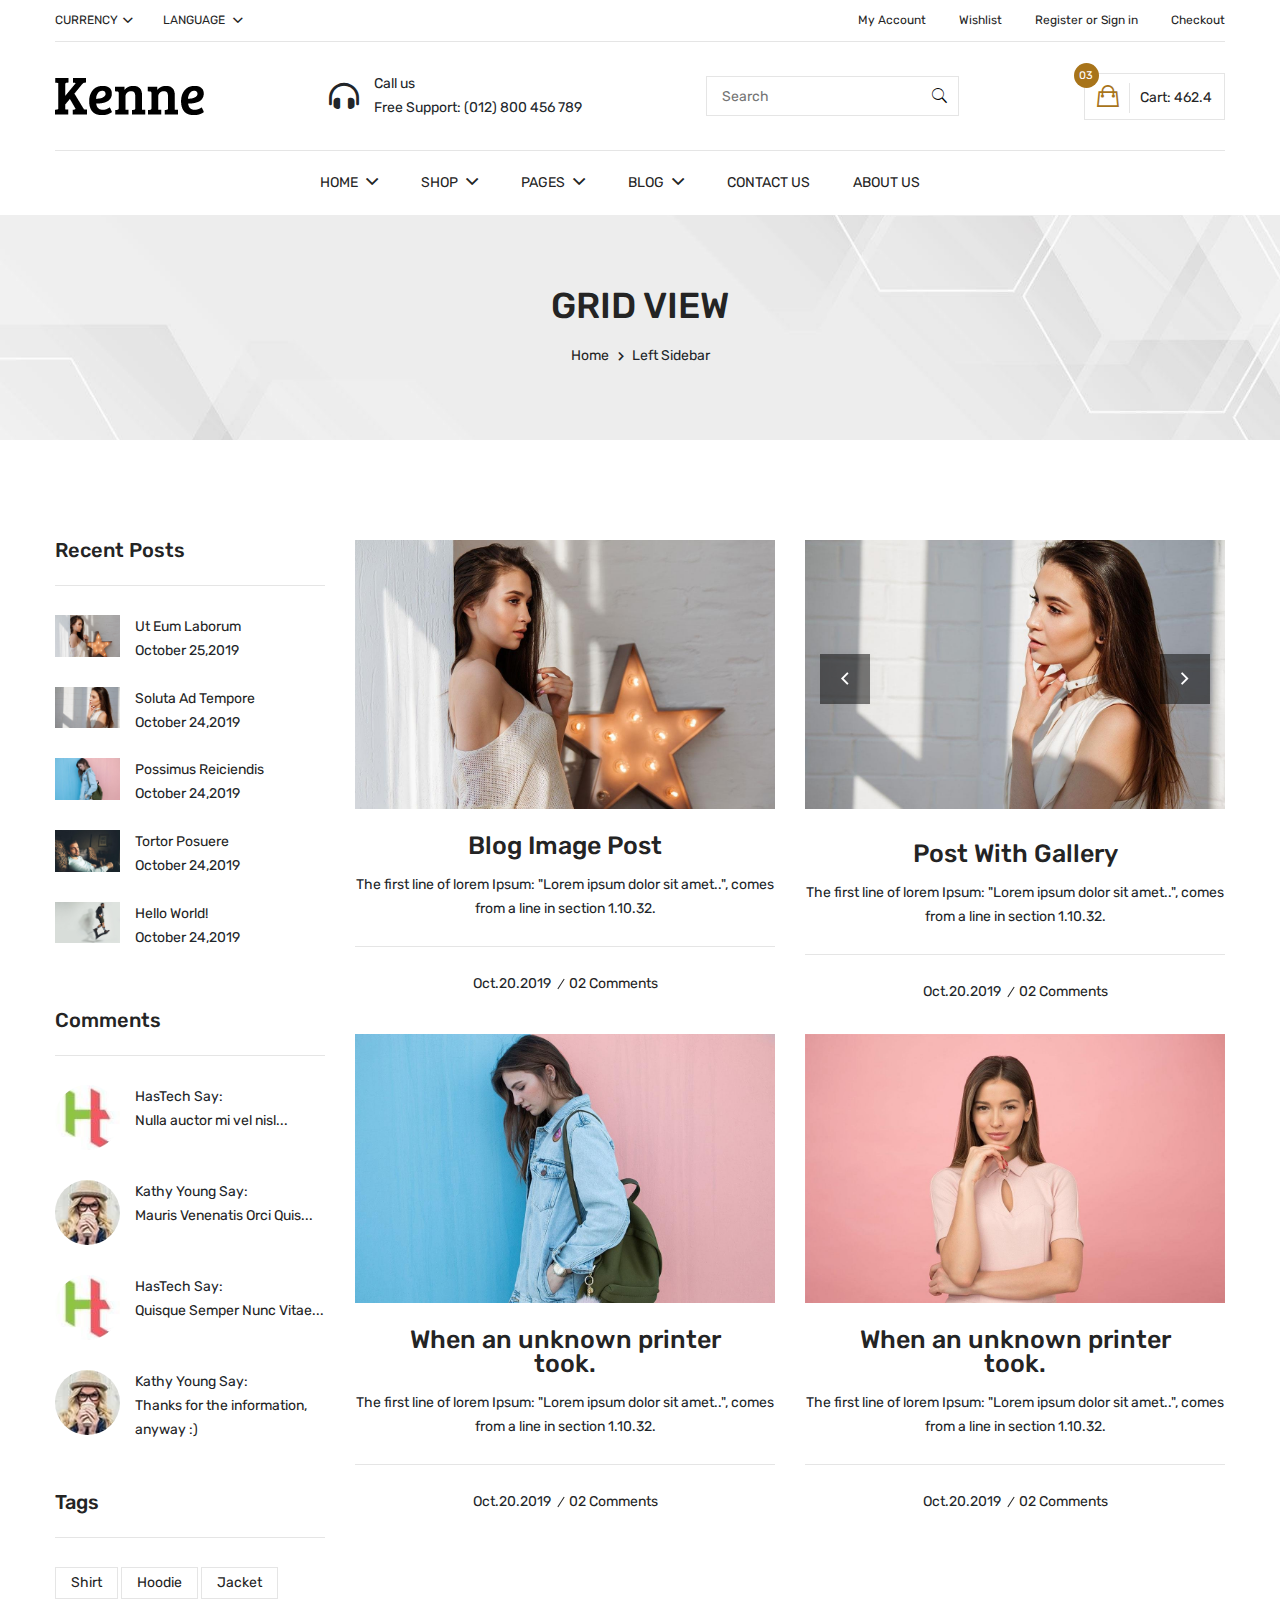
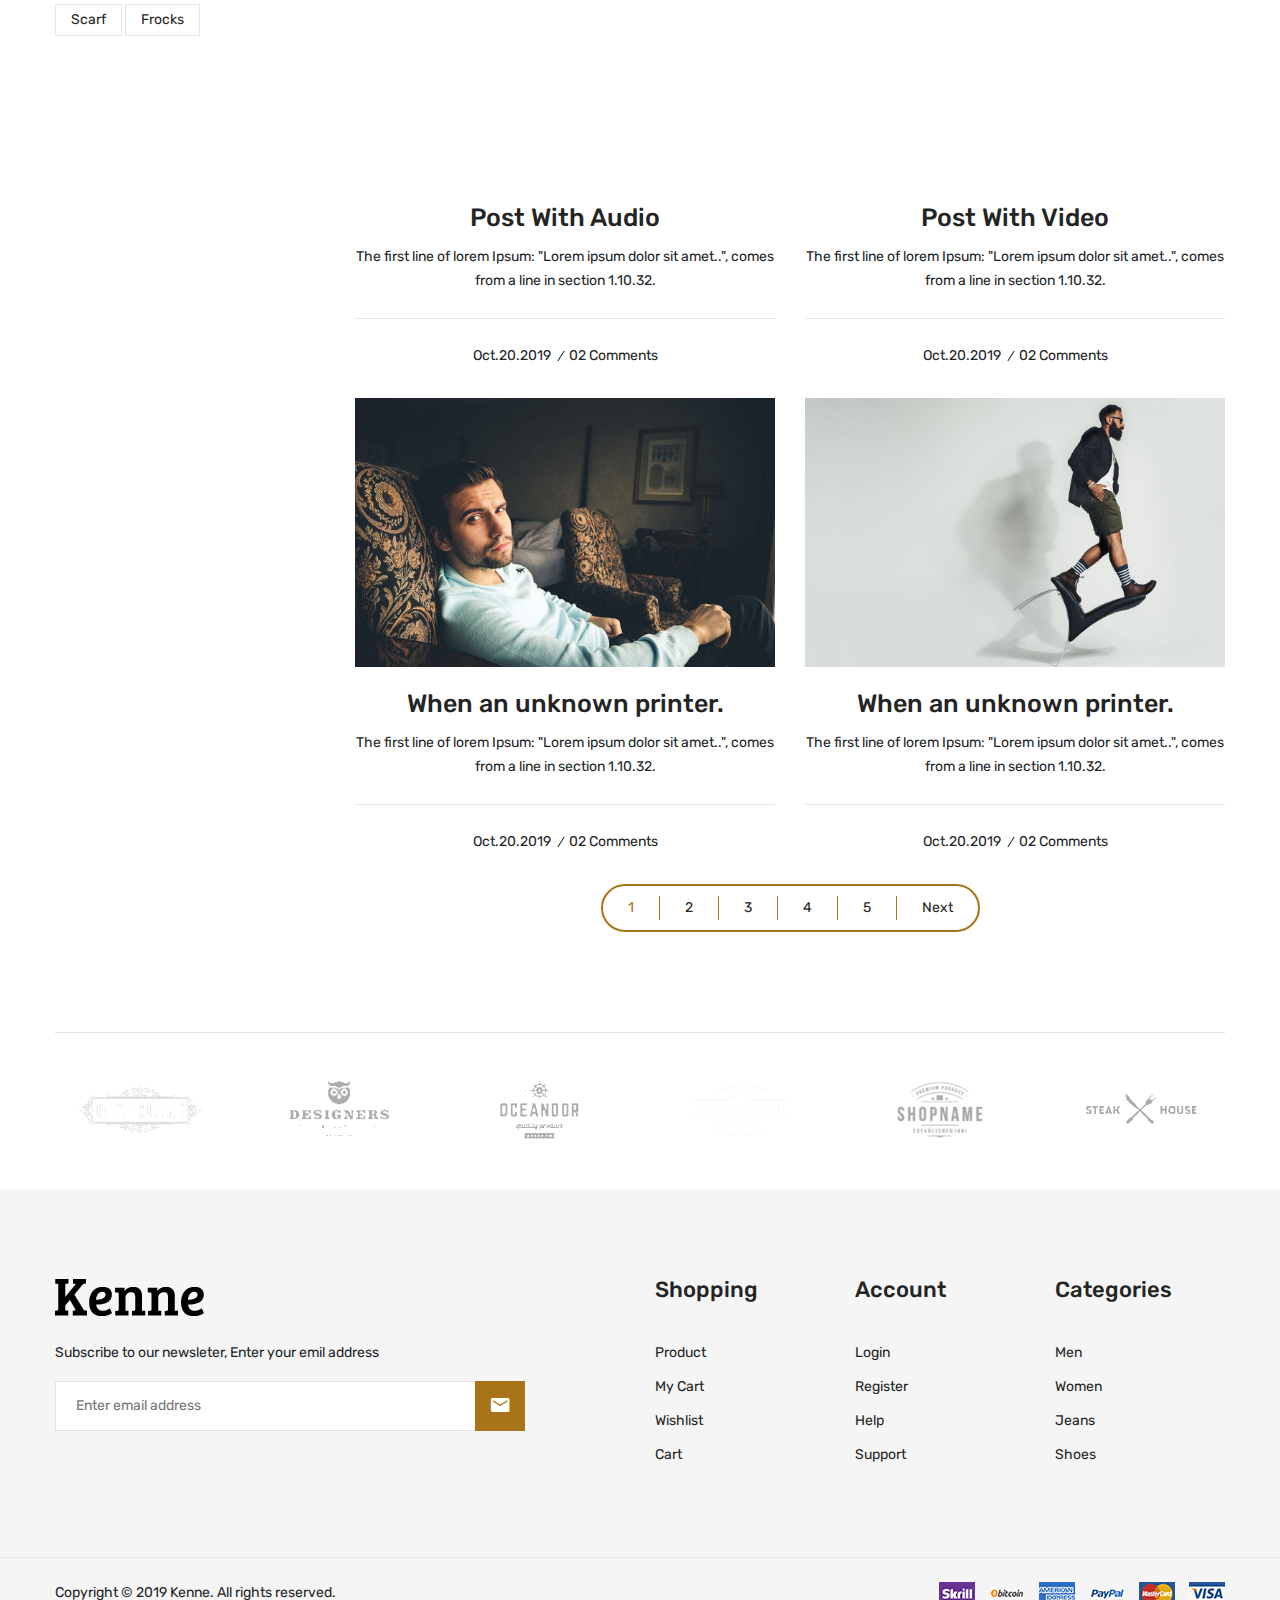
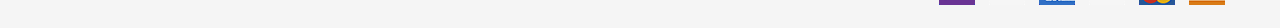
<file: html-v2/blog-grid_view.html>
<!doctype html>
<html class="no-js" lang="en">

<head>
    <meta charset="utf-8">
    <meta http-equiv="x-ua-compatible" content="ie=edge">
    <title>Blog Grid View || Kenne</title>
    <meta name="robots" content="noindex, follow" />
    <meta name="description" content="Kenne is a stunning html template for an expansion eCommerce site that suitable for any kind of fashion store. It will make your online store look more impressive and attractive to viewers. ">
    <meta name="viewport" content="width=device-width, initial-scale=1, shrink-to-fit=no">
    <!-- Favicon -->
    <link rel="shortcut icon" type="image/x-icon" href="assets/images/favicon.png">

    <!-- CSS
	============================================ -->

    <!-- Bootstrap CSS -->
    <link rel="stylesheet" href="assets/css/bootstrap.min.css">
    <!-- Fontawesome -->
    <link rel="stylesheet" href="assets/css/font-awesome.min.css">
    <!-- Fontawesome Star -->
    <link rel="stylesheet" href="assets/css/fontawesome-stars.min.css">
    <!-- Ion Icon -->
    <link rel="stylesheet" href="assets/css/ion-fonts.css">
    <!-- Slick CSS -->
    <link rel="stylesheet" href="assets/css/slick.css">
    <!-- Animation -->
    <link rel="stylesheet" href="assets/css/animate.min.css">
    <!-- jQuery Ui -->
    <link rel="stylesheet" href="assets/css/jquery-ui.min.css">
    <!-- Nice Select -->
    <link rel="stylesheet" href="assets/css/nice-select.css">
    <!-- Timecircles -->
    <link rel="stylesheet" href="assets/css/timecircles.css">

    <!-- Main Style CSS -->
    <link rel="stylesheet" href="assets/css/style.css">

</head>

<body class="template-color-1">

    <div class="main-wrapper">



        <!-- Begin Main Header Area Two -->
        <header class="main-header_area-2">
            <div class="header-top_area d-none d-lg-block">
                <div class="container">
                    <div class="header-top_nav">
                        <div class="row">
                            <div class="col-lg-6">
                                <div class="ht-menu">
                                    <ul>
                                        <li><a href="javascript:void(0)">Currency<i class="ion-chevron-down"></i></a>
                                            <ul class="ht-dropdown ht-currency">
                                                <li><a href="javascript:void(0)">€ EUR</a></li>
                                                <li class="active"><a href="javascript:void(0)">£ Pound Sterling</a></li>
                                                <li><a href="javascript:void(0)">$ Us Dollar</a></li>
                                            </ul>
                                        </li>
                                        <li><a href="javascript:void(0)">Language <i class="ion-chevron-down"></i></a>
                                            <ul class="ht-dropdown">
                                                <li class="active"><a href="javascript:void(0)"><img src="assets/images/menu/icon/1.jpg" alt="Kenne Language Icon">English</a></li>
                                                <li><a href="javascript:void(0)"><img src="assets/images/menu/icon/2.jpg" alt="Kenne Language Icon">Français</a>
                                                </li>
                                            </ul>
                                        </li>
                                    </ul>
                                </div>
                            </div>
                            <div class="col-lg-6">
                                <div class="header-top_right">
                                    <ul>
                                        <li>
                                            <a href="my-account.html">My Account</a>
                                        </li>
                                        <li>
                                            <a href="wishlist.html">Wishlist</a>
                                        </li>
                                        <li>
                                            <a href="login-register.html">Register or Sign in</a>
                                        </li>
                                        <li>
                                            <a href="checkout.html">Checkout</a>
                                        </li>
                                    </ul>
                                </div>
                            </div>
                        </div>
                    </div>
                </div>
            </div>
            <div class="header-middle_area">
                <div class="container">
                    <div class="row">
                        <div class="col-lg-12">
                            <div class="header-middle_nav">
                                <div class="header-logo_area">
                                    <a href="index.html">
                                        <img src="assets/images/menu/logo/1.png" alt="Header Logo">
                                    </a>
                                </div>
                                <div class="header-contact d-none d-md-flex">
                                    <i class="fa fa-headphones-alt"></i>
                                    <div class="contact-content">
                                        <p>
                                            Call us
                                            <br>
                                        Free Support: (012) 800 456 789
                                        </p>
                                    </div>
                                </div>
                                <div class="header-search_area d-none d-lg-block">
                                    <form class="search-form" action="#">
                                        <input type="text" placeholder="Search">
                                        <button class="search-button"><i class="ion-ios-search"></i></button>
                                    </form>
                                </div>
                                <div class="header-right_area d-none d-lg-inline-block">
                                    <ul>
                                        <li class="mobile-menu_wrap d-flex d-lg-none">
                                            <a href="#mobileMenu" class="mobile-menu_btn toolbar-btn color--white">
                                                <i class="ion-android-menu"></i>
                                            </a>
                                        </li>
                                        <li class="minicart-wrap">
                                            <a href="#miniCart" class="minicart-btn toolbar-btn">
                                                <div class="minicart-count_area">
                                                    <span class="item-count">03</span>
                                                    <i class="ion-bag"></i>
                                                </div>
                                                <div class="minicart-front_text">
                                                    <span>Cart:</span>
                                                    <span class="total-price">462.4</span>
                                                </div>
                                            </a>
                                        </li>
                                    </ul>
                                </div>
                                <div class="header-right_area header-right_area-2 d-inline-block d-lg-none">
                                    <ul>
                                        <li class="mobile-menu_wrap d-inline-block d-lg-none">
                                            <a href="#mobileMenu" class="mobile-menu_btn toolbar-btn color--white">
                                                <i class="ion-android-menu"></i>
                                            </a>
                                        </li>
                                        <li class="minicart-wrap">
                                            <a href="#miniCart" class="minicart-btn toolbar-btn">
                                                <div class="minicart-count_area">
                                                    <span class="item-count">03</span>
                                                    <i class="ion-bag"></i>
                                                </div>
                                            </a>
                                        </li>
                                        <li>
                                            <a href="#searchBar" class="search-btn toolbar-btn">
                                                <i class="pe-7s-search"></i>
                                            </a>
                                        </li>
                                        <li>
                                            <a href="#offcanvasMenu" class="menu-btn toolbar-btn color--white d-none d-lg-block">
                                                <i class="ion-android-menu"></i>
                                            </a>
                                        </li>
                                    </ul>
                                </div>
                            </div>
                        </div>
                    </div>
                </div>
            </div>
            <div class="header-bottom_area d-none d-lg-block">
                <div class="container">
                    <div class="row">
                        <div class="col-lg-12">
                            <div class="main-menu_area position-relative">
                                <nav class="main-nav d-flex justify-content-center">
                                    <ul>
                                        <li class="dropdown-holder"><a href="javascript:void(0)">Home <i
                                                class="ion-chevron-down"></i></a>
                                            <ul class="kenne-dropdown">
                                                <li><a href="index.html">Home One</a></li>
                                                <li><a href="index-2.html">Home Two</a></li>
                                                <li><a href="index-3.html">Home Three</a></li>
                                            </ul>
                                        </li>
                                        <li class="megamenu-holder position-static"><a href="shop-left-sidebar.html">Shop <i
                                                class="ion-chevron-down"></i></a>
                                            <ul class="kenne-megamenu">
                                                <li><span class="megamenu-title">Shop Page Layout</span>
                                                    <ul>
                                                        <li><a href="shop-fullwidth.html">Grid Fullwidth</a></li>
                                                        <li><a href="shop-left-sidebar.html">Left Sidebar</a></li>
                                                        <li><a href="shop-right-sidebar.html">Right Sidebar</a></li>
                                                        <li><a href="shop-list-fullwidth.html">List Fullwidth</a></li>
                                                        <li><a href="shop-list-left-sidebar.html">List Left Sidebar</a>
                                                        </li>
                                                        <li><a href="shop-list-right-sidebar.html">List Right
                                                                Sidebar</a>
                                                        </li>
                                                    </ul>
                                                </li>
                                                <li><span class="megamenu-title">Single Product Style</span>
                                                    <ul>
                                                        <li><a href="single-product-gallery-left.html">Gallery Left</a>
                                                        </li>
                                                        <li><a href="single-product-gallery-right.html">Gallery
                                                                Right</a>
                                                        </li>
                                                        <li><a href="single-product-tab-style-left.html">Tab Style
                                                                Left</a>
                                                        </li>
                                                        <li><a href="single-product-tab-style-right.html">Tab Style
                                                                Right</a>
                                                        </li>
                                                        <li><a href="single-product-sticky-left.html">Sticky Left</a>
                                                        </li>
                                                        <li><a href="single-product-sticky-right.html">Sticky Right</a>
                                                        </li>
                                                    </ul>
                                                </li>
                                                <li><span class="megamenu-title">Single Product Type</span>
                                                    <ul>
                                                        <li><a href="single-product.html">Single Product</a></li>
                                                        <li><a href="single-product-sale.html">Single Product Sale</a>
                                                        </li>
                                                        <li><a href="single-product-group.html">Single Product Group</a>
                                                        </li>
                                                        <li><a href="single-product-variable.html">Single Product
                                                                Variable</a>
                                                        </li>
                                                        <li><a href="single-product-affiliate.html">Single Product
                                                                Affiliate</a>
                                                        </li>
                                                        <li><a href="single-product-slider.html">Single Product
                                                                Slider</a>
                                                        </li>
                                                    </ul>
                                                </li>
                                                <li><span class="megamenu-title">Shop Related Pages</span>
                                                    <ul>
                                                        <li><a href="my-account.html">My Account</a></li>
                                                        <li><a href="login-register.html">Login | Register</a></li>
                                                        <li><a href="wishlist.html">Wishlist</a></li>
                                                        <li><a href="cart.html">Cart</a></li>
                                                        <li><a href="checkout.html">Checkout</a></li>
                                                        <li><a href="compare.html">Compare</a></li>
                                                    </ul>
                                                </li>
                                            </ul>
                                        </li>
                                        <li><a href="javascript:void(0)">Pages <i class="ion-chevron-down"></i></a>
                                            <ul class="kenne-dropdown">
                                                <li><a href="coming-soon_page.html">Coming Soon</a></li>
                                                <li><a href="404.html">Error 404</a></li>
                                                <li><a href="faq.html">FAQ</a></li>
                                            </ul>
                                        </li>
                                        <li><a href="javascript:void(0)">Blog <i class="ion-chevron-down"></i></a>
                                            <ul class="kenne-dropdown">
                                                <li><a href="blog-grid_view.html">Grid View</a></li>
                                                <li><a href="blog-list_view.html">List View</a></li>
                                                <li><a href="blog-details.html">Blog Details</a></li>
                                            </ul>
                                        </li>
                                        <li><a href="contact-us.html">Contact Us</a></li>
                                        <li><a href="about-us.html">About Us</a></li>
                                    </ul>
                                </nav>
                            </div>
                        </div>
                    </div>
                </div>
            </div>
            <div class="header-sticky">
                <div class="container">
                    <div class="row">
                        <div class="col-lg-12">
                            <div class="sticky-header_nav position-relative">
                                <div class="row align-items-center justify-content-between">
                                    <div class="col-lg-2 col-sm-6">
                                        <div class="header-logo_area">
                                            <a href="index.html">
                                                <img src="assets/images/menu/logo/1.png" alt="Header Logo">
                                            </a>
                                        </div>
                                    </div>
                                    <div class="col-lg-7 d-none d-lg-block position-static">
                                        <div class="main-menu_area">
                                            <nav class="main-nav d-flex justify-content-center">
                                                <ul>
                                                    <li class="dropdown-holder"><a href="javascript:void(0)">Home <i
                                                            class="ion-chevron-down"></i></a>
                                                        <ul class="kenne-dropdown">
                                                            <li><a href="index.html">Home One</a></li>
                                                            <li><a href="index-2.html">Home Two</a></li>
                                                            <li><a href="index-3.html">Home Three</a></li>
                                                        </ul>
                                                    </li>
                                                    <li class="megamenu-holder position-static"><a href="shop-left-sidebar.html">Shop <i
                                                            class="ion-chevron-down"></i></a>
                                                        <ul class="kenne-megamenu">
                                                            <li><span class="megamenu-title">Shop Page Layout</span>
                                                                <ul>
                                                                    <li><a href="shop-fullwidth.html">Grid Fullwidth</a>
                                                                    </li>
                                                                    <li><a href="shop-left-sidebar.html">Left Sidebar</a>
                                                                    </li>
                                                                    <li><a href="shop-right-sidebar.html">Right Sidebar</a>
                                                                    </li>
                                                                    <li><a href="shop-list-fullwidth.html">List
                                                                            Fullwidth</a></li>
                                                                    <li><a href="shop-list-left-sidebar.html">List Left
                                                                            Sidebar</a>
                                                                    </li>
                                                                    <li><a href="shop-list-right-sidebar.html">List Right
                                                                            Sidebar</a>
                                                                    </li>
                                                                </ul>
                                                            </li>
                                                            <li><span class="megamenu-title">Single Product Style</span>
                                                                <ul>
                                                                    <li><a href="single-product-gallery-left.html">Gallery
                                                                            Left</a>
                                                                    </li>
                                                                    <li><a href="single-product-gallery-right.html">Gallery
                                                                            Right</a>
                                                                    </li>
                                                                    <li><a href="single-product-tab-style-left.html">Tab
                                                                            Style
                                                                            Left</a>
                                                                    </li>
                                                                    <li><a href="single-product-tab-style-right.html">Tab
                                                                            Style
                                                                            Right</a>
                                                                    </li>
                                                                    <li><a href="single-product-sticky-left.html">Sticky
                                                                            Left</a>
                                                                    </li>
                                                                    <li><a href="single-product-sticky-right.html">Sticky
                                                                            Right</a>
                                                                    </li>
                                                                </ul>
                                                            </li>
                                                            <li><span class="megamenu-title">Single Product Type</span>
                                                                <ul>
                                                                    <li><a href="single-product.html">Single Product</a>
                                                                    </li>
                                                                    <li><a href="single-product-sale.html">Single Product
                                                                            Sale</a>
                                                                    </li>
                                                                    <li><a href="single-product-group.html">Single Product
                                                                            Group</a>
                                                                    </li>
                                                                    <li><a href="single-product-variable.html">Single
                                                                            Product
                                                                            Variable</a>
                                                                    </li>
                                                                    <li><a href="single-product-affiliate.html">Single
                                                                            Product
                                                                            Affiliate</a>
                                                                    </li>
                                                                    <li><a href="single-product-slider.html">Single Product
                                                                            Slider</a>
                                                                    </li>
                                                                </ul>
                                                            </li>
                                                            <li><span class="megamenu-title">Shop Related Pages</span>
                                                                <ul>
                                                                    <li><a href="my-account.html">My Account</a></li>
                                                                    <li><a href="login-register.html">Login | Register</a>
                                                                    </li>
                                                                    <li><a href="wishlist.html">Wishlist</a></li>
                                                                    <li><a href="cart.html">Cart</a></li>
                                                                    <li><a href="checkout.html">Checkout</a></li>
                                                                    <li><a href="compare.html">Compare</a></li>
                                                                </ul>
                                                            </li>
                                                        </ul>
                                                    </li>
                                                    <li><a href="javascript:void(0)">Pages <i
                                                            class="ion-chevron-down"></i></a>
                                                        <ul class="kenne-dropdown">
                                                            <li><a href="coming-soon_page.html">Coming Soon</a></li>
                                                            <li><a href="404.html">Error 404</a></li>
                                                            <li><a href="faq.html">FAQ</a></li>
                                                        </ul>
                                                    </li>
                                                    <li><a href="javascript:void(0)">Blog <i
                                                            class="ion-chevron-down"></i></a>
                                                        <ul class="kenne-dropdown">
                                                            <li><a href="blog-grid_view.html">Grid View</a></li>
                                                            <li><a href="blog-list_view.html">List View</a></li>
                                                            <li><a href="blog-details.html">Blog Details</a></li>
                                                        </ul>
                                                    </li>
                                                    <li><a href="contact-us.html">Contact Us</a></li>
                                                    <li><a href="about-us.html">About Us</a></li>
                                                </ul>
                                            </nav>
                                        </div>
                                    </div>
                                    <div class="col-lg-3 col-sm-6">
                                        <div class="header-right_area header-right_area-2">
                                            <ul>
                                                <li class="mobile-menu_wrap d-inline-block d-lg-none">
                                                    <a href="#mobileMenu" class="mobile-menu_btn toolbar-btn color--white">
                                                        <i class="ion-android-menu"></i>
                                                    </a>
                                                </li>
                                                <li class="minicart-wrap">
                                                    <a href="#miniCart" class="minicart-btn toolbar-btn">
                                                        <div class="minicart-count_area">
                                                            <span class="item-count">03</span>
                                                            <i class="ion-bag"></i>
                                                        </div>
                                                    </a>
                                                </li>
                                                <li>
                                                    <a href="#searchBar" class="search-btn toolbar-btn">
                                                        <i class="ion-android-search"></i>
                                                    </a>
                                                </li>
                                                <li class="d-none d-lg-inline-block">
                                                    <a href="#offcanvasMenu" class="menu-btn toolbar-btn color--white">
                                                        <i class="ion-android-menu"></i>
                                                    </a>
                                                </li>
                                            </ul>
                                        </div>
                                    </div>
                                </div>
                            </div>
                        </div>
                    </div>
                </div>
            </div>
            <div class="offcanvas-minicart_wrapper" id="miniCart">
                <div class="offcanvas-menu-inner">
                    <a href="#" class="btn-close"><i class="ion-android-close"></i></a>
                    <div class="minicart-content">
                        <div class="minicart-heading">
                            <h4>Shopping Cart</h4>
                        </div>
                        <ul class="minicart-list">
                            <li class="minicart-product">
                                <a class="product-item_remove" href="javascript:void(0)"><i
                                    class="ion-android-close"></i></a>
                                <div class="product-item_img">
                                    <img src="assets/images/product/1-1.jpg" alt="Kenne's Product Image">
                                </div>
                                <div class="product-item_content">
                                    <a class="product-item_title" href="shop-left-sidebar.html">Autem ipsa ad</a>
                                    <span class="product-item_quantity">1 x $145.80</span>
                                </div>
                            </li>
                            <li class="minicart-product">
                                <a class="product-item_remove" href="javascript:void(0)"><i
                                    class="ion-android-close"></i></a>
                                <div class="product-item_img">
                                    <img src="assets/images/product/2-1.jpg" alt="Kenne's Product Image">
                                </div>
                                <div class="product-item_content">
                                    <a class="product-item_title" href="shop-left-sidebar.html">Tenetur illum
                                        amet</a>
                                    <span class="product-item_quantity">1 x $150.80</span>
                                </div>
                            </li>
                            <li class="minicart-product">
                                <a class="product-item_remove" href="javascript:void(0)"><i
                                    class="ion-android-close"></i></a>
                                <div class="product-item_img">
                                    <img src="assets/images/product/3-1.jpg" alt="Kenne's Product Image">
                                </div>
                                <div class="product-item_content">
                                    <a class="product-item_title" href="shop-left-sidebar.html">Non doloremque
                                        placeat</a>
                                    <span class="product-item_quantity">1 x $165.80</span>
                                </div>
                            </li>
                        </ul>
                    </div>
                    <div class="minicart-item_total">
                        <span>Subtotal</span>
                        <span class="ammount">$462.4‬0</span>
                    </div>
                    <div class="minicart-btn_area">
                        <a href="cart.html" class="kenne-btn kenne-btn_fullwidth">Minicart</a>
                    </div>
                    <div class="minicart-btn_area">
                        <a href="checkout.html" class="kenne-btn kenne-btn_fullwidth">Checkout</a>
                    </div>
                </div>
            </div>
            <div class="mobile-menu_wrapper" id="mobileMenu">
                <div class="offcanvas-menu-inner">
                    <div class="container">
                        <a href="#" class="btn-close white-close_btn"><i class="ion-android-close"></i></a>
                        <div class="offcanvas-inner_logo">
                            <a href="index.html">
                                <img src="assets/images/menu/logo/1.png" alt="Header Logo">
                            </a>
                        </div>
                        <nav class="offcanvas-navigation">
                            <ul class="mobile-menu">
                                <li class="menu-item-has-children active"><a href="#"><span
                                        class="mm-text">Home</span></a>
                                    <ul class="sub-menu">
                                        <li>
                                            <a href="index.html">
                                                <span class="mm-text">Home One</span>
                                            </a>
                                        </li>
                                        <li>
                                            <a href="index-2.html">
                                                <span class="mm-text">Home Two</span>
                                            </a>
                                        </li>
                                        <li>
                                            <a href="index-3.html">
                                                <span class="mm-text">Home Three</span>
                                            </a>
                                        </li>
                                    </ul>
                                </li>
                                <li class="menu-item-has-children">
                                    <a href="#">
                                        <span class="mm-text">Shop</span>
                                    </a>
                                    <ul class="sub-menu">
                                        <li class="menu-item-has-children">
                                            <a href="#">
                                                <span class="mm-text">Grid View</span>
                                            </a>
                                            <ul class="sub-menu">
                                                <li>
                                                    <a href="shop-fullwidth.html">
                                                        <span class="mm-text">Grid Fullwidth</span>
                                                    </a>
                                                </li>
                                                <li>
                                                    <a href="shop-left-sidebar.html">
                                                        <span class="mm-text">Left Sidebar</span>
                                                    </a>
                                                </li>
                                                <li>
                                                    <a href="shop-right-sidebar.html">
                                                        <span class="mm-text">Right Sidebar</span>
                                                    </a>
                                                </li>
                                            </ul>
                                        </li>
                                        <li class="menu-item-has-children">
                                            <a href="#">
                                                <span class="mm-text">Shop List</span>
                                            </a>
                                            <ul class="sub-menu">
                                                <li>
                                                    <a href="shop-list-fullwidth.html">
                                                        <span class="mm-text">Full Width</span>
                                                    </a>
                                                </li>
                                                <li>
                                                    <a href="shop-list-left-sidebar.html">
                                                        <span class="mm-text">Left Sidebar</span>
                                                    </a>
                                                </li>
                                                <li>
                                                    <a href="shop-list-right-sidebar.html">
                                                        <span class="mm-text">Right Sidebar</span>
                                                    </a>
                                                </li>
                                            </ul>
                                        </li>
                                        <li class="menu-item-has-children">
                                            <a href="#">
                                                <span class="mm-text">Single Product Style</span>
                                            </a>
                                            <ul class="sub-menu">
                                                <li>
                                                    <a href="single-product-gallery-left.html">
                                                        <span class="mm-text">Gallery Left</span>
                                                    </a>
                                                </li>
                                                <li>
                                                    <a href="single-product-gallery-right.html">
                                                        <span class="mm-text">Gallery Right</span>
                                                    </a>
                                                </li>
                                                <li>
                                                    <a href="single-product-tab-style-left.html">
                                                        <span class="mm-text">Tab Style Left</span>
                                                    </a>
                                                </li>
                                                <li>
                                                    <a href="single-product-tab-style-right.html">
                                                        <span class="mm-text">Tab Style Right</span>
                                                    </a>
                                                </li>
                                                <li>
                                                    <a href="single-product-sticky-left.html">
                                                        <span class="mm-text">Sticky Left</span>
                                                    </a>
                                                </li>
                                                <li>
                                                    <a href="single-product-sticky-right.html">
                                                        <span class="mm-text">Sticky Right</span>
                                                    </a>
                                                </li>
                                            </ul>
                                        </li>
                                        <li class="menu-item-has-children">
                                            <a href="#">
                                                <span class="mm-text">Single Product Type</span>
                                            </a>
                                            <ul class="sub-menu">
                                                <li>
                                                    <a href="single-product.html">
                                                        <span class="mm-text">Single Product</span>
                                                    </a>
                                                </li>
                                                <li>
                                                    <a href="single-product-sale.html">
                                                        <span class="mm-text">Single Product Sale</span>
                                                    </a>
                                                </li>
                                                <li>
                                                    <a href="single-product-group.html">
                                                        <span class="mm-text">Single Product Group</span>
                                                    </a>
                                                </li>
                                                <li>
                                                    <a href="single-product-variable.html">
                                                        <span class="mm-text">Single Product Variable</span>
                                                    </a>
                                                </li>
                                                <li>
                                                    <a href="single-product-affiliate.html">
                                                        <span class="mm-text">Single Product Affiliate</span>
                                                    </a>
                                                </li>
                                                <li>
                                                    <a href="single-product-slider.html">
                                                        <span class="mm-text">Single Product Slider</span>
                                                    </a>
                                                </li>
                                            </ul>
                                        </li>
                                    </ul>
                                </li>
                                <li class="menu-item-has-children">
                                    <a href="#">
                                        <span class="mm-text">Blog</span>
                                    </a>
                                    <ul class="sub-menu">
                                        <li class="menu-item-has-children has-children">
                                            <a href="blog-grid_view.html">
                                                <span class="mm-text">Grid View</span>
                                            </a>
                                        </li>
                                        <li class="menu-item-has-children has-children">
                                            <a href="blog-list_view.html">
                                                <span class="mm-text">List View</span>
                                            </a>
                                        </li>
                                        <li class="menu-item-has-children has-children">
                                            <a href="blog-details.html">
                                                <span class="mm-text">Blog Details</span>
                                            </a>
                                        </li>
                                    </ul>
                                </li>
                                <li class="menu-item-has-children">
                                    <a href="#">
                                        <span class="mm-text">Pages</span>
                                    </a>
                                    <ul class="sub-menu">
                                        <li>
                                            <a href="my-account.html">
                                                <span class="mm-text">About Us</span>
                                            </a>
                                        </li>
                                        <li>
                                            <a href="my-account.html">
                                                <span class="mm-text">Contact</span>
                                            </a>
                                        </li>
                                        <li>
                                            <a href="my-account.html">
                                                <span class="mm-text">My Account</span>
                                            </a>
                                        </li>
                                        <li>
                                            <a href="login-register.html">
                                                <span class="mm-text">Login | Register</span>
                                            </a>
                                        </li>
                                        <li>
                                            <a href="wishlist.html">
                                                <span class="mm-text">Wishlist</span>
                                            </a>
                                        </li>
                                        <li>
                                            <a href="cart.html">
                                                <span class="mm-text">Cart</span>
                                            </a>
                                        </li>
                                        <li>
                                            <a href="checkout.html">
                                                <span class="mm-text">Checkout</span>
                                            </a>
                                        </li>
                                        <li>
                                            <a href="compare.html">
                                                <span class="mm-text">Compare</span>
                                            </a>
                                        </li>
                                        <li>
                                            <a href="faq.html">
                                                <span class="mm-text">FAQ</span>
                                            </a>
                                        </li>
                                        <li>
                                            <a href="404.html">
                                                <span class="mm-text">Error 404</span>
                                            </a>
                                        </li>
                                    </ul>
                                </li>
                            </ul>
                        </nav>
                        <nav class="offcanvas-navigation user-setting_area">
                            <ul class="mobile-menu">
                                <li class="menu-item-has-children active">
                                    <a href="#">
                                        <span class="mm-text">User
                                        Setting
                                    </span>
                                    </a>
                                    <ul class="sub-menu">
                                        <li>
                                            <a href="my-account.html">
                                                <span class="mm-text">My Account</span>
                                            </a>
                                        </li>
                                        <li>
                                            <a href="login-register.html">
                                                <span class="mm-text">Login | Register</span>
                                            </a>
                                        </li>
                                    </ul>
                                </li>
                                <li class="menu-item-has-children"><a href="#"><span class="mm-text">Currency</span></a>
                                    <ul class="sub-menu">
                                        <li>
                                            <a href="javascript:void(0)">
                                                <span class="mm-text">EUR €</span>
                                            </a>
                                        </li>
                                        <li>
                                            <a href="javascript:void(0)">
                                                <span class="mm-text">USD $</span>
                                            </a>
                                        </li>
                                    </ul>
                                </li>
                                <li class="menu-item-has-children"><a href="#"><span class="mm-text">Language</span></a>
                                    <ul class="sub-menu">
                                        <li>
                                            <a href="javascript:void(0)">
                                                <span class="mm-text">English</span>
                                            </a>
                                        </li>
                                        <li>
                                            <a href="javascript:void(0)">
                                                <span class="mm-text">Français</span>
                                            </a>
                                        </li>
                                        <li>
                                            <a href="javascript:void(0)">
                                                <span class="mm-text">Romanian</span>
                                            </a>
                                        </li>
                                        <li>
                                            <a href="javascript:void(0)">
                                                <span class="mm-text">Japanese</span>
                                            </a>
                                        </li>
                                    </ul>
                                </li>
                            </ul>
                        </nav>
                    </div>
                </div>
            </div>
            <div class="offcanvas-menu_wrapper" id="offcanvasMenu">
                <div class="offcanvas-menu-inner">
                    <a href="#" class="btn-close"><i class="ion-android-close"></i></a>
                    <div class="offcanvas-inner_logo">
                        <a href="shop-left-sidebar.html">
                            <img src="assets/images/menu/logo/1.png" alt="Munoz's Offcanvas Logo">
                        </a>
                    </div>
                    <div class="short-desc">
                        <p>We are a team of designers and developers that create high quality HTML Template &
                            Woocommerce,
                            Shopify Themes.
                        </p>
                    </div>
                    <div class="offcanvas-component first-child">
                        <span class="offcanvas-component_title">Currency</span>
                        <ul class="offcanvas-component_menu">
                            <li><a href="javascript:void(0)">EUR</a></li>
                            <li><a href="javascript:void(0)">GBP</a></li>
                            <li class="active"><a href="javascript:void(0)">USD</a></li>
                        </ul>
                    </div>
                    <div class="offcanvas-component">
                        <span class="offcanvas-component_title">Language</span>
                        <ul class="offcanvas-component_menu">
                            <li class="active"><a href="javascript:void(0)">English</a></li>
                            <li><a href="javascript:void(0)">French</a></li>
                        </ul>
                    </div>
                    <div class="offcanvas-component">
                        <span class="offcanvas-component_title">My Account</span>
                        <ul class="offcanvas-component_menu">
                            <li><a href="my-account.html">Register</a></li>
                            <li><a href="login-register.html">Login</a></li>
                        </ul>
                    </div>
                    <div class="offcanvas-inner-social_link">
                        <div class="kenne-social_link">
                            <ul>
                                <li class="facebook">
                                    <a href="https://www.facebook.com/" data-bs-toggle="tooltip" target="_blank" title="Facebook">
                                        <i class="fab fa-facebook"></i>
                                    </a>
                                </li>
                                <li class="twitter">
                                    <a href="https://twitter.com/" data-bs-toggle="tooltip" target="_blank" title="Twitter">
                                        <i class="fab fa-twitter-square"></i>
                                    </a>
                                </li>
                                <li class="youtube">
                                    <a href="https://www.youtube.com/" data-bs-toggle="tooltip" target="_blank" title="Youtube">
                                        <i class="fab fa-youtube"></i>
                                    </a>
                                </li>
                                <li class="google-plus">
                                    <a href="https://www.plus.google.com/discover" data-bs-toggle="tooltip" target="_blank" title="Google Plus">
                                        <i class="fab fa-google-plus"></i>
                                    </a>
                                </li>
                                <li class="instagram">
                                    <a href="https://rss.com/" data-bs-toggle="tooltip" target="_blank" title="Instagram">
                                        <i class="fab fa-instagram"></i>
                                    </a>
                                </li>
                            </ul>
                        </div>
                    </div>
                </div>
            </div>
            <div class="offcanvas-search_wrapper" id="searchBar">
                <div class="offcanvas-menu-inner">
                    <div class="container">
                        <a href="#" class="btn-close"><i class="ion-android-close"></i></a>
                        <!-- Begin Offcanvas Search Area -->
                        <div class="offcanvas-search">
                            <form action="#" class="hm-searchbox">
                                <input type="text" placeholder="Search for item...">
                                <button class="search_btn" type="submit"><i
                                    class="ion-ios-search-strong"></i></button>
                            </form>
                        </div>
                        <!-- Offcanvas Search Area End Here -->
                    </div>
                </div>
            </div>
            <div class="global-overlay"></div>
        </header>
        <!-- Main Header Area End Here Two -->

        <!-- Begin Kenne's Breadcrumb Area -->
        <div class="breadcrumb-area">
            <div class="container">
                <div class="breadcrumb-content">
                    <h2>Grid View</h2>
                    <ul>
                        <li><a href="index.html">Home</a></li>
                        <li class="active">Left Sidebar</li>
                    </ul>
                </div>
            </div>
        </div>
        <!-- Kenne's Breadcrumb Area End Here -->

        <!-- Begin Kenne's Blog Grid View Area -->
        <div class="grid-view_area">
            <div class="container">
                <div class="row">
                    <div class="col-lg-3 order-lg-1 order-2">
                        <div class="kenne-blog-sidebar-wrapper">

                            <div class="kenne-blog-sidebar">
                                <h4 class="kenne-blog-sidebar-title">Recent Posts</h4>
                                <div class="recent-post">
                                    <div class="recent-post_thumb">
                                        <a href="blog-details.html">
                                            <img class="img-full" src="assets/images/blog/1.jpg" alt="Kenne's Blog Image">
                                        </a>
                                    </div>
                                    <div class="recent-post_desc">
                                        <span><a href="blog-details.html">Ut eum laborum</a></span>
                                        <span class="post-date">October 25,2019</span>
                                    </div>
                                </div>
                                <div class="recent-post">
                                    <div class="recent-post_thumb">
                                        <a href="blog-details.html">
                                            <img class="img-full" src="assets/images/blog/2.jpg" alt="Kenne's Blog Image">
                                        </a>
                                    </div>
                                    <div class="recent-post_desc">
                                        <span><a href="#">Soluta ad tempore</a></span>
                                        <span class="post-date">October 24,2019</span>
                                    </div>
                                </div>
                                <div class="recent-post">
                                    <div class="recent-post_thumb">
                                        <a href="blog-details.html">
                                            <img class="img-full" src="assets/images/blog/3.jpg" alt="Kenne's Blog Image">
                                        </a>
                                    </div>
                                    <div class="recent-post_desc">
                                        <span><a href="blog-details.html">Possimus reiciendis</a></span>
                                        <span class="post-date">October 24,2019</span>
                                    </div>
                                </div>
                                <div class="recent-post">
                                    <div class="recent-post_thumb">
                                        <a href="blog-details.html">
                                            <img class="img-full" src="assets/images/blog/4.jpg" alt="Kenne's Blog Image">
                                        </a>
                                    </div>
                                    <div class="recent-post_desc">
                                        <span><a href="blog-details.html">Tortor Posuere</a></span>
                                        <span class="post-date">October 24,2019</span>
                                    </div>
                                </div>
                                <div class="recent-post">
                                    <div class="recent-post_thumb">
                                        <a href="blog-details.html">
                                            <img class="img-full" src="assets/images/blog/5.jpg" alt="Kenne's Blog Image">
                                        </a>
                                    </div>
                                    <div class="recent-post_desc">
                                        <span><a href="blog-details.html">Hello World!</a></span>
                                        <span class="post-date">October 24,2019</span>
                                    </div>
                                </div>
                            </div>
                            <div class="kenne-blog-sidebar">
                                <h4 class="kenne-blog-sidebar-title">Comments</h4>
                                <div class="recent-comment">
                                    <div class="user-img">
                                        <img class="img-full" src="assets/images/blog/admin.jpg" alt="Kenne's Blog Image">
                                    </div>
                                    <div class="user-info">
                                        <span>HasTech say:</span>
                                        <a href="javascipt:void(0)">Nulla auctor mi vel nisl...</a>
                                    </div>
                                </div>
                                <div class="recent-comment">
                                    <div class="user-img">
                                        <img class="img-full" src="assets/images/blog/user.jpg" alt="Kenne's Blog Image">
                                    </div>
                                    <div class="user-info">
                                        <span>Kathy Young say:</span>
                                        <a href="javascipt:void(0)">Mauris Venenatis Orci Quis...</a>
                                    </div>
                                </div>
                                <div class="recent-comment">
                                    <div class="user-img">
                                        <img class="img-full" src="assets/images/blog/admin.jpg" alt="Kenne's Blog Image">
                                    </div>
                                    <div class="user-info">
                                        <span>HasTech say:</span>
                                        <a href="javascipt:void(0)">Quisque Semper Nunc Vitae...</a>
                                    </div>
                                </div>
                                <div class="recent-comment">
                                    <div class="user-img">
                                        <img class="img-full" src="assets/images/blog/user.jpg" alt="Kenne's Blog Image">
                                    </div>
                                    <div class="user-info">
                                        <span>Kathy Young say:</span>
                                        <a href="javascipt:void(0)">Thanks for the information, anyway :)</a>
                                    </div>
                                </div>
                            </div>
                            <div class="kenne-blog-sidebar">
                                <h4 class="kenne-blog-sidebar-title">Tags</h4>
                                <ul class="kenne-tags_list">
                                    <li><a href="javascript:void(0)">Shirt</a></li>
                                    <li><a href="javascript:void(0)">Hoodie</a></li>
                                    <li><a href="javascript:void(0)">Jacket</a></li>
                                    <li><a href="javascript:void(0)">Scarf</a></li>
                                    <li><a href="javascript:void(0)">Frocks</a></li>
                                </ul>
                            </div>
                        </div>
                    </div>
                    <div class="col-lg-9 order-lg-2 order-1">
                        <div class="row blog-item_wrap">
                            <div class="col-lg-6">
                                <div class="blog-item">
                                    <div class="blog-img">
                                        <a href="blog-details.html">
                                            <img src="assets/images/blog/1.jpg" alt="Blog Image">
                                        </a>
                                    </div>
                                    <div class="blog-content">
                                        <h3 class="heading">
                                            <a href="blog-details.html">Blog Image Post</a>
                                        </h3>
                                        <p class="short-desc">
                                            The first line of lorem Ipsum: "Lorem ipsum dolor sit amet..", comes from a
                                            line in section 1.10.32.
                                        </p>
                                        <div class="blog-meta">
                                            <ul>
                                                <li>Oct.20.2019</li>
                                                <li>
                                                    <a href="javascript:void(0)">02 Comments</a>
                                                </li>
                                            </ul>
                                        </div>
                                    </div>
                                </div>
                            </div>
                            <div class="col-lg-6">
                                <div class="blog-item">
                                    <div class="kenne-element-carousel single-blog_slider arrow-style-2 overflow-hidden" data-slick-options='{
                                    "slidesToShow": 1,
                                    "slidesToScroll": 1,
                                    "infinite": false,
                                    "arrows": true,
                                    "dots": false,
                                    "spaceBetween": 30
                                    }' data-slick-responsive='[
                                    {"breakpoint":768, "settings": {
                                    "slidesToShow": 1
                                    }},
                                    {"breakpoint":575, "settings": {
                                    "slidesToShow": 1
                                    }}
                                ]'>
                                        <div class="single-item">
                                            <div class="blog-img">
                                                <a href="blog-details.html">
                                                    <img src="assets/images/blog/2.jpg" alt="Blog Image">
                                                </a>
                                            </div>
                                        </div>
                                        <div class="single-item">
                                            <div class="blog-img">
                                                <a href="blog-details.html">
                                                    <img src="assets/images/blog/3.jpg" alt="Blog Image">
                                                </a>
                                            </div>
                                        </div>
                                        <div class="single-item">
                                            <div class="blog-img">
                                                <a href="blog-details.html">
                                                    <img src="assets/images/blog/4.jpg" alt="Blog Image">
                                                </a>
                                            </div>
                                        </div>
                                        <div class="single-item">
                                            <div class="blog-img">
                                                <a href="blog-details.html">
                                                    <img src="assets/images/blog/5.jpg" alt="Blog Image">
                                                </a>
                                            </div>
                                        </div>
                                    </div>
                                    <div class="blog-content">
                                        <h3 class="heading">
                                            <a href="blog-details.html">Post With Gallery</a>
                                        </h3>
                                        <p class="short-desc">
                                            The first line of lorem Ipsum: "Lorem ipsum dolor sit amet..", comes from a
                                            line in section 1.10.32.
                                        </p>
                                        <div class="blog-meta">
                                            <ul>
                                                <li>Oct.20.2019</li>
                                                <li>
                                                    <a href="javascript:void(0)">02 Comments</a>
                                                </li>
                                            </ul>
                                        </div>
                                    </div>
                                </div>
                            </div>
                            <div class="col-lg-6">
                                <div class="blog-item">
                                    <div class="blog-img">
                                        <a href="blog-details.html">
                                            <img src="assets/images/blog/3.jpg" alt="Blog Image">
                                        </a>
                                    </div>
                                    <div class="blog-content">
                                        <h3 class="heading">
                                            <a href="blog-details.html">When an unknown printer took.</a>
                                        </h3>
                                        <p class="short-desc">
                                            The first line of lorem Ipsum: "Lorem ipsum dolor sit amet..", comes from a
                                            line in section 1.10.32.
                                        </p>
                                        <div class="blog-meta">
                                            <ul>
                                                <li>Oct.20.2019</li>
                                                <li>
                                                    <a href="javascript:void(0)">02 Comments</a>
                                                </li>
                                            </ul>
                                        </div>
                                    </div>
                                </div>
                            </div>
                            <div class="col-lg-6">
                                <div class="blog-item">
                                    <div class="blog-img">
                                        <a href="blog-details.html">
                                            <img src="assets/images/blog/6.jpg" alt="Blog Image">
                                        </a>
                                    </div>
                                    <div class="blog-content">
                                        <h3 class="heading">
                                            <a href="blog-details.html">When an unknown printer took.</a>
                                        </h3>
                                        <p class="short-desc">
                                            The first line of lorem Ipsum: "Lorem ipsum dolor sit amet..", comes from a
                                            line in section 1.10.32.
                                        </p>
                                        <div class="blog-meta">
                                            <ul>
                                                <li>Oct.20.2019</li>
                                                <li>
                                                    <a href="javascript:void(0)">02 Comments</a>
                                                </li>
                                            </ul>
                                        </div>
                                    </div>
                                </div>
                            </div>
                            <div class="col-lg-6">
                                <div class="blog-item">
                                    <div class="ratio ratio-16x9">
                                        <iframe src="https://w.soundcloud.com/player/?url=https%3A//api.soundcloud.com/tracks/256180869&amp;color=%23ff5500&amp;auto_play=false&amp;hide_related=false&amp;show_comments=true&amp;show_user=true&amp;show_reposts=false&amp;show_teaser=true&amp;visual=true">
                                        </iframe>
                                    </div>
                                    <div class="blog-content">
                                        <h3 class="heading">
                                            <a href="blog-details.html">Post With Audio</a>
                                        </h3>
                                        <p class="short-desc">
                                            The first line of lorem Ipsum: "Lorem ipsum dolor sit amet..", comes from a
                                            line in section 1.10.32.
                                        </p>
                                        <div class="blog-meta">
                                            <ul>
                                                <li>Oct.20.2019</li>
                                                <li>
                                                    <a href="javascript:void(0)">02 Comments</a>
                                                </li>
                                            </ul>
                                        </div>
                                    </div>
                                </div>
                            </div>
                            <div class="col-lg-6">
                                <div class="blog-item">
                                    <div class="ratio ratio-16x9">
                                        <iframe src="https://www.youtube.com/embed/-lG0kDeuSJk" allow="accelerometer; autoplay; encrypted-media; gyroscope; picture-in-picture" allowfullscreen>
                                        </iframe>
                                    </div>
                                    <div class="blog-content">
                                        <h3 class="heading">
                                            <a href="blog-details.html">Post With Video</a>
                                        </h3>
                                        <p class="short-desc">
                                            The first line of lorem Ipsum: "Lorem ipsum dolor sit amet..", comes from a
                                            line in section 1.10.32.
                                        </p>
                                        <div class="blog-meta">
                                            <ul>
                                                <li>Oct.20.2019</li>
                                                <li>
                                                    <a href="javascript:void(0)">02 Comments</a>
                                                </li>
                                            </ul>
                                        </div>
                                    </div>
                                </div>
                            </div>
                            <div class="col-lg-6">
                                <div class="blog-item">
                                    <div class="blog-img">
                                        <a href="blog-details.html">
                                            <img src="assets/images/blog/4.jpg" alt="Blog Image">
                                        </a>
                                    </div>
                                    <div class="blog-content">
                                        <h3 class="heading">
                                            <a href="blog-details.html">When an unknown printer.</a>
                                        </h3>
                                        <p class="short-desc">
                                            The first line of lorem Ipsum: "Lorem ipsum dolor sit amet..", comes from a
                                            line in section 1.10.32.
                                        </p>
                                        <div class="blog-meta">
                                            <ul>
                                                <li>Oct.20.2019</li>
                                                <li>
                                                    <a href="javascript:void(0)">02 Comments</a>
                                                </li>
                                            </ul>
                                        </div>
                                    </div>
                                </div>
                            </div>
                            <div class="col-lg-6">
                                <div class="blog-item">
                                    <div class="blog-img">
                                        <a href="blog-details.html">
                                            <img src="assets/images/blog/5.jpg" alt="Blog Image">
                                        </a>
                                    </div>
                                    <div class="blog-content">
                                        <h3 class="heading">
                                            <a href="blog-details.html">When an unknown printer.</a>
                                        </h3>
                                        <p class="short-desc">
                                            The first line of lorem Ipsum: "Lorem ipsum dolor sit amet..", comes from a
                                            line in section 1.10.32.
                                        </p>
                                        <div class="blog-meta">
                                            <ul>
                                                <li>Oct.20.2019</li>
                                                <li>
                                                    <a href="javascript:void(0)">02 Comments</a>
                                                </li>
                                            </ul>
                                        </div>
                                    </div>
                                </div>
                            </div>
                        </div>
                        <div class="row">
                            <div class="col-lg-12">
                                <div class="kenne-paginatoin-area">
                                    <div class="row">
                                        <div class="col-lg-12">
                                            <ul class="kenne-pagination-box primary-color">
                                                <li class="active"><a href="javascript:void(0)">1</a></li>
                                                <li><a href="javascript:void(0)">2</a></li>
                                                <li><a href="javascript:void(0)">3</a></li>
                                                <li><a href="javascript:void(0)">4</a></li>
                                                <li><a href="javascript:void(0)">5</a></li>
                                                <li><a class="Next" href="javascript:void(0)">Next</a></li>
                                            </ul>
                                        </div>
                                    </div>
                                </div>
                            </div>
                        </div>
                    </div>
                </div>
            </div>
        </div>
        <!-- Kenne's Blog Grid View Area End Here -->

        <!-- Begin Brand Area -->
        <div class="brand-area ">
            <div class="container">
                <div class="brand-nav border-top ">
                    <div class="row">
                        <div class="col-lg-12">
                            <div class="kenne-element-carousel brand-slider slider-nav" data-slick-options='{
                                "slidesToShow": 6,
                                "slidesToScroll": 1,
                                "infinite": false,
                                "arrows": false,
                                "dots": false,
                                "spaceBetween": 30
                                }' data-slick-responsive='[
                                {"breakpoint":992, "settings": {
                                "slidesToShow": 4
                                }},
                                {"breakpoint":768, "settings": {
                                "slidesToShow": 3
                                }},
                                {"breakpoint":576, "settings": {
                                "slidesToShow": 2
                                }}
                            ]'>

                                <div class="brand-item">
                                    <a href="javascript:void(0)">
                                        <img src="assets/images/brand/1.png" alt="Brand Images">
                                    </a>
                                </div>
                                <div class="brand-item">
                                    <a href="javascript:void(0)">
                                        <img src="assets/images/brand/2.png" alt="Brand Images">
                                    </a>
                                </div>
                                <div class="brand-item">
                                    <a href="javascript:void(0)">
                                        <img src="assets/images/brand/3.png" alt="Brand Images">
                                    </a>
                                </div>
                                <div class="brand-item">
                                    <a href="javascript:void(0)">
                                        <img src="assets/images/brand/4.png" alt="Brand Images">
                                    </a>
                                </div>
                                <div class="brand-item">
                                    <a href="javascript:void(0)">
                                        <img src="assets/images/brand/5.png" alt="Brand Images">
                                    </a>
                                </div>
                                <div class="brand-item">
                                    <a href="javascript:void(0)">
                                        <img src="assets/images/brand/6.png" alt="Brand Images">
                                    </a>
                                </div>
                                <div class="brand-item">
                                    <a href="javascript:void(0)">
                                        <img src="assets/images/brand/1.png" alt="Brand Images">
                                    </a>
                                </div>
                                <div class="brand-item">
                                    <a href="javascript:void(0)">
                                        <img src="assets/images/brand/2.png" alt="Brand Images">
                                    </a>
                                </div>

                            </div>
                        </div>
                    </div>
                </div>
            </div>
        </div>
        <!-- Brand Area End Here -->

        <!-- Begin Kenne's Footer Area -->
        <div class="kenne-footer_area bg-smoke_color">
            <div class="footer-top_area">
                <div class="container">
                    <div class="row">
                        <div class="col-lg-5">
                            <div class="newsletter-area">
                                <div class="newsletter-logo">
                                    <a href="javascript:void(0)">
                                        <img src="assets/images/footer/logo/1.png" alt="Logo">
                                    </a>
                                </div>
                                <p class="short-desc">Subscribe to our newsleter, Enter your emil address</p>
                                <div class="newsletter-form_wrap">
                                    <form action="https://devitems.us11.list-manage.com/subscribe/post?u=6bbb9b6f5827bd842d9640c82&amp;id=05d85f18ef" method="post" id="mc-embedded-subscribe-form" name="mc-embedded-subscribe-form" class="newsletters-form validate" target="_blank" novalidate>
                                        <div id="mc_embed_signup_scroll">
                                            <div id="mc-form" class="mc-form subscribe-form">
                                                <input id="mc-email" class="newsletter-input" type="email" autocomplete="off" placeholder="Enter email address" />
                                                <button class="newsletter-btn" id="mc-submit"><i
                                                class="ion-android-mail"></i></button>
                                            </div>
                                        </div>
                                    </form>
                                </div>
                            </div>
                        </div>
                        <div class="col-lg-6 offset-lg-1">
                            <div class="row footer-widgets_wrap">
                                <div class="col-lg-4 col-md-4 col-sm-4">
                                    <div class="footer-widgets_title">
                                        <h4>Shopping</h4>
                                    </div>
                                    <div class="footer-widgets">
                                        <ul>
                                            <li><a href="javascript:void(0)">Product</a></li>
                                            <li><a href="javascript:void(0)">My Cart</a></li>
                                            <li><a href="javascript:void(0)">Wishlist</a></li>
                                            <li><a href="javascript:void(0)">Cart</a></li>
                                        </ul>
                                    </div>
                                </div>
                                <div class="col-lg-4 col-md-4 col-sm-4">
                                    <div class="footer-widgets_title">
                                        <h4>Account</h4>
                                    </div>
                                    <div class="footer-widgets">
                                        <ul>
                                            <li><a href="javascript:void(0)">Login</a></li>
                                            <li><a href="javascript:void(0)">Register</a></li>
                                            <li><a href="javascript:void(0)">Help</a></li>
                                            <li><a href="javascript:void(0)">Support</a></li>
                                        </ul>
                                    </div>
                                </div>
                                <div class="col-lg-4 col-md-4 col-sm-4">
                                    <div class="footer-widgets_title">
                                        <h4>Categories</h4>
                                    </div>
                                    <div class="footer-widgets">
                                        <ul>
                                            <li><a href="javascript:void(0)">Men</a></li>
                                            <li><a href="javascript:void(0)">Women</a></li>
                                            <li><a href="javascript:void(0)">Jeans</a></li>
                                            <li><a href="javascript:void(0)">Shoes</a></li>
                                        </ul>
                                    </div>
                                </div>
                            </div>
                        </div>
                    </div>
                </div>
            </div>
            <div class="footer-bottom_area">
                <div class="container">
                    <div class="row align-items-center">
                        <div class="col-md-6">
                            <div class="copyright">
                                <span>Copyright &copy; 2019 <a href="javascript:void(0)">Kenne.</a> All rights reserved.</span>
                            </div>
                        </div>
                        <div class="col-md-6">
                            <div class="payment">
                                <img src="assets/images/footer/payment/1.png" alt="Kenne's Payment Method">
                            </div>
                        </div>
                    </div>
                </div>
            </div>
        </div>
        <!-- Kenne's Footer Area End Here -->
        <!-- Scroll To Top Start -->
        <a class="scroll-to-top" href="#"><i class="ion-chevron-up"></i></a>
        <!-- Scroll To Top End -->

    </div>

    <!-- JS
============================================ -->

    <!-- jQuery JS -->
    <script src="assets/js/vendor/jquery-3.6.0.min.js"></script>
    <script src="assets/js/vendor/jquery-migrate-3.3.2.min.js"></script>
    <!-- Modernizer JS -->
    <script src="assets/js/vendor/modernizr-3.11.2.min.js"></script>
    <!-- Bootstrap JS -->
    <script src="assets/js/vendor/bootstrap.bundle.min.js"></script>

    <!-- Slick Slider JS -->
    <script src="assets/js/plugins/slick.min.js"></script>
    <!-- Barrating JS -->
    <script src="assets/js/plugins/jquery.barrating.min.js"></script>
    <!-- Counterup JS -->
    <script src="assets/js/plugins/jquery.counterup.js"></script>
    <!-- Nice Select JS -->
    <script src="assets/js/plugins/jquery.nice-select.js"></script>
    <!-- Sticky Sidebar JS -->
    <script src="assets/js/plugins/jquery.sticky-sidebar.js"></script>
    <!-- Jquery-ui JS -->
    <script src="assets/js/plugins/jquery-ui.min.js"></script>
    <script src="assets/js/plugins/jquery.ui.touch-punch.min.js"></script>
    <!-- Theia Sticky Sidebar JS -->
    <script src="assets/js/plugins/theia-sticky-sidebar.min.js"></script>
    <!-- Waypoints JS -->
    <script src="assets/js/plugins/waypoints.min.js"></script>
    <!-- jQuery Zoom JS -->
    <script src="assets/js/plugins/jquery.zoom.min.js"></script>
    <!-- Timecircles JS -->
    <script src="assets/js/plugins/timecircles.js"></script>

    <!-- Main JS -->
    <script src="assets/js/main.js"></script>

</body>

</html>
</file>
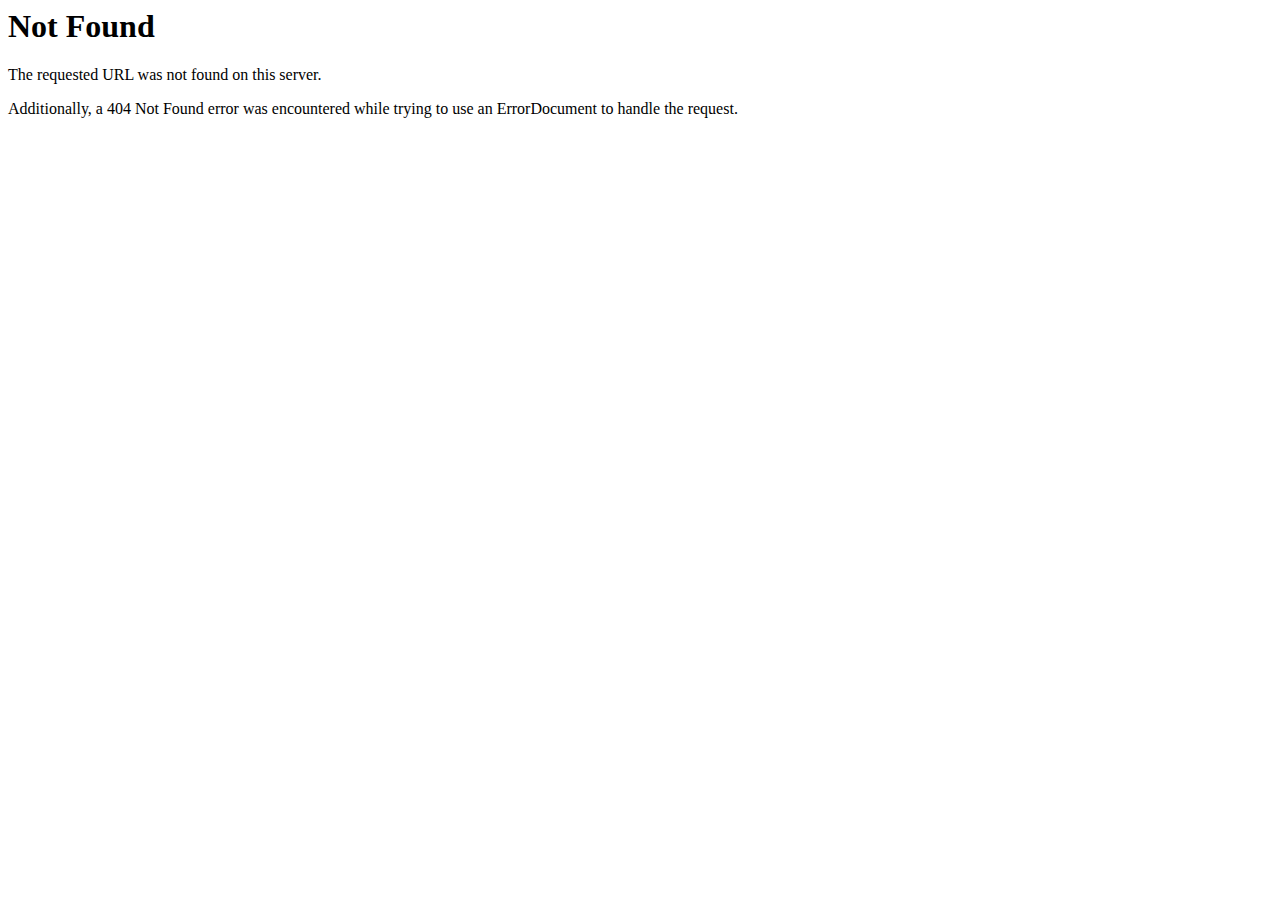
<file: html/assets/fonts/Iconly-Broken-2.html>
<!DOCTYPE HTML PUBLIC "-//IETF//DTD HTML 2.0//EN">
<html><head>
<title>404 Not Found</title>
</head><body>
<h1>Not Found</h1>
<p>The requested URL was not found on this server.</p>
<p>Additionally, a 404 Not Found
error was encountered while trying to use an ErrorDocument to handle the request.</p>
</body></html>
</file>
<file: html-v2/assets/css/nice-select.css>
.nice-select {
	-webkit-tap-highlight-color: transparent;
	background-color: #fff;
	border-radius: 5px;
	border: solid 1px #e8e8e8;
	box-sizing: border-box;
	clear: both;
	cursor: pointer;
	display: block;
	float: left;
	font-family: inherit;
	font-size: 14px;
	font-weight: normal;
	height: 42px;
	line-height: 40px;
	outline: none;
	padding-left: 18px;
	padding-right: 30px;
	position: relative;
	text-align: left !important;
	-webkit-transition: all 0.2s ease-in-out;
	transition: all 0.2s ease-in-out;
	-webkit-user-select: none;
	-moz-user-select: none;
	-ms-user-select: none;
	user-select: none;
	white-space: nowrap;
	width: auto;
}
.nice-select:hover {
	border-color: #dbdbdb;
}
.nice-select:active,
.nice-select.open,
.nice-select:focus {
	border-color: #999;
}
.nice-select:after {
	border-bottom: 2px solid #999;
	border-right: 2px solid #999;
	content: '';
	display: block;
	height: 5px;
	margin-top: -4px;
	pointer-events: none;
	position: absolute;
	right: 12px;
	top: 50%;
	-webkit-transform-origin: 66% 66%;
	-ms-transform-origin: 66% 66%;
	transform-origin: 66% 66%;
	-webkit-transform: rotate(45deg);
	-ms-transform: rotate(45deg);
	transform: rotate(45deg);
	-webkit-transition: all 0.15s ease-in-out;
	transition: all 0.15s ease-in-out;
	width: 5px;
}
.nice-select.open:after {
	-webkit-transform: rotate(-135deg);
	-ms-transform: rotate(-135deg);
	transform: rotate(-135deg);
}
.nice-select.open .list {
	opacity: 1;
	pointer-events: auto;
	-webkit-transform: scale(1) translateY(0);
	-ms-transform: scale(1) translateY(0);
	transform: scale(1) translateY(0);
}
.nice-select.disabled {
	border-color: #ededed;
	color: #999;
	pointer-events: none;
}
.nice-select.disabled:after {
	border-color: #cccccc;
}
.nice-select.wide {
	width: 100%;
}
.nice-select.wide .list {
	left: 0 !important;
	right: 0 !important;
}
.nice-select.right {
	float: right;
}
.nice-select.right .list {
	left: auto;
	right: 0;
}
.nice-select.small {
	font-size: 12px;
	height: 36px;
	line-height: 34px;
}
.nice-select.small:after {
	height: 4px;
	width: 4px;
}
.nice-select.small .option {
	line-height: 34px;
	min-height: 34px;
}
.nice-select .list {
	background-color: #fff;
	border-radius: 5px;
	box-shadow: 0 0 0 1px rgba(68, 68, 68, 0.11);
	box-sizing: border-box;
	margin-top: 4px;
	opacity: 0;
	overflow: hidden;
	padding: 0;
	pointer-events: none;
	position: absolute;
	top: 100%;
	left: 0;
	-webkit-transform-origin: 50% 0;
	-ms-transform-origin: 50% 0;
	transform-origin: 50% 0;
	-webkit-transform: scale(0.75) translateY(-21px);
	-ms-transform: scale(0.75) translateY(-21px);
	transform: scale(0.75) translateY(-21px);
	-webkit-transition: all 0.2s cubic-bezier(0.5, 0, 0, 1.25), opacity 0.15s ease-out;
	transition: all 0.2s cubic-bezier(0.5, 0, 0, 1.25), opacity 0.15s ease-out;
	z-index: 9;
}
.nice-select .list:hover .option:not(:hover) {
	background-color: transparent !important;
}
.nice-select .option {
	cursor: pointer;
	font-weight: 400;
	line-height: 40px;
	list-style: none;
	min-height: 40px;
	outline: none;
	padding-left: 18px;
	padding-right: 29px;
	text-align: left;
	-webkit-transition: all 0.2s;
	transition: all 0.2s;
}
.nice-select .option:hover,
.nice-select .option.focus,
.nice-select .option.selected.focus {
	background-color: #f6f6f6;
}
.nice-select .option.selected {
	font-weight: bold;
}
.nice-select .option.disabled {
	background-color: transparent;
	color: #999;
	cursor: default;
}

.no-csspointerevents .nice-select .list {
	display: none;
}

.no-csspointerevents .nice-select.open .list {
	display: block;
}
</file>
<file: html-v2/assets/css/timecircles.css>
/**
 *	This element is created inside your target element
 *	It is used so that your own element will not need to be altered
 **/
 .time_circles {
    position: relative;
    width: 100%;
    height: 100%;
}

/**
 *	This is all the elements used to house all text used
 * in time circles
 **/
.time_circles > div {
    position: absolute;
    text-align: center;
}

/**
 *	Titles (Days, Hours, etc)
 **/
.time_circles > div > h4 {
    margin: 0px;
    padding: 0px;
    text-align: center;
    text-transform: uppercase;
    font-family: 'Century Gothic', Arial;
}

/**
 *	Time numbers, ie: 12
 **/
.time_circles > div > span {
    display: block;
    width: 100%;
    text-align: center;
    font-family: 'Century Gothic', Arial;
    font-size: 300%;
    margin-top: 0.4em;
    font-weight: bold;
}
</file>
